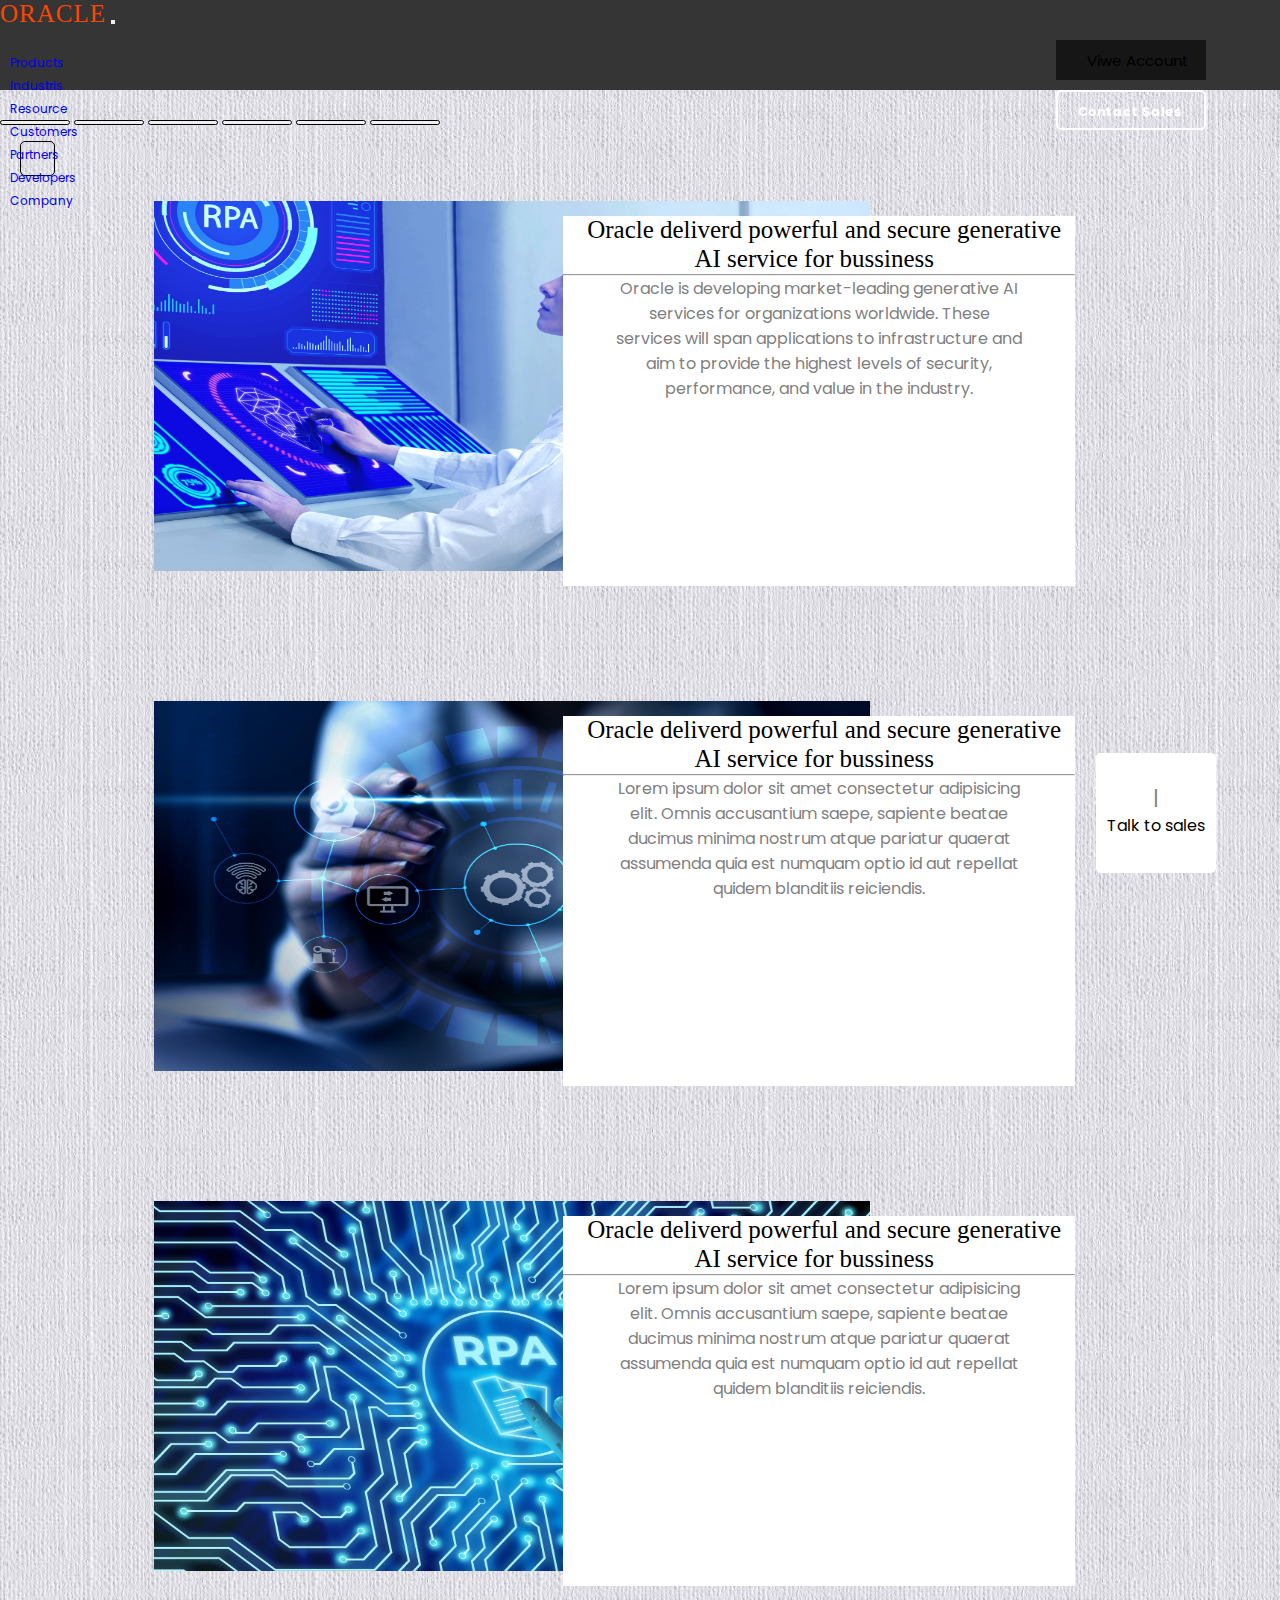
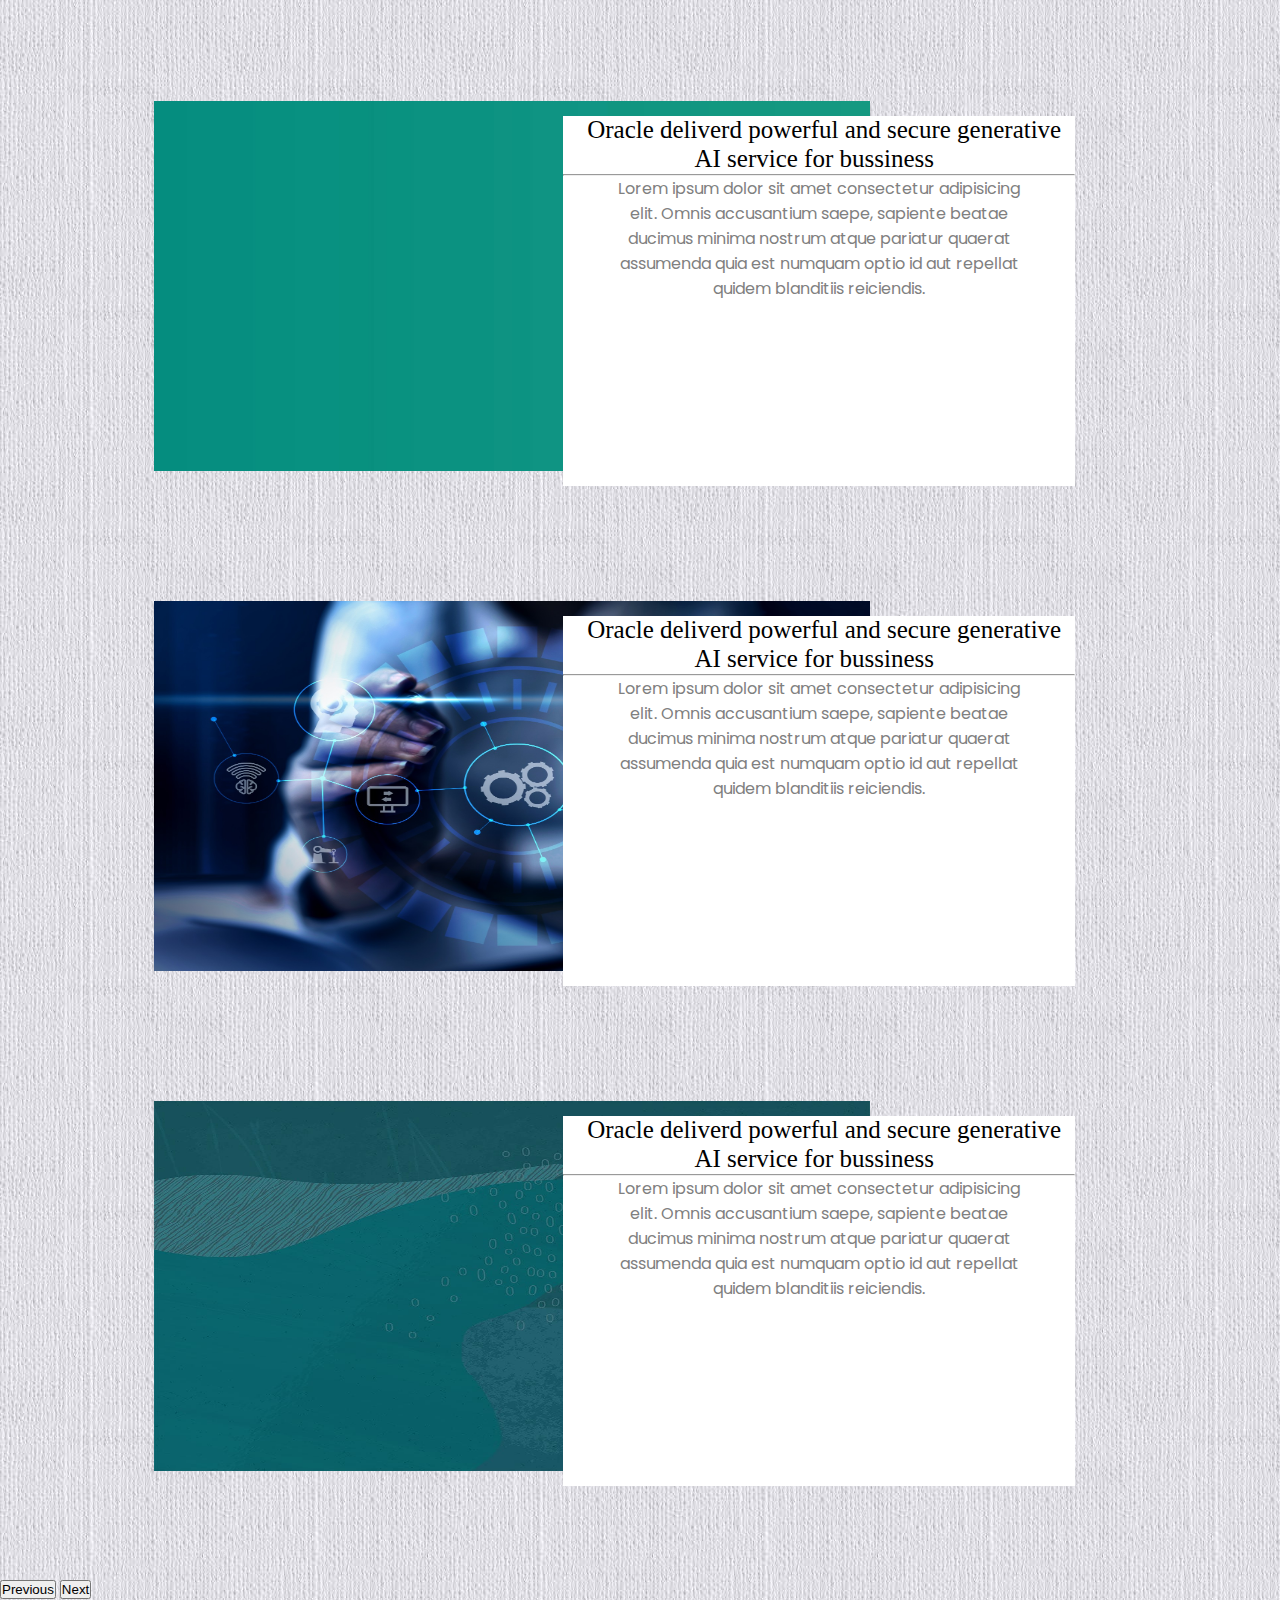
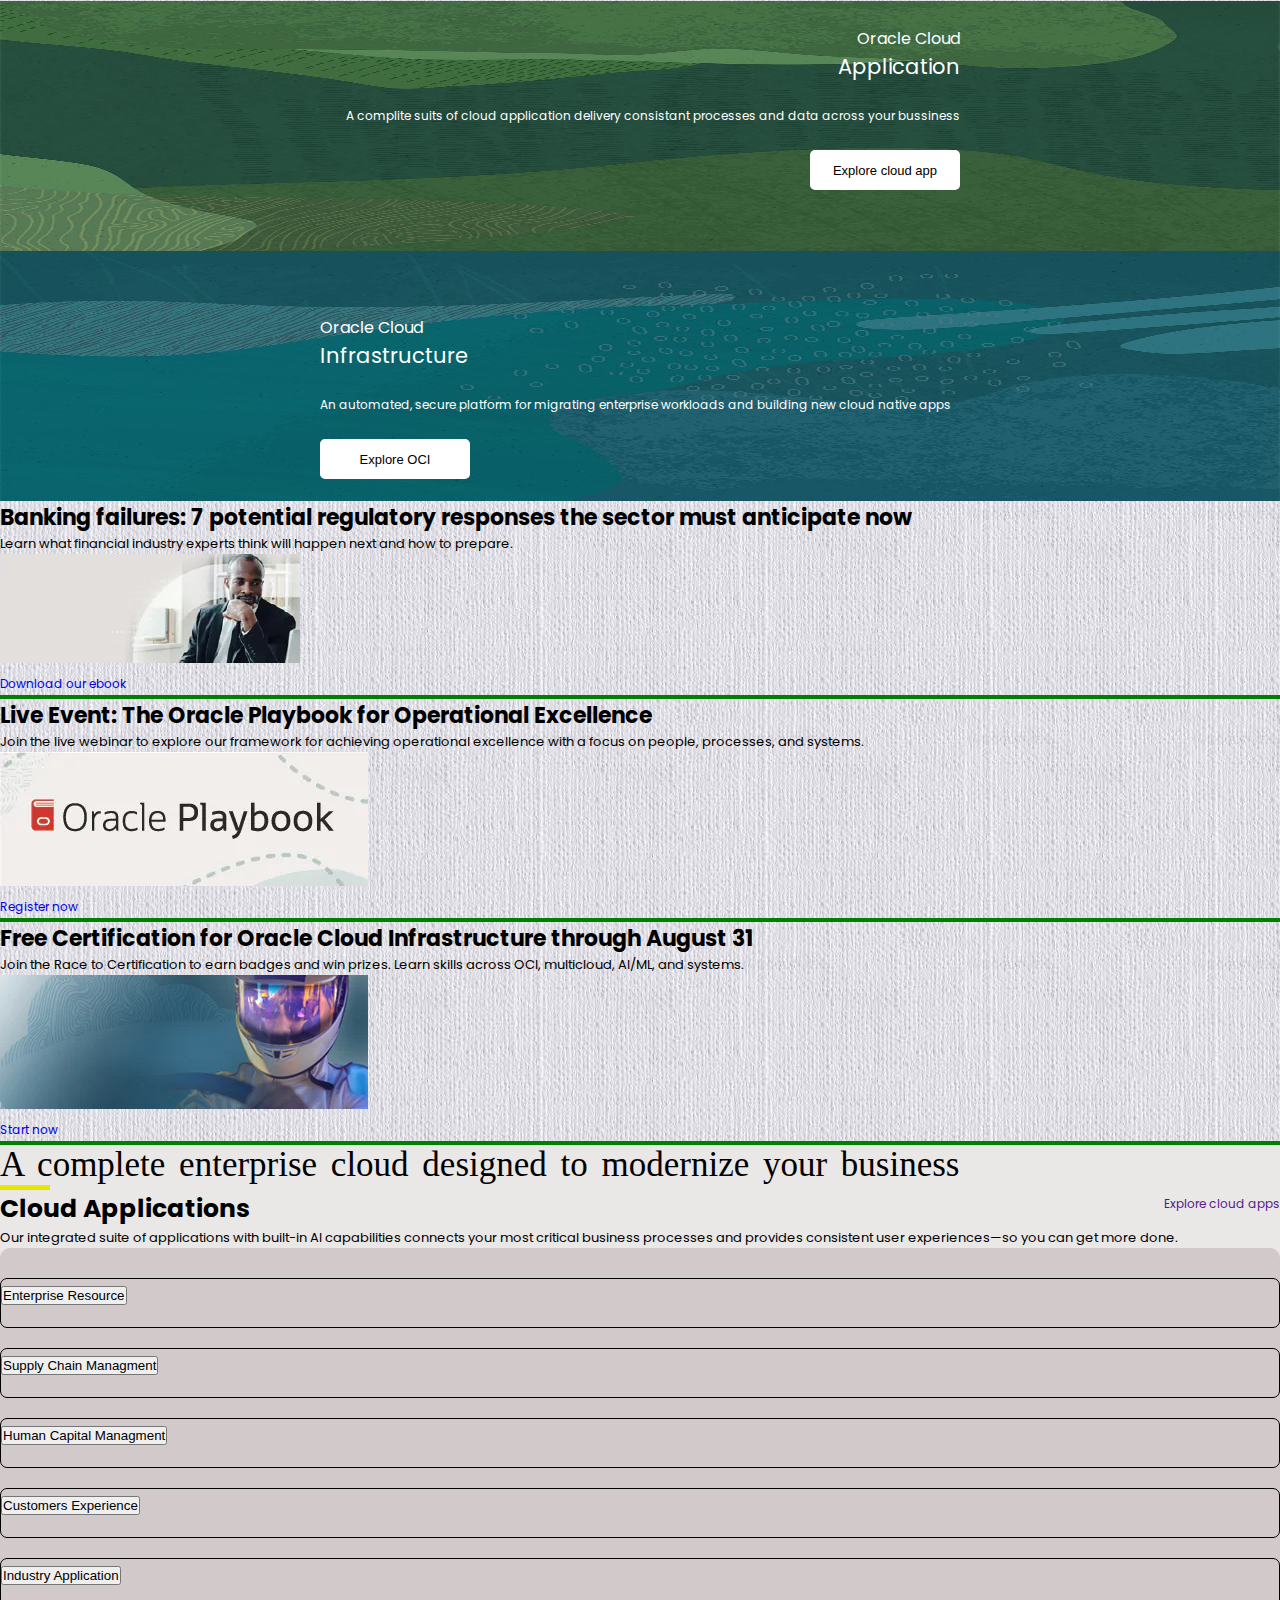
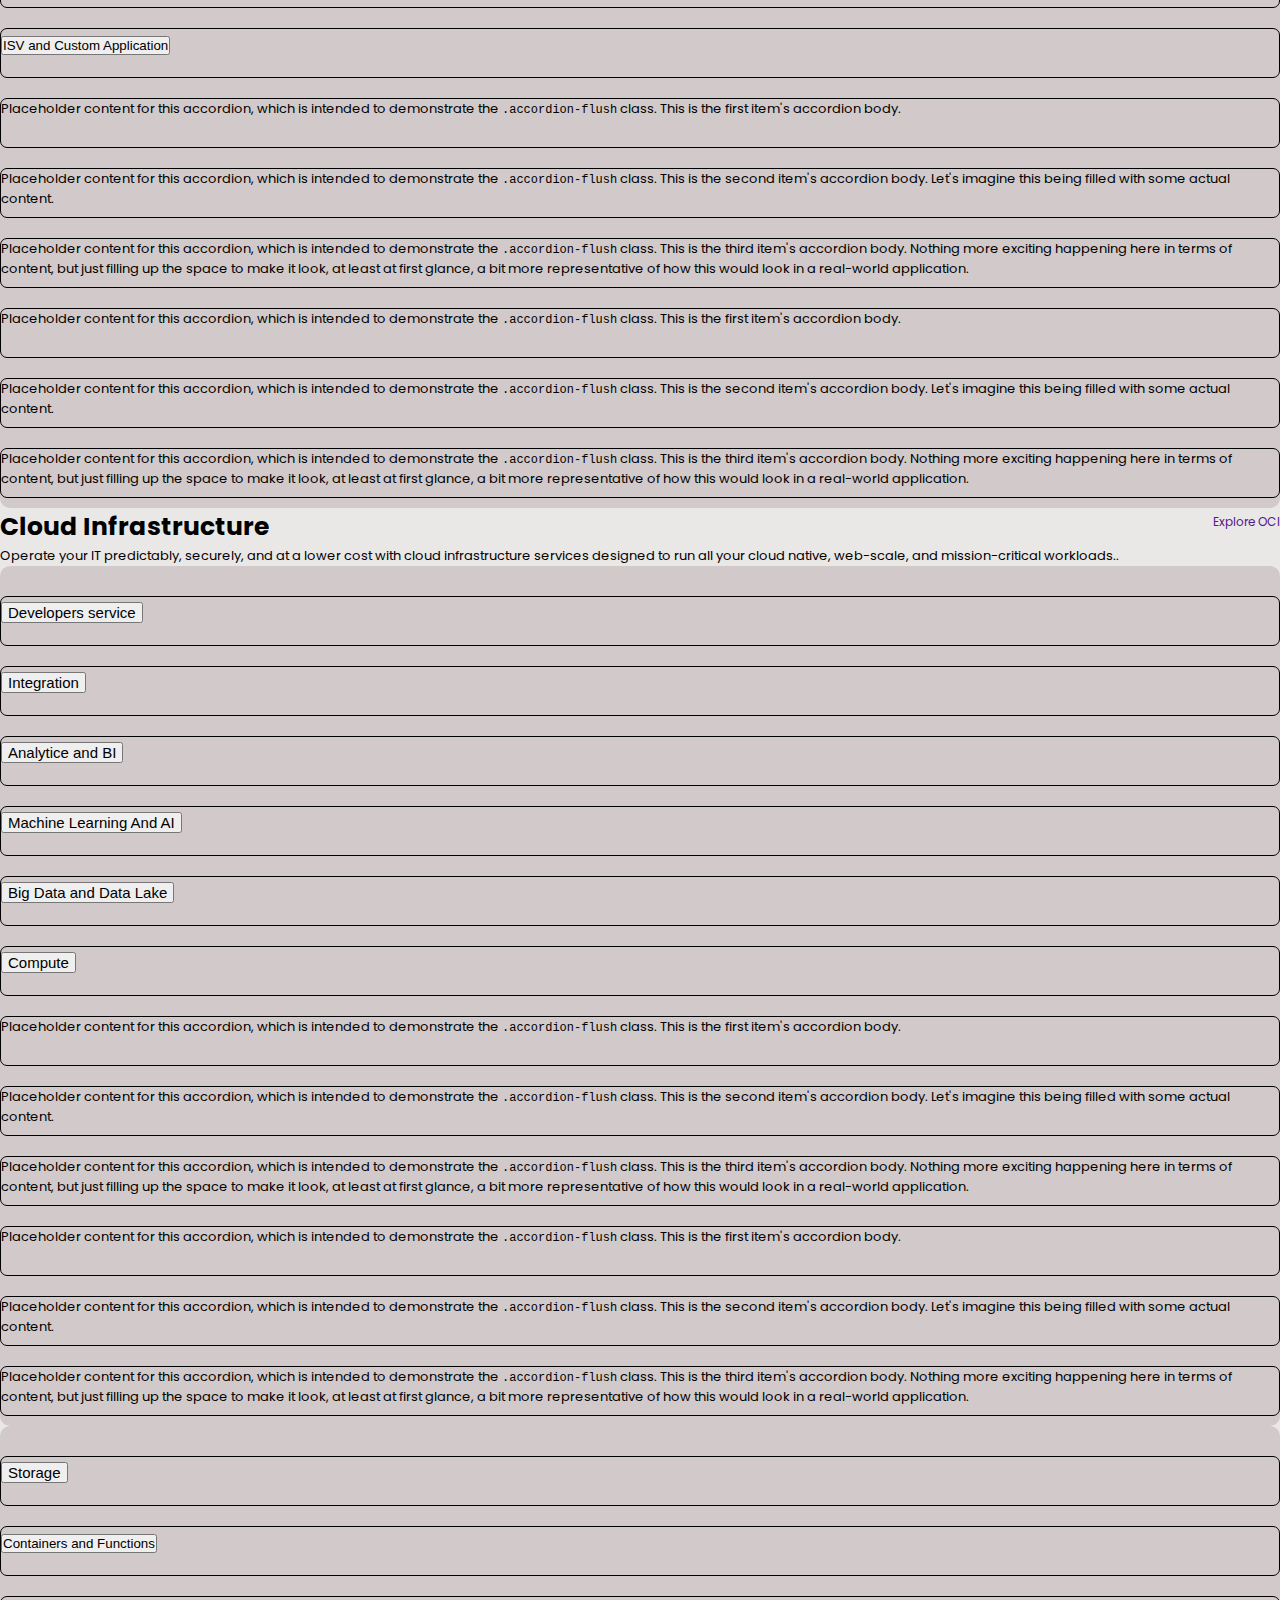
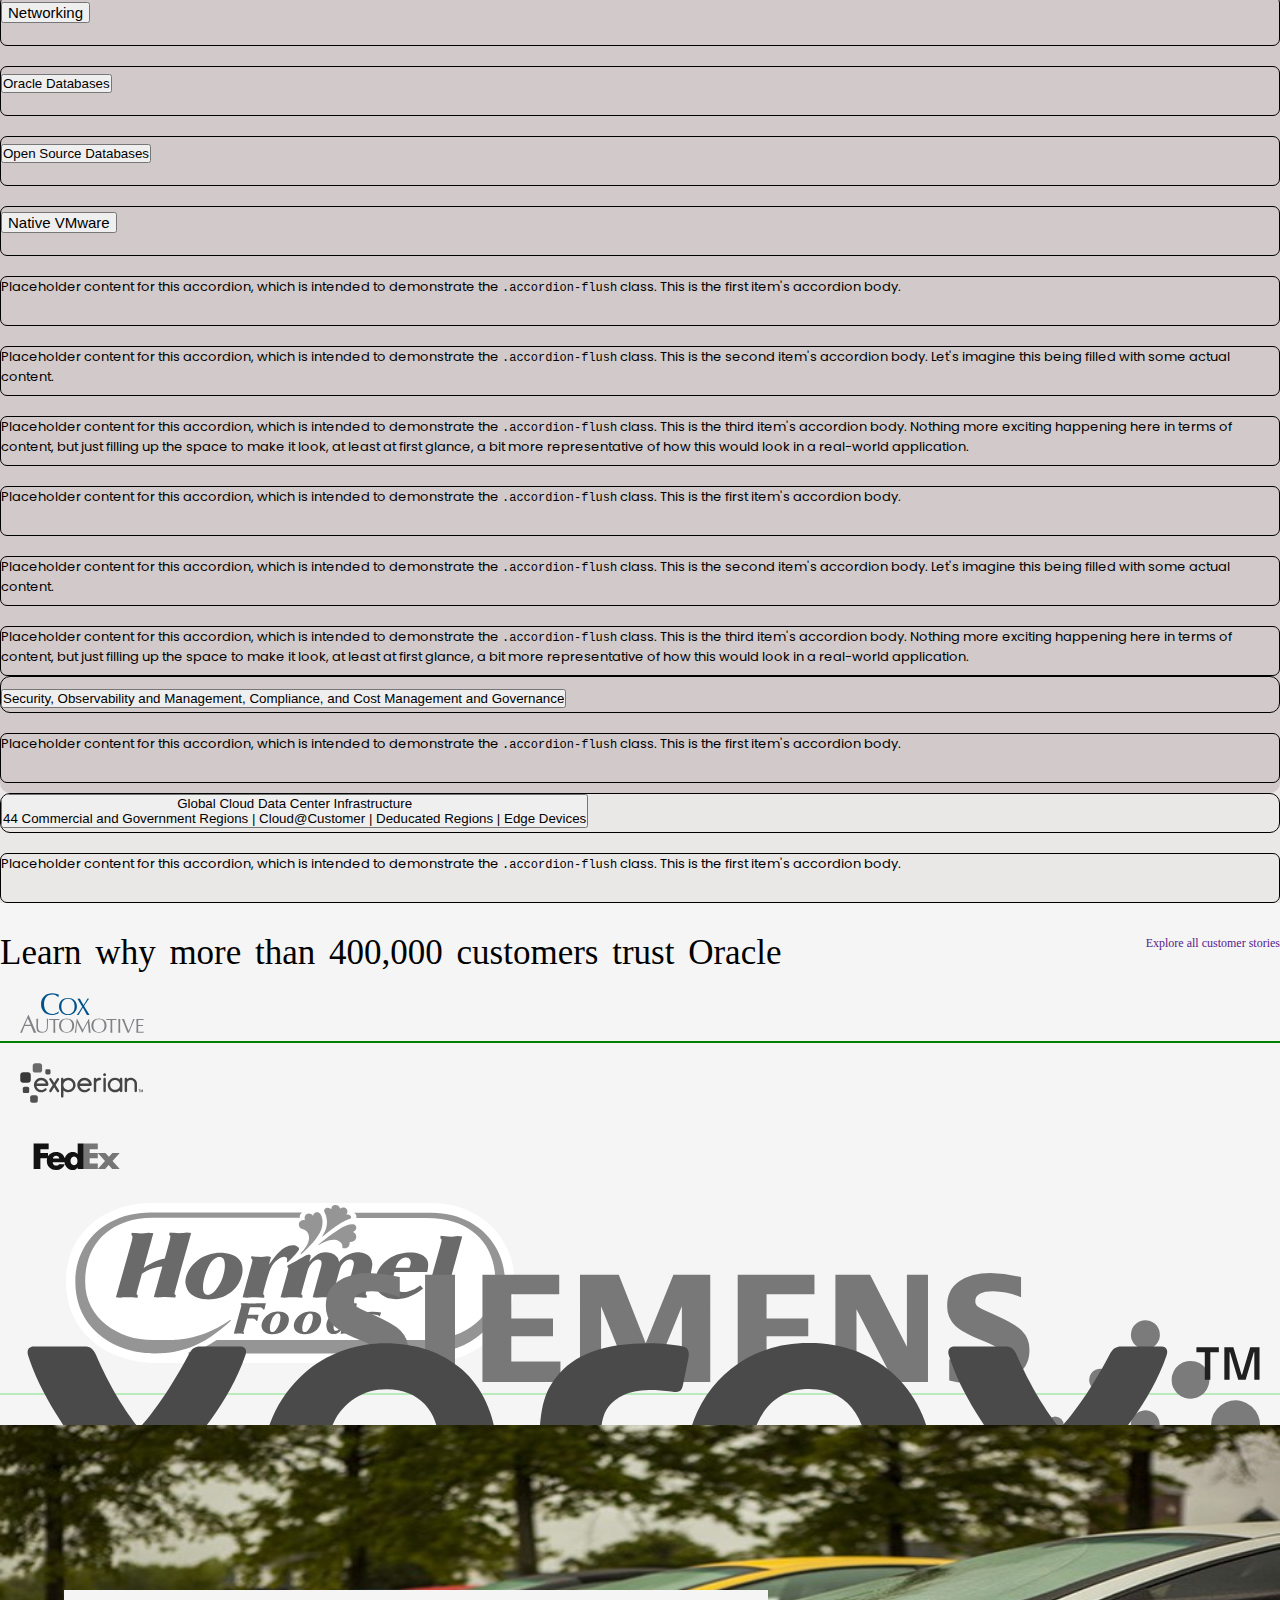
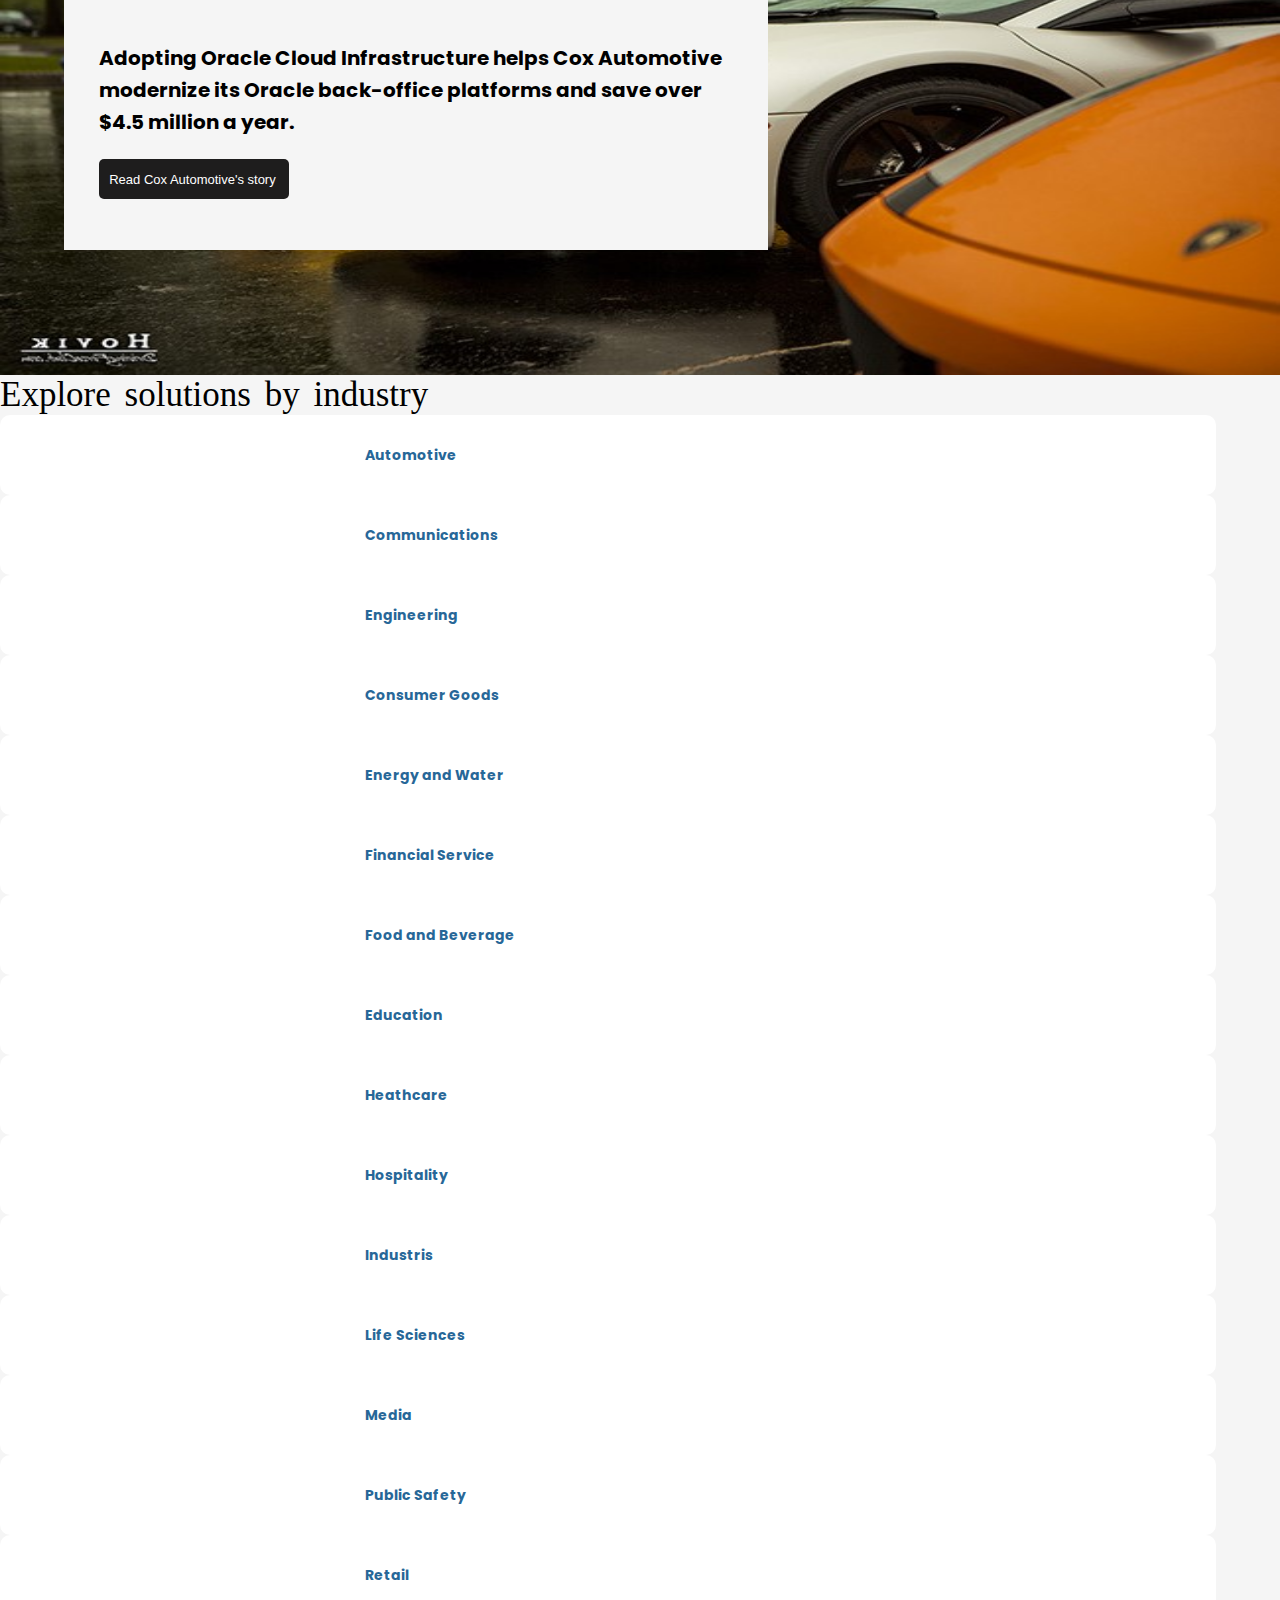
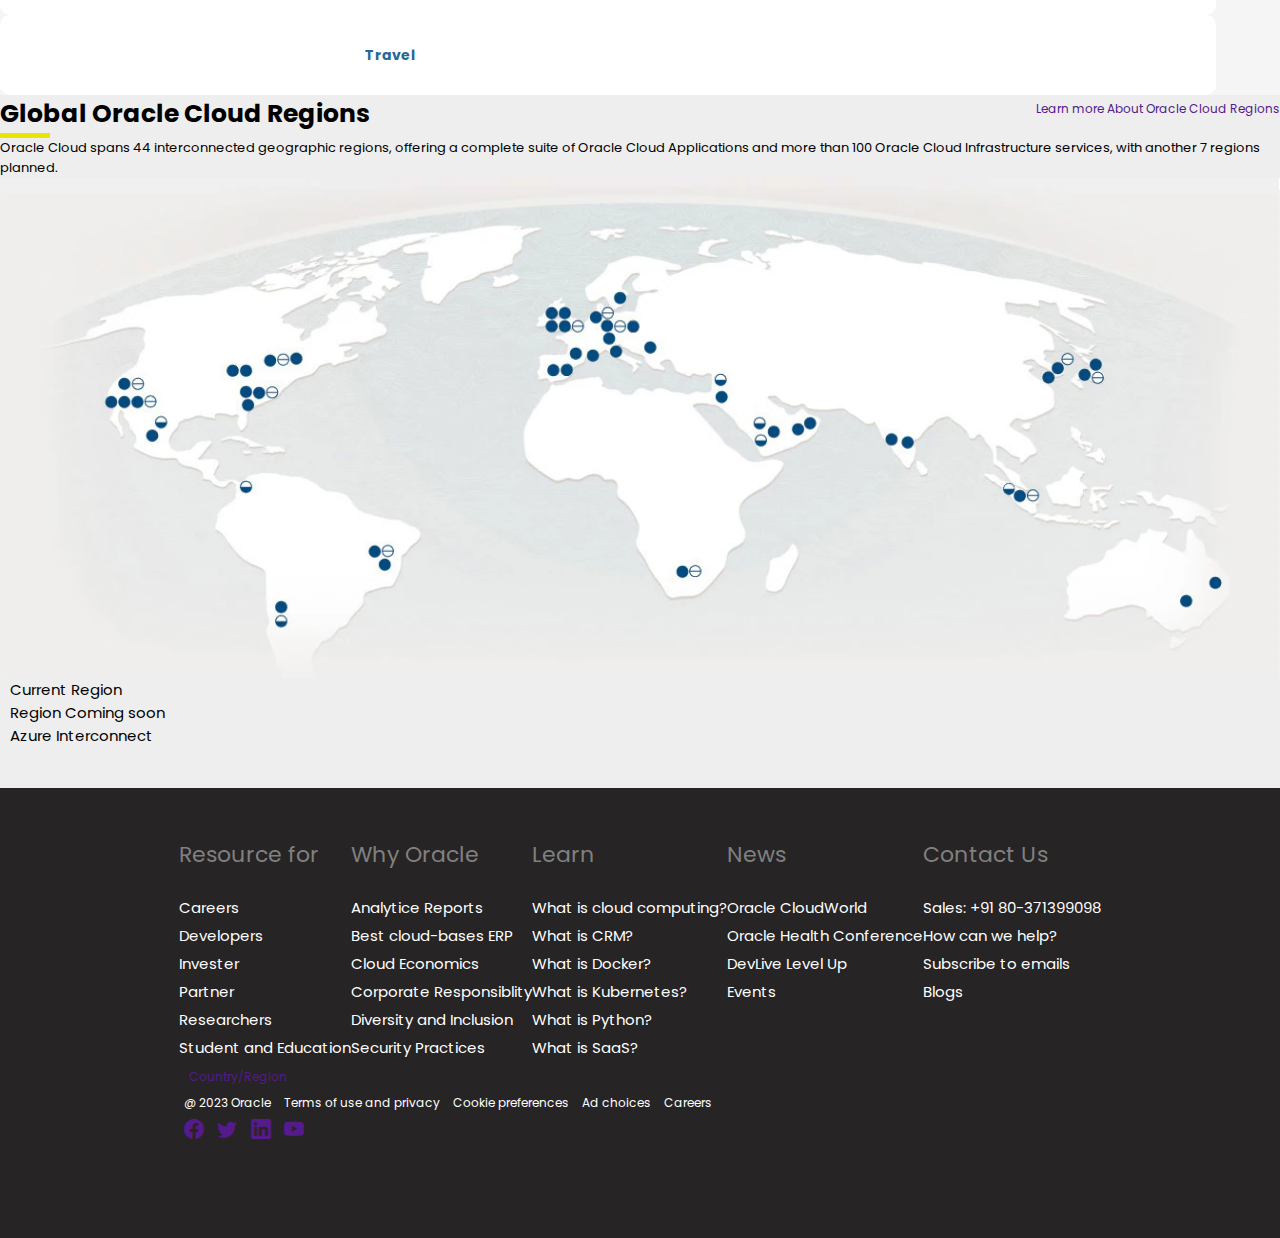
<file: index.html>
<!DOCTYPE html>
<html lang="en">

<head>
  <meta charset="UTF-8" />
  <meta name="viewport" content="width=device-width, initial-scale=1.0" />
  <title>Oracle India | cloud and software company</title>
  <link href="https://cdn.jsdelivr.net/npm/bootstrap@5.3.0/dist/css/bootstrap.min.css" rel="stylesheet"
    integrity="sha384-9ndCyUaIbzAi2FUVXJi0CjmCapSmO7SnpJef0486qhLnuZ2cdeRhO02iuK6FUUVM" crossorigin="anonymous" />

  <script src="https://cdn.jsdelivr.net/npm/@popperjs/core@2.9.2/dist/umd/popper.min.js"
    integrity="sha384-IQsoLXl5PILFhosVNubq5LC7Qb9DXgDA9i+tQ8Zj3iwWAwPtgFTxbJ8NT4GN1R8p"
    crossorigin="anonymous"></script>
  <script src="https://cdn.jsdelivr.net/npm/bootstrap@5.0.2/dist/js/bootstrap.min.js"
    integrity="sha384-cVKIPhGWiC2Al4u+LWgxfKTRIcfu0JTxR+EQDz/bgldoEyl4H0zUF0QKbrJ0EcQF"
    crossorigin="anonymous"></script>
  <link rel="stylesheet" href="style.css" />

  <link rel="preconnect" href="https://fonts.googleapis.com" />
  <link rel="preconnect" href="https://fonts.gstatic.com" crossorigin />
  <link href="https://fonts.googleapis.com/css2?family=Poppins:ital,wght@0,200;0,400;0,600;1,200&display=swap"
    rel="stylesheet" />
  <link rel="stylesheet" href="https://cdnjs.cloudflare.com/ajax/libs/font-awesome/6.4.0/css/all.min.css"
    integrity="sha512-iecdLmaskl7CVkqkXNQ/ZH/XLlvWZOJyj7Yy7tcenmpD1ypASozpmT/E0iPtmFIB46ZmdtAc9eNBvH0H/ZpiBw=="
    crossorigin="anonymous" referrerpolicy="no-referrer" />
  <link href="https://unpkg.com/aos@2.3.1/dist/aos.css" rel="stylesheet" />
  <script src="https://unpkg.com/aos@2.3.1/dist/aos.js"></script>

  <link rel="stylesheet" href="https://cdn.jsdelivr.net/npm/bootstrap-icons@1.10.5/font/bootstrap-icons.css" />
</head>

<body>
  <!-- header start here -->

  <header class="bg-dark">
    <nav class="navbar navbar-expand-lg navbar-light">
      <div class="container-fluid">
        <a class="ora" href="">O<span class="racle">RACLE</span></a>
        <button class="navbar-toggler text-bg-secondary" type="button" data-bs-toggle="collapse"
          data-bs-target="#navbarSupportedContent" aria-controls="navbarSupportedContent" aria-expanded="false"
          aria-label="Toggle navigation">
          <span class="navbar-toggler-icon text-white"></span>
        </button>
        <div class="collapse navbar-collapse" id="navbarSupportedContent">
          <ul class="navbar-nav me-auto mb-2 mb-lg-0 px-4">
            <li class="nav-item" id="Li1">
              <a class="nav-link text-white" aria-current="page" href="#">Products</a>
            </li>
            <li class="nav-item" id="Li2">
              <a class="nav-link text-white" href="#">Industris</a>
            </li>
            <li class="nav-item dropdown" id="Li3">
              <a class="nav-link text-white" href="#">Resource </a>
            </li>
            <li class="nav-item" id="Li4">
              <a class="nav-link text-white" href="#">Customers</a>
            </li>
            <li class="nav-item" id="Li5">
              <a class="nav-link text-white" href="#">Partners</a>
            </li>
            <li class="nav-item" id="Li6">
              <a class="nav-link text-white" href="#">Developers</a>
            </li>
            <li class="nav-item" id="Li7">
              <a class="nav-link text-white" href="#">Company</a>
            </li>
          </ul>

          <span id="textC">
            < </span><input type="text" id="textbox" placeholder="search" />
              <i class="fa-solid fa-magnifying-glass" id="icon3"></i>
              <i class="fa-regular fa-circle-user text-white" id="icon4"></i>
              <i class="fa-solid fa-message" id="icon5"></i>
              <i class="fa-solid fa-magnifying-glass" id="search"></i>
              <form class="d-flex form1">
                <div class="text-white" id="viwe">
                  <i class="fa-regular fa-circle-user text-white" id="icon1"></i>
                  Viwe Account
                </div>
                <div class="sales">
                  <a href="/Contact.html" target="_blank"> <i class="fa-solid fa-message" id="icon2"></i>
                    Contact Sales
                  </a>
                </div>
              </form>
              <div class="log">
                <div class="log1">
                  <div style="font-size: 13px; padding-left: 5%">
                    Cloud Account
                  </div>
                  <a href="/login.html" target="_blank"><input type="button" value="Sign in to Cloud" id="login1" /></a>
                  <a href="/login.html" target="_blank"> <input type="button" value="Sign Up for Free Cloud Tier"
                      id="login2" /></a>

                  <hr style="color: gray" />
                </div>

                <div class="log2">
                  <div style="font-size: 13px; padding-left: 5%">
                    Oracle Account
                  </div>
                  <a href="/login.html" target="_blank"><input type="button" value="Sign-In" id="login1" /></a>
                  <a href="/login.html" target="_blank"><input type="button" value="Create an Account"
                      id="login2" /></a>
                </div>
              </div>
        </div>
      </div>
    </nav>
  </header>

  <!-- header end here -->

  <section>
    <!-- Addinal div start here -->
    <div class="container-fluid" id="ADD">
      <div class="container">
        <input type="button" value="X" id="project" />
        <div class="row" id="ADD2">
          <div class="col-xl-3 col-lg-3 col-md-12">
            <div class="add1">Oracle Cloud Infrastructure</div>
            <div id="ADD4">
              <a href="">
                <div class="add2">
                  <span>OCI Overviwe</span><i class="fa fa-sort-desc" aria-hidden="true"></i>
                </div>
              </a>
              <div class="ADD4">
                <a href="">
                  <div class="add3">AI and Machine Learning</div>
                </a>
                <a href="">
                  <div class="add4">Analytice and BI</div>
                </a>
                <a href="">
                  <div class="add5">Big Data</div>
                </a>
                <a href="">
                  <div class="add6">Cloud Region</div>
                </a>
                <a href="">
                  <div class="add7">Compliance</div>
                </a>
              </div>
            </div>
          </div>
          <div class="col-xl-3 col-lg-3 col-md-12">
            <div id="ADD3">
              <a href="">
                <div class="add2">
                  <span>Compute</span><i class="fa fa-sort-desc" aria-hidden="true"></i>
                </div>
              </a>
              <div class="ADD4">
                <a href="">
                  <div class="add3">Containers and Functions</div>
                </a>
                <a href="">
                  <div class="add4">Cost Management and Governance</div>
                </a>
                <a href="">
                  <div class="add5">Data Lake</div>
                </a>
                <a href="">
                  <div class="add6">Databases Services</div>
                </a>
                <a href="">
                  <div class="add7">Developer Services</div>
                </a>
              </div>
            </div>
          </div>
          <div class="col-xl-3 col-lg-3 col-md-12">
            <div id="ADD3">
              <a href="">
                <div class="add2">
                  <span>DevOps</span><i class="fa fa-sort-desc" aria-hidden="true"></i>
                </div>
              </a>
              <div class="ADD4">
                <a href="">
                  <div class="add3">Government Cloud</div>
                </a>
                <a href="">
                  <div class="add4">Hybrid</div>
                </a>
                <a href="">
                  <div class="add5">Integration</div>
                </a>
                <a href="">
                  <div class="add6">Networking</div>
                </a>
                <a href="">
                  <div class="add7">Observability and Management</div>
                </a>
              </div>
            </div>
          </div>
          <div class="col-xl-3 col-lg-3 col-md-12">
            <div id="ADD3">
              <a href="">
                <div class="add2">
                  <span>OCI | Microsoft Azure Partnership</span>
                  <i class="fa fa-sort-desc" aria-hidden="true"></i>
                </div>
              </a>
              <div class="ADD4">
                <a href="">
                  <div class="add3">Security</div>
                </a>
                <a href="">
                  <div class="add4">Storage</div>
                </a>
                <a href="">
                  <div class="add5">VMware</div>
                </a>
              </div>
            </div>
          </div>
        </div>
        <hr style="color: gray" />

        <div class="row py-5">
          <div class="col-xl-3 col-lg-3 col-md-12">
            <div class="add1">Oracle Cloud Applications</div>
            <div id="ADD4">
              <a href="">
                <div class="add2">
                  <span>Applications Overviwe</span><i class="fa fa-sort-desc" aria-hidden="true"></i>
                </div>
              </a>
              <div class="ADD4">
                <a href="">
                  <div class="add3">- Financial Management</div>
                </a>
                <a href="">
                  <div class="add4">- Procurement</div>
                </a>
                <a href="">
                  <div class="add5">- Project Management</div>
                </a>
                <a href="">
                  <div class="add6">- Risk Management</div>
                </a>
                <a href="">
                  <div class="add7">
                    - Enterprise Performance Managment
                  </div>
                </a>
              </div>
            </div>
          </div>
          <div class="col-xl-3 col-lg-3 col-md-12">
            <div id="ADD3">
              <a href="">
                <div class="add2">
                  <span>Supply Chain Manufacturing(SCM)</span><i class="fa fa-sort-desc" aria-hidden="true"></i>
                </div>
              </a>
              <div class="ADD4">
                <a href="">
                  <div class="add3">- Supply Chain Planning</div>
                </a>
                <a href="">
                  <div class="add4">- Inventory Management</div>
                </a>
                <a href="">
                  <div class="add5">- Maintenance</div>
                </a>
                <a href="">
                  <div class="add6">- Product Lifecycle Management</div>
                </a>
                <a href="">
                  <div class="add7">- More SCM application</div>
                </a>
              </div>
            </div>
          </div>
          <div class="col-xl-3 col-lg-3 col-md-12">
            <div id="ADD3">
              <a href="">
                <div class="add2">
                  <span>Customer Experience(CX)</span><i class="fa fa-sort-desc" aria-hidden="true"></i>
                </div>
              </a>
              <div class="ADD4">
                <a href="">
                  <div class="add3">- Advertising</div>
                </a>
                <a href="">
                  <div class="add4">- Marketing</div>
                </a>
                <a href="">
                  <div class="add5">- Sales</div>
                </a>
                <a href="">
                  <div class="add6">- Service</div>
                </a>
              </div>
            </div>
          </div>
          <div class="col-xl-3 col-lg-3 col-md-12">
            <div id="ADD3">
              <a href="">
                <div class="add2">
                  <span>Human Capital Management(HCM)</span>
                  <i class="fa fa-sort-desc" aria-hidden="true"></i>
                </div>
              </a>
              <div class="ADD4">
                <a href="">
                  <div class="add3">- Human Resources</div>
                </a>
                <a href="">
                  <div class="add4">- Talent Management</div>
                </a>
                <a href="">
                  <div class="add5">- Workforce Managment</div>
                </a>
                <a href="">
                  <div class="add6">- Payroll</div>
                </a>
                <a href="">
                  <div class="add7">Funsion Analytics NetSuite</div>
                </a>
              </div>
            </div>
          </div>
        </div>
        <hr style="color: gray" />

        <div class="row py-5">
          <div class="col-xl-3 col-lg-3 col-md-12">
            <div class="add1">Hardware And software</div>
            <div id="ADD4">
              <div class="ADD4">
                <a href="">
                  <div class="add4">Java</div>
                </a>
                <a href="">
                  <div class="add5">Oracle Databses</div>
                </a>
                <a href="">
                  <div class="add6">MySQL</div>
                </a>
              </div>
            </div>
          </div>
          <div class="col-xl-3 col-lg-3 col-md-12">
            <div id="ADD3">
              <div class="ADD4">
                <a href="">
                  <div class="add4">Linux</div>
                </a>
                <a href="">
                  <div class="add5">NoSQL</div>
                </a>
                <a href="">
                  <div class="add6">On-Premises Application</div>
                </a>
              </div>
            </div>
          </div>
          <div class="col-xl-3 col-lg-3 col-md-12">
            <div id="ADD3">
              <div class="ADD4">
                <a href="">
                  <div class="add4">All Software</div>
                </a>
                <a href="">
                  <div class="add5">Servers and Storage</div>
                </a>
                <a href="">
                  <div class="add6">Exadata</div>
                </a>
              </div>
            </div>
          </div>
          <div class="col-xl-3 col-lg-3 col-md-12"></div>
        </div>
      </div>
    </div>

    <!-- Addinal div End here -->

    <!-- Addinal Second div start here -->
    <div class="container-fluid" id="ADD10">
      <div class="container">
        <input type="button" value="X" id="project2" />
        <div class="row py-4" id="ADDR">
          <div class="col-xl-3 col-lg-3 col-md-12">
            <div class="add1">Industry Solution and Resources</div>
            <div id="ADD4">
              <div class="ADD4">
                <a href="">
                  <div class="add3">Oracle Industry Lab</div>
                </a>
                <a href="">
                  <div class="add4">Customer success</div>
                </a>
              </div>
            </div>
          </div>
          <div class="col-xl-3 col-lg-3 col-md-12">
            <div id="ADD3">
              <div class="ADD4">
                <a href="">
                  <div class="add3">Join the Commuity</div>
                </a>
                <a href="">
                  <div class="add4">Product Documentation</div>
                </a>
              </div>
            </div>
          </div>
        </div>
        <hr style="color: gray" />

        <div class="row py-5">
          <div class="col-xl-3 col-lg-3 col-md-12">
            <div class="add1">Industris</div>
            <div id="ADD4">
              <div class="ADD4">
                <a href="">
                  <div class="add3">All industries</div>
                </a>
                <a href="">
                  <div class="add4">Automotive</div>
                </a>
                <a href="">
                  <div class="add5">Communications</div>
                </a>
                <a href="">
                  <div class="add6">Consumer Packaged Goods</div>
                </a>
                <a href="">
                  <div class="add7">Construction and Engineering</div>
                </a>
                <a href="">
                  <div class="add8">Education</div>
                </a>
              </div>
            </div>
          </div>
          <div class="col-xl-3 col-lg-3 col-md-12">
            <div id="ADD3">
              <div class="ADD4">
                <a href="">
                  <div class="add3">Energy and Water</div>
                </a>
                <a href="">
                  <div class="add4">Financial Services</div>
                </a>
                <a href="">
                  <div class="add5">Food and Beverage</div>
                </a>
                <a href="">
                  <div class="add6">Government</div>
                </a>
                <a href="">
                  <div class="add7">Health</div>
                </a>
                <a href="">
                  <div class="add8">High Technology</div>
                </a>
              </div>
            </div>
          </div>
          <div class="col-xl-3 col-lg-3 col-md-12">
            <div id="ADD3">
              <div class="ADD4">
                <a href="">
                  <div class="add3">Hospitality</div>
                </a>
                <a href="">
                  <div class="add4">Industrial Manufacturing</div>
                </a>
                <a href="">
                  <div class="add5">Life Sciences</div>
                </a>
                <a href="">
                  <div class="add6">Media and Entertainment</div>
                </a>
                <a href="">
                  <div class="add7">Oil and Gas</div>
                </a>
                <a href="">
                  <div class="add8">Professional</div>
                </a>
              </div>
            </div>
          </div>
          <div class="col-xl-3 col-lg-3 col-md-12">
            <div id="ADD3">
              <div class="ADD4">
                <a href="">
                  <div class="add3">Public Safety</div>
                </a>
                <a href="">
                  <div class="add4">Retail</div>
                </a>
                <a href="">
                  <div class="add5">Travel and Transportation</div>
                </a>
                <a href="">
                  <div class="add6">Wholesale Distribution</div>
                </a>
              </div>
            </div>
          </div>
        </div>
        <hr style="color: gray" />
      </div>
    </div>

    <!-- Addinal Second div End here -->

    <!-- Addinal three Section Start here -->

    <div class="container-fluid" id="ADD11">
      <div class="container">
        <input type="button" value="X" id="project3" />
        <div class="row py-5">
          <div class="col-xl-3 col-lg-3 col-md-12">
            <div class="add1">Support</div>
            <div id="ADD4">
              <div class="ADD4">
                <a href="">
                  <div class="add3">Support</div>
                </a>
                <a href="">
                  <div class="add4">community</div>
                </a>
              </div>
            </div>
          </div>
          <div class="col-xl-3 col-lg-3 col-md-12">
            <div id="ADD3">
              <div class="ADD4">
                <a href="">
                  <div class="add3">Renew Support</div>
                </a>
                <a href="">
                  <div class="add4">Critical Patch Updates</div>
                </a>
              </div>
            </div>
          </div>
          <div class="col-xl-3 col-lg-3 col-md-12">
            <div id="ADD3">
              <div class="ADD4">
                <a href="">
                  <div class="add3">Oracle Support Rewards</div>
                </a>
                <a href="">
                  <div class="add4">My Oracle Support Login</div>
                </a>
              </div>
            </div>
          </div>
          <div class="col-xl-3 col-lg-3 col-md-12">
            <div id="ADD3">
              <div class="ADD4">
                <a href="">
                  <div class="add3">Cloud Console Login</div>
                </a>
              </div>
            </div>
          </div>
        </div>
        <hr style="color: gray" />

        <div class="row">
          <div class="col-xl-3 col-lg-3 col-md-12">
            <div class="add1">Services</div>
            <div id="ADD4">
              <div class="ADD4">
                <a href="">
                  <div class="add3">Customer Success Services</div>
                </a>
              </div>
            </div>
          </div>
          <div class="col-xl-3 col-lg-3 col-md-12">
            <div id="ADD3">
              <div class="ADD4">
                <a href="">
                  <div class="add3">
                    Implementation and Migration Services
                  </div>
                </a>
              </div>
            </div>
          </div>
          <div class="col-xl-3 col-lg-3 col-md-12">
            <div id="ADD3">
              <div class="ADD4">
                <a href="">
                  <div class="add3">Run and Operate Services</div>
                </a>
              </div>
            </div>
          </div>
          <div class="col-xl-3 col-lg-3 col-md-12">
            <div id="ADD3">
              <div class="ADD4">
                <a href="">
                  <div class="add3">Training and Certification</div>
                </a>
              </div>
            </div>
          </div>
        </div>
        <hr style="color: gray" />

        <div class="row py-5">
          <div class="col-xl-3 col-lg-3 col-md-12">
            <div class="add1">Help Center</div>
            <div id="ADD4">
              <div class="ADD4">
                <a href="">
                  <div class="add3">Documentation</div>
                </a>
              </div>
            </div>
          </div>
          <div class="col-xl-3 col-lg-3 col-md-12">
            <div id="ADD3">
              <div class="ADD4">
                <a href="">
                  <div class="add3">Reference Architectures</div>
                </a>
              </div>
            </div>
          </div>
          <div class="col-xl-3 col-lg-3 col-md-12">
            <div id="ADD3">
              <div class="ADD4">
                <a href="">
                  <div class="add3">Tutorials and Hands-On Labs</div>
                </a>
              </div>
            </div>
          </div>
          <div class="col-xl-3 col-lg-3 col-md-12">
            <div id="ADD3">
              <div class="ADD4">
                <a href="">
                  <div class="add3">Step-by-Step Videos</div>
                </a>
              </div>
            </div>
          </div>
        </div>
        <hr style="color: gray" />
        <div class="row py-5">
          <div class="col-xl-3 col-lg-3 col-md-12">
            <div class="add1">Downloads</div>
            <div id="ADD4">
              <div class="ADD4">
                <a href="">
                  <div class="add3">Customer Downloads</div>
                </a>
              </div>
            </div>
          </div>
          <div class="col-xl-3 col-lg-3 col-md-12">
            <div id="ADD3">
              <div class="ADD4">
                <a href="">
                  <div class="add3">Developer Downloads</div>
                </a>
              </div>
            </div>
          </div>
          <div class="col-xl-3 col-lg-3 col-md-12">
            <div id="ADD3">
              <div class="ADD4">
                <a href="">
                  <div class="add3">Java Downloads</div>
                </a>
              </div>
            </div>
          </div>
          <div class="col-xl-3 col-lg-3 col-md-12">
            <div id="ADD3">
              <div class="ADD4">
                <a href="">
                  <div class="add3">
                    Java Runtime Environment (JRE) Consumer Downloads
                  </div>
                </a>
              </div>
            </div>
          </div>
        </div>
        <hr style="color: gray" />

        <div class="row">
          <div class="col-xl-3 col-lg-3 col-md-12">
            <div class="add1">Working with Us</div>
            <div id="ADD4">
              <div class="ADD4">
                <a href="">
                  <div class="add3">Contracts and Policies</div>
                </a>
              </div>
            </div>
          </div>
          <div class="col-xl-3 col-lg-3 col-md-12">
            <div id="ADD3">
              <div class="ADD4">
                <a href="">
                  <div class="add3">Trust Center</div>
                </a>
              </div>
            </div>
          </div>
          <div class="col-xl-3 col-lg-3 col-md-12">
            <div id="ADD3">
              <div class="ADD4">
                <a href="">
                  <div class="add3">Invoicing</div>
                </a>
              </div>
            </div>
          </div>
          <div class="col-xl-3 col-lg-3 col-md-12">
            <div id="ADD3">
              <div class="ADD4">
                <a href="">
                  <div class="add3">Financing</div>
                </a>
              </div>
            </div>
          </div>
        </div>
        <hr style="color: gray" />
      </div>
    </div>

    <!-- Addinal three Section End here -->

    <!-- Addinal Four Section Start Here -->

    <div class="container-fluid" id="ADD12">
      <div class="container">
        <input type="button" value="X" id="project4" />
        <div class="row py-4" id="ADDR">
          <div class="col-xl-3 col-lg-3 col-md-12">
            <div class="add1">Customer Programs</div>
            <div id="ADD4">
              <div class="ADD4">
                <a href="">
                  <div class="add3">Become a reference</div>
                </a>
                <a href="">
                  <div class="add4">Join the community</div>
                </a>
                <a href="">
                  <div class="add5">Write a review</div>
                </a>
              </div>
            </div>
          </div>
          <div class="col-xl-3 col-lg-3 col-md-12">
            <div id="ADD3">
              <div class="ADD4">
                <a href="">
                  <div class="add3">Customer Awards</div>
                </a>
                <a href="">
                  <div class="add4">Oracle Support Rewards</div>
                </a>
              </div>
            </div>
          </div>
        </div>
        <hr style="color: gray" />

        <div class="row py-5">
          <div class="col-xl-3 col-lg-3 col-md-12">
            <div class="add1">Customer Stories</div>
            <div id="ADD4">
              <div class="ADD4">
                <a href="">
                  <div class="add3">Explore all Customer successes</div>
                </a>
                <a href="">
                  <div class="add4">New customer Partnership</div>
                </a>
                <a href="">
                  <div class="add5">
                    Oracle's business transformation success: Oracle@Oracle
                  </div>
                </a>
                <a href="">
                  <div class="add6">
                    Advertising and CX customer success
                  </div>
                </a>
              </div>
            </div>
          </div>
          <div class="col-xl-3 col-lg-3 col-md-12">
            <div id="ADD3">
              <div class="ADD4">
                <a href="">
                  <div class="add3">ERP customer success</div>
                </a>
                <a href="">
                  <div class="add4">HCM cutomer success</div>
                </a>
                <a href="">
                  <div class="add5">
                    Antonomous Databases customer success
                  </div>
                </a>
                <a href="">
                  <div class="add6">
                    Oracle Cloud Infrastructure(OCI) customer success
                  </div>
                </a>
              </div>
            </div>
          </div>
        </div>
        <hr style="color: gray" />
      </div>
    </div>

    <!-- Addinal Four Section End Here -->

    <!-- Addinal Five Section Start here -->

    <div class="container-fluid" id="ADD13">
      <div class="container">
        <input type="button" value="X" id="project5" />
        <div class="row" id="ADD2">
          <div class="col-xl-3 col-lg-3 col-md-12">
            <div class="add1">Resources for Customers</div>
            <div id="ADD3">
              <div class="ADD3">
                <a href="">
                  <div class="add3">Global Cloud Partners</div>
                </a>
                <a href="">
                  <div class="add4">Find a Partner</div>
                </a>
                <a href="">
                  <div class="add5">Could Marketplace</div>
                </a>
              </div>
            </div>
          </div>
          <div class="col-xl-3 col-lg-3 col-md-12">
            <div class="add1">Resources for Partners</div>
            <div id="ADD4">
              <div class="ADD4">
                <a href="">
                  <div class="add3">
                    Bluid on Oracle Cloud Infrastructure
                  </div>
                </a>
                <a href="">
                  <div class="add4">Integrate with Oracle SaaS</div>
                </a>
                <a href="">
                  <div class="add5">
                    Expand service offerings on Oracle Cloud
                  </div>
                </a>
                <a href="">
                  <div class="add6">
                    Become a Partner: OPN Journey Builder
                  </div>
                </a>
                <a href="">
                  <div class="add7">Oracle PartnerNetwork</div>
                </a>
                <a href="">
                  <div class="add8">Log in to OPN Portal</div>
                </a>
              </div>
            </div>
          </div>
          <div class="col-xl-6 col-lg-6 col-md-12">
            <div class="ADD6">
              <div class="ADD7">
                <div class="One1">One with Oracle</div>
                <div class="One2">
                  Continuous innovation with Oracle partner ecosystem to
                  deliver desired outcome for our customers.
                </div>
                <div class="One3">
                  Learn about the Oracle | Microsoft Partnership -
                  <a href="">Oracle Database Service for Azure</a>
                </div>
              </div>
            </div>
          </div>
        </div>
      </div>
    </div>

    <!-- Addinal Five Section Start here -->

    <!-- Addinal Four Section Six Here -->

    <div class="container-fluid" id="ADD14">
      <div class="container">
        <input type="button" value="X" id="project6" />
        <div class="row py-4" id="ADDR">
          <div class="col-xl-3 col-lg-3 col-md-12">
            <div class="add1">Developers</div>
            <div id="ADD4">
              <div class="ADD4">
                <a href="">
                  <div class="add3">Developer Resource Center</div>
                </a>
                <a href="">
                  <div class="add4">Developer Community</div>
                </a>
                <a href="">
                  <div class="add5">Developer Blog</div>
                </a>
              </div>
            </div>
          </div>
          <div class="col-xl-3 col-lg-3 col-md-12">
            <div id="ADD3">
              <div class="ADD4">
                <a href="">
                  <div class="add3">Developer Live</div>
                </a>
                <a href="">
                  <div class="add4">Developer Events</div>
                </a>
              </div>
            </div>
          </div>
        </div>
      </div>
    </div>

    <!-- Addinal Six Section End Here -->

    <!-- Addinal Seven start here -->

    <div class="container-fluid" id="ADD15">
      <div class="container">
        <input type="button" value="X" id="project7" />
        <div class="row" id="ADD2">
          <div class="col-xl-3 col-lg-3 col-md-12">
            <div class="add1">Company</div>
            <div id="ADD4">
              <div class="ADD4">
                <a href="">
                  <div class="add3">Executive Leadership</div>
                </a>
                <a href="">
                  <div class="add4">Investor Relations</div>
                </a>
                <a href="">
                  <div class="add5">Analyst Reports</div>
                </a>
                <a href="">
                  <div class="add6">Corporate Responsibility</div>
                </a>
                <a href="">
                  <div class="add7">Trust Center</div>
                </a>
              </div>
            </div>
          </div>
          <div class="col-xl-3 col-lg-3 col-md-12">
            <div id="ADD3">
              <div class="ADD4">
                <a href="">
                  <div class="add3">Careers</div>
                </a>
                <a href="">
                  <div class="add4">Diversity and Inclusion</div>
                </a>
                <a href="">
                  <div class="add5">Corporate Governance</div>
                </a>
                <a href="">
                  <div class="add6">Previwe/Beta Testing</div>
                </a>
                <a href="">
                  <div class="add7">Blogs</div>
                </a>
              </div>
            </div>
          </div>
          <div class="col-xl-3 col-lg-3 col-md-12">
            <div id="ADD3">
              <div class="ADD4">
                <a href="">
                  <div class="add3">Events</div>
                </a>
                <a href="">
                  <div class="add4">News</div>
                </a>
                <a href="">
                  <div class="add5">Research</div>
                </a>
                <a href="">
                  <div class="add6">Oracle Education Foundation</div>
                </a>
                <a href="">
                  <div class="add7">Oracle Academy</div>
                </a>
              </div>
            </div>
          </div>
          <div class="col-xl-3 col-lg-3 col-md-12">
            <div id="ADD3">
              <div class="ADD4">
                <a href="">
                  <div class="add3">Sustainability</div>
                </a>
                <a href="">
                  <div class="add4">COVID-19 and Health Sciences</div>
                </a>
              </div>
            </div>
          </div>
        </div>
      </div>
    </div>

    <!-- Addinal Seven div End here -->
  </section>

  <!-- Image slider section start here-->
  <div class="container-fluid">
    <div id="carouselExampleIndicators" class="carousel slide" data-bs-ride="carousel">
      <div class="carousel-indicators">
        <button type="button" data-bs-target="#carouselExampleIndicators" data-bs-slide-to="0" class="active"
          aria-current="true" aria-label="Slide 1" id="but"></button>

        <button type="button" data-bs-target="#carouselExampleIndicators" data-bs-slide-to="1" aria-label="Slide 2"
          id="but"></button>

        <button type="button" data-bs-target="#carouselExampleIndicators" data-bs-slide-to="2" aria-label="Slide 3"
          id="but"></button>
        <button type="button" data-bs-target="#carouselExampleIndicators" data-bs-slide-to="3" aria-label="Slide 4"
          id="but"></button>
        <button type="button" data-bs-target="#carouselExampleIndicators" data-bs-slide-to="4" aria-label="Slide 5"
          id="but"></button>
        <button type="button" data-bs-target="#carouselExampleIndicators" data-bs-slide-to="5" aria-label="Slide 6"
          id="but"></button>
        <i class="fa fa-pause" aria-hidden="true" id="play"> </i>
      </div>
      <div class="carousel-inner">
        <div class="carousel-item active">
          <div id="main_img">
            <!-- <img src="" class="img1" alt="..." /> -->
            <img src="medium-shot-woman-with-computer.jpg" class="img1" alt="..." />
            <div class="main_img_inner p-4">
              <span class="span1">Oracle deliverd powerful and secure generative AI service for
                bussiness</span>
              <hr />

              <div class="span_Div">
                <spna class="span2">
                  Oracle is developing market-leading generative AI services
                  for organizations worldwide. These services will span
                  applications to infrastructure and aim to provide the
                  highest levels of security, performance, and value in the
                  industry.
                </spna>
              </div>
            </div>
          </div>
        </div>
        <div class="carousel-item">
          <div id="main_img">
            <img src="rpa-concept-with-blurry-hand-touching-screen.jpg" class="img1" alt="..." />
            <div class="main_img_inner">
              <span class="span1">Oracle deliverd powerful and secure generative AI service for
                bussiness</span>
              <hr />

              <div class="span_Div">
                <spna class="span2">
                  Lorem ipsum dolor sit amet consectetur adipisicing elit.
                  Omnis accusantium saepe, sapiente beatae ducimus minima
                  nostrum atque pariatur quaerat assumenda quia est numquam
                  optio id aut repellat quidem blanditiis reiciendis.
                </spna>
              </div>
            </div>
          </div>
        </div>

        <div class="carousel-item">
          <div id="main_img">
            <img src="rpa-concept-with-bright-light-robotic-hand.jpg" class="img1" alt="..." />
            <div class="main_img_inner">
              <span class="span1">Oracle deliverd powerful and secure generative AI service for
                bussiness</span>
              <hr />

              <div class="span_Div">
                <spna class="span2">
                  Lorem ipsum dolor sit amet consectetur adipisicing elit.
                  Omnis accusantium saepe, sapiente beatae ducimus minima
                  nostrum atque pariatur quaerat assumenda quia est numquam
                  optio id aut repellat quidem blanditiis reiciendis.
                </spna>
              </div>
            </div>
          </div>
        </div>
        <div class="carousel-item">
          <div id="main_img">
            <img src="67-dark-green.jpg" class="img1" alt="..." />
            <div class="main_img_inner">
              <span class="span1">Oracle deliverd powerful and secure generative AI service for
                bussiness</span>
              <hr />

              <div class="span_Div">
                <spna class="span2">
                  Lorem ipsum dolor sit amet consectetur adipisicing elit.
                  Omnis accusantium saepe, sapiente beatae ducimus minima
                  nostrum atque pariatur quaerat assumenda quia est numquam
                  optio id aut repellat quidem blanditiis reiciendis.
                </spna>
              </div>
            </div>
          </div>
        </div>
        <div class="carousel-item">
          <div id="main_img">
            <img src="rpa-concept-with-blurry-hand-touching-screen.jpg" class="img1" alt="..." />
            <div class="main_img_inner">
              <span class="span1">Oracle deliverd powerful and secure generative AI service for
                bussiness</span>
              <hr />

              <div class="span_Div">
                <spna class="span2">
                  Lorem ipsum dolor sit amet consectetur adipisicing elit.
                  Omnis accusantium saepe, sapiente beatae ducimus minima
                  nostrum atque pariatur quaerat assumenda quia est numquam
                  optio id aut repellat quidem blanditiis reiciendis.
                </spna>
              </div>
            </div>
          </div>
        </div>
        <div class="carousel-item">
          <div id="main_img">
            <img src="rh02-panel1.jpg" class="img1" alt="..." />
            <div class="main_img_inner">
              <span class="span1">Oracle deliverd powerful and secure generative AI service for
                bussiness</span>
              <hr />

              <div class="span_Div">
                <spna class="span2">
                  Lorem ipsum dolor sit amet consectetur adipisicing elit.
                  Omnis accusantium saepe, sapiente beatae ducimus minima
                  nostrum atque pariatur quaerat assumenda quia est numquam
                  optio id aut repellat quidem blanditiis reiciendis.
                </spna>
              </div>
            </div>
          </div>
        </div>

        <button class="carousel-control-prev" type="button" data-bs-target="#carouselExampleIndicators"
          data-bs-slide="prev">
          <span class="carousel-control-prev-icon text-bg-dark" aria-hidden="true"></span>
          <span class="visually-hidden">Previous</span>
        </button>
        <button class="carousel-control-next" type="button" data-bs-target="#carouselExampleIndicators"
          data-bs-slide="next">
          <span class="carousel-control-next-icon text-bg-dark" aria-hidden="true"></span>
          <span class="visually-hidden">Next</span>
        </button>
      </div>
    </div>
  </div>
  <!-- Image slider section end here-->

  <!-- Services Section start here -->
  <div class="container-fluid mt-5 m-0">
    <div class="row">
      <div class="col-md-6 col-lg-6 col-sm-12 px-0">
        <div id="info1">
          <div class="info2">
            <div class="ora1">Oracle Cloud</div>
            <div class="ora2">Application</div>
            <br />
            <div class="ora3">
              A complite suits of cloud application delivery consistant
              processes and data across your bussiness
            </div>
            <br />
            <input type="button" value="Explore cloud app" class="but1" />
          </div>
        </div>
      </div>

      <div class="col-md-6 col-lg-6 col-sm-12 px-0">
        <div id="info11">
          <div class="info12">
            <div class="ora1">Oracle Cloud</div>
            <div class="ora2">Infrastructure</div>
            <br />
            <div class="ora3">
              An automated, secure platform for migrating enterprise workloads
              and building new cloud native apps
            </div>
            <br />
            <input type="button" value="Explore OCI" class="but1" />
          </div>
        </div>
      </div>
    </div>
  </div>
  <!-- Services Section end here -->

  <!-- About Section start here -->
  <div class="container mt-5">
    <div class="row">
      <div class="col-md-12 col-lg-4 col-sm-12" id="About1">
        <div class="bg-white p-3 h-100">
          <div class="bank mt-2">
            Banking failures: 7 potential regulatory responses the sector must
            anticipate now
          </div>
          <div class="learn mt-2">
            Learn what financial industry experts think will happen next and
            how to prepare.
          </div>
          <div class="img_div1 mt-4">
            <img src="rh09-banking-failures2.webp" alt="about image" class="img-fluid" />
          </div>
          <div class="But mt-4"><a href="#">Download our ebook</a></div>
        </div>
        <hr style="border: 2px solid green; margin: 0; padding: 0; opacity: 1" />
      </div>

      <div class="col-md-12 col-lg-4 col-sm-12" id="About1">
        <div class="bg-white p-3 h-100">
          <div class="bank mt-2">
            Live Event: The Oracle Playbook for Operational Excellence
          </div>
          <div class="learn mt-2">
            Join the live webinar to explore our framework for achieving
            operational excellence with a focus on people, processes, and
            systems.
          </div>
          <div class="img_div1 mt-4">
            <img src="rh09v3-oracle-playbook.webp" alt="about image" class="img-fluid" />
          </div>
          <div class="But mt-4"><a href="#">Register now</a></div>
        </div>
        <hr style="border: 2px solid green; margin: 0; padding: 0; opacity: 1" />
      </div>

      <div class="col-md-12 col-lg-4 col-sm-12" id="About1">
        <div class="bg-white p-3 h-100">
          <div class="bank mt-2">
            Free Certification for Oracle Cloud Infrastructure through August
            31
          </div>
          <div class="learn mt-2">
            Join the Race to Certification to earn badges and win prizes.
            Learn skills across OCI, multicloud, AI/ML, and systems.
          </div>

          <div class="img_div1 mt-4">
            <img src="rh09-oci-free-certification.webp" alt="about image" class="img-fluid" />
          </div>
          <div class="But mt-4"><a href="#">Start now</a></div>
        </div>
        <hr style="border: 2px solid green; margin: 0; padding: 0; opacity: 1" />
      </div>
    </div>
  </div>
  <!-- About Section end here -->

  <!-- Cloud Application Section start here -->
  <div class="container-fluid mt-5 cloudMain">
    <div class="container">
      <div class="row">
        <div class="cloud1 mt-5">
          A complete enterprise cloud designed to modernize your business
        </div>
      </div>
      <div class="cloud2"></div>

      <div class="row">
        <div class="cloud3 mt-4">
          <div class="cloud4">Cloud Applications</div>
          <div class="cloud5"><a href=""> Explore cloud apps </a></div>
        </div>

        <div class="cloud6 mt-4">
          Our integrated suite of applications with built-in AI capabilities
          connects your most critical business processes and provides
          consistent user experiences—so you can get more done.
        </div>
      </div>
    </div>

    <div class="container mt-4 acco1">
      <!-- accordian first start here -->

      <div class="accordion accordion-flush" id="accordionFlushExample">
        <div class="row" id="size">
          <div class="col-lg-4 col-xl-2 col-md-4 col-sm-12">
            <div class="accordion-item" id="bod">
              <h2 class="accordion-header" id="flush-headingOne">
                <button id="fan" class="accordion-button collapsed" type="button" data-bs-toggle="collapse"
                  data-bs-target="#flush-collapseOne" aria-expanded="false" aria-controls="flush-collapseOne">
                  Enterprise Resource
                </button>
              </h2>
            </div>
          </div>

          <div class="col-lg-4 col-xl-2 col-md-4 col-sm-12">
            <div class="accordion-item" id="bod">
              <h2 class="accordion-header" id="flush-headingTwo">
                <button class="accordion-button collapsed" type="button" data-bs-toggle="collapse"
                  data-bs-target="#flush-collapseTwo" aria-expanded="false" aria-controls="flush-collapseTwo">
                  Supply Chain Managment
                </button>
              </h2>
            </div>
          </div>
          <div class="col-lg-4 col-xl-2 col-md-4 col-sm-12">
            <div class="accordion-item" id="bod">
              <h2 class="accordion-header" id="flush-headingThree">
                <button class="accordion-button collapsed" type="button" data-bs-toggle="collapse"
                  data-bs-target="#flush-collapseThree" aria-expanded="false" aria-controls="flush-collapseThree">
                  Human Capital Managment
                </button>
              </h2>
            </div>
          </div>

          <div class="col-lg-4 col-xl-2 col-md-4 col-sm-12">
            <div class="accordion-item" id="bod">
              <h2 class="accordion-header" id="flush-headingFour">
                <button class="accordion-button collapsed" type="button" data-bs-toggle="collapse"
                  data-bs-target="#flush-collapseFour" aria-expanded="false" aria-controls="flush-collapseFour">
                  Customers Experience
                </button>
              </h2>
            </div>
          </div>

          <div class="col-lg-4 col-xl-2 col-md-4 col-sm-12">
            <div class="accordion-item" id="bod">
              <h2 class="accordion-header" id="flush-headingFive">
                <button class="accordion-button collapsed" type="button" data-bs-toggle="collapse"
                  data-bs-target="#flush-collapseFive" aria-expanded="false" aria-controls="flush-collapseFive">
                  Industry Application
                </button>
              </h2>
            </div>
          </div>
          <div class="col-lg-4 col-xl-2 col-md-4 col-sm-12">
            <div class="accordion-item" id="bod">
              <h2 class="accordion-header" id="flush-headingSix">
                <button class="accordion-button collapsed" type="button" data-bs-toggle="collapse"
                  data-bs-target="#flush-collapseSix" aria-expanded="false" aria-controls="flush-collapseSix">
                  ISV and Custom Application
                </button>
              </h2>
            </div>
          </div>

          <div class="row">
            <div id="flush-collapseOne" class="accordion-collapse collapse" aria-labelledby="flush-headingOne"
              data-bs-parent="#accordionFlushExample">
              <div class="accordion-body mt-2" id="bod">
                Placeholder content for this accordion, which is intended to
                demonstrate the <code>.accordion-flush</code> class. This is
                the first item's accordion body.
              </div>
            </div>
          </div>

          <div id="flush-collapseTwo" class="accordion-collapse collapse" aria-labelledby="flush-headingTwo"
            data-bs-parent="#accordionFlushExample">
            <div class="accordion-body mt-2" id="bod">
              Placeholder content for this accordion, which is intended to
              demonstrate the <code>.accordion-flush</code> class. This is the
              second item's accordion body. Let's imagine this being filled
              with some actual content.
            </div>
          </div>

          <div id="flush-collapseThree" class="accordion-collapse collapse" aria-labelledby="flush-headingThree"
            data-bs-parent="#accordionFlushExample">
            <div class="accordion-body mt-2" id="bod">
              Placeholder content for this accordion, which is intended to
              demonstrate the <code>.accordion-flush</code> class. This is the
              third item's accordion body. Nothing more exciting happening
              here in terms of content, but just filling up the space to make
              it look, at least at first glance, a bit more representative of
              how this would look in a real-world application.
            </div>
          </div>

          <div id="flush-collapseFour" class="accordion-collapse collapse" aria-labelledby="flush-headingFour"
            data-bs-parent="#accordionFlushExample">
            <div class="accordion-body mt-2" id="bod">
              Placeholder content for this accordion, which is intended to
              demonstrate the <code>.accordion-flush</code> class. This is the
              first item's accordion body.
            </div>
          </div>

          <div id="flush-collapseFive" class="accordion-collapse collapse" aria-labelledby="flush-headingFive"
            data-bs-parent="#accordionFlushExample">
            <div class="accordion-body mt-2" id="bod">
              Placeholder content for this accordion, which is intended to
              demonstrate the <code>.accordion-flush</code> class. This is the
              second item's accordion body. Let's imagine this being filled
              with some actual content.
            </div>
          </div>

          <div id="flush-collapseSix" class="accordion-collapse collapse" aria-labelledby="flush-headingSix"
            data-bs-parent="#accordionFlushExample">
            <div class="accordion-body mt-2" id="bod">
              Placeholder content for this accordion, which is intended to
              demonstrate the <code>.accordion-flush</code> class. This is the
              third item's accordion body. Nothing more exciting happening
              here in terms of content, but just filling up the space to make
              it look, at least at first glance, a bit more representative of
              how this would look in a real-world application.
            </div>
          </div>
        </div>
      </div>

      <!-- accordian first End here -->
    </div>

    <!-- accordian second start here -->
    <div class="container mt-5">
      <div class="row">
        <div class="cloud3 mt-4">
          <div class="cloud4">Cloud Infrastructure</div>
          <div class="cloud5"><a href=""> Explore OCI </a></div>
        </div>

        <div class="cloud6 mt-4">
          Operate your IT predictably, securely, and at a lower cost with
          cloud infrastructure services designed to run all your cloud native,
          web-scale, and mission-critical workloads..
        </div>
      </div>
    </div>
    <!-- ---------------------------------------------------------------------------------------------------------------------- -->

    <div class="container mt-5 acco1">
      <div class="accordion accordion-flushTwo" id="accordionFlushExampleTwo">
        <div class="row" id="size">
          <div class="col-lg-2 col-xl-2 col-md-4 col-sm-12">
            <div class="accordion-item" id="bod">
              <h2 class="accordion-header" id="flush-headingSeven">
                <button id="fan" class="accordion-button collapsed" type="button" data-bs-toggle="collapse"
                  data-bs-target="#flush-collapseSeven" aria-expanded="false" aria-controls="flush-collapseSeven">
                  <spna class="fon"> Developers service</spna>
                </button>
              </h2>
            </div>
          </div>

          <div class="col-lg-2 col-xl-2 col-md-4 col-sm-12">
            <div class="accordion-item" id="bod">
              <h2 class="accordion-header" id="flush-headingEight">
                <button class="accordion-button collapsed" type="button" data-bs-toggle="collapse"
                  data-bs-target="#flush-collapseEight" aria-expanded="false" aria-controls="flush-collapseEight">
                  <span class="fon2"> Integration</span>
                </button>
              </h2>
            </div>
          </div>
          <div class="col-lg-2 col-xl-2 col-md-4 col-sm-12">
            <div class="accordion-item" id="bod">
              <h2 class="accordion-header" id="flush-headingNine">
                <button class="accordion-button collapsed" type="button" data-bs-toggle="collapse"
                  data-bs-target="#flush-collapseNine" aria-expanded="false" aria-controls="flush-collapseNine">
                  <span class="fon3"> Analytice and BI </span>
                </button>
              </h2>
            </div>
          </div>

          <div class="col-lg-2 col-xl-2 col-md-4 col-sm-12">
            <div class="accordion-item" id="bod">
              <h2 class="accordion-header" id="flush-headingTen">
                <button class="accordion-button collapsed" type="button" data-bs-toggle="collapse"
                  data-bs-target="#flush-collapseTen" aria-expanded="false" aria-controls="flush-collapseTen">
                  <span class="fon"> Machine Learning And AI </span>
                </button>
              </h2>
            </div>
          </div>

          <div class="col-lg-2 col-xl-2 col-md-4 col-sm-12">
            <div class="accordion-item" id="bod">
              <h2 class="accordion-header" id="flush-headingEleven">
                <button class="accordion-button collapsed" type="button" data-bs-toggle="collapse"
                  data-bs-target="#flush-collapseEleven" aria-expanded="false" aria-controls="flush-collapseEleven">
                  <span class="fon"> Big Data and Data Lake </span>
                </button>
              </h2>
            </div>
          </div>
          <div class="col-lg-2 col-xl-2 col-md-4 col-sm-12">
            <div class="accordion-item" id="bod">
              <h2 class="accordion-header" id="flush-headingTwelve">
                <button class="accordion-button collapsed" type="button" data-bs-toggle="collapse"
                  data-bs-target="#flush-collapseTwelve" aria-expanded="false" aria-controls="flush-collapseTwelve">
                  <span class="fon2"> Compute </span>
                </button>
              </h2>
            </div>
          </div>

          <div class="row">
            <div id="flush-collapseSeven" class="accordion-collapse collapse" aria-labelledby="flush-headingSeven"
              data-bs-parent="#accordionFlushExampleTwo">
              <div class="accordion-body mt-2" id="bod">
                Placeholder content for this accordion, which is intended to
                demonstrate the <code>.accordion-flush</code> class. This is
                the first item's accordion body.
              </div>
            </div>
          </div>

          <div id="flush-collapseEight" class="accordion-collapse collapse" aria-labelledby="flush-headingEight"
            data-bs-parent="#accordionFlushExampleTwo">
            <div class="accordion-body mt-2" id="bod">
              Placeholder content for this accordion, which is intended to
              demonstrate the <code>.accordion-flush</code> class. This is the
              second item's accordion body. Let's imagine this being filled
              with some actual content.
            </div>
          </div>

          <div id="flush-collapseNine" class="accordion-collapse collapse" aria-labelledby="flush-headingNine"
            data-bs-parent="#accordionFlushExampleTwo">
            <div class="accordion-body mt-2" id="bod">
              Placeholder content for this accordion, which is intended to
              demonstrate the <code>.accordion-flush</code> class. This is the
              third item's accordion body. Nothing more exciting happening
              here in terms of content, but just filling up the space to make
              it look, at least at first glance, a bit more representative of
              how this would look in a real-world application.
            </div>
          </div>

          <div id="flush-collapseTen" class="accordion-collapse collapse" aria-labelledby="flush-headingTen"
            data-bs-parent="#accordionFlushExampleTwo">
            <div class="accordion-body mt-2" id="bod">
              Placeholder content for this accordion, which is intended to
              demonstrate the <code>.accordion-flush</code> class. This is the
              first item's accordion body.
            </div>
          </div>

          <div id="flush-collapseEleven" class="accordion-collapse collapse" aria-labelledby="flush-headingEleven"
            data-bs-parent="#accordionFlushExampleTwo">
            <div class="accordion-body mt-2" id="bod">
              Placeholder content for this accordion, which is intended to
              demonstrate the <code>.accordion-flush</code> class. This is the
              second item's accordion body. Let's imagine this being filled
              with some actual content.
            </div>
          </div>

          <div id="flush-collapseTwelve" class="accordion-collapse collapse" aria-labelledby="flush-headingTwelve"
            data-bs-parent="#accordionFlushExampleTwo">
            <div class="accordion-body mt-2" id="bod">
              Placeholder content for this accordion, which is intended to
              demonstrate the <code>.accordion-flush</code> class. This is the
              third item's accordion body. Nothing more exciting happening
              here in terms of content, but just filling up the space to make
              it look, at least at first glance, a bit more representative of
              how this would look in a real-world application.
            </div>
          </div>
        </div>
      </div>
    </div>

    <!-- ---------------------------------------------------------------------------------------------------------------------- -->

    <!-- ------------------------------------------------------------------------------------------------------------------------------ -->

    <div class="container acco1">
      <div class="accordion accordion-flushThree" id="accordionFlushExampleThree">
        <div class="row" id="size">
          <div class="col-lg-2 col-xl-2 col-md-4 col-sm-12">
            <div class="accordion-item" id="bod">
              <h2 class="accordion-header" id="flush-headingThirteen">
                <button id="fan" class="accordion-button collapsed" type="button" data-bs-toggle="collapse"
                  data-bs-target="#flush-collapseThirteen" aria-expanded="false" aria-controls="flush-collapseThireen">
                  <span class="fon2"> Storage</span>
                </button>
              </h2>
            </div>
          </div>

          <div class="col-lg-2 col-xl-2 col-md-4 col-sm-12">
            <div class="accordion-item" id="bod">
              <h2 class="accordion-header" id="flush-headingFourteen">
                <button class="accordion-button collapsed" type="button" data-bs-toggle="collapse"
                  data-bs-target="#flush-collapseFourteen" aria-expanded="false" aria-controls="flush-collapseFourteen">
                  Containers and Functions
                </button>
              </h2>
            </div>
          </div>
          <div class="col-lg-2 col-xl-2 col-md-4 col-sm-12">
            <div class="accordion-item" id="bod">
              <h2 class="accordion-header" id="flush-headingFifteen">
                <button class="accordion-button collapsed" type="button" data-bs-toggle="collapse"
                  data-bs-target="#flush-collapseFifteen" aria-expanded="false" aria-controls="flush-collapseFifteen">
                  <span class="fon2"> Networking</span>
                </button>
              </h2>
            </div>
          </div>

          <div class="col-lg-2 col-xl-2 col-md-4 col-sm-12">
            <div class="accordion-item" id="bod">
              <h2 class="accordion-header" id="flush-headingSixteen">
                <button class="accordion-button collapsed" type="button" data-bs-toggle="collapse"
                  data-bs-target="#flush-collapseSixteen" aria-expanded="false" aria-controls="flush-collapseSixteen">
                  Oracle Databases
                </button>
              </h2>
            </div>
          </div>

          <div class="col-lg-2 col-xl-2 col-md-4 col-sm-12">
            <div class="accordion-item" id="bod">
              <h2 class="accordion-header" id="flush-headingSeventeen">
                <button class="accordion-button collapsed" type="button" data-bs-toggle="collapse"
                  data-bs-target="#flush-collapseSeventeen" aria-expanded="false"
                  aria-controls="flush-collapseSeventeen">
                  Open Source Databases
                </button>
              </h2>
            </div>
          </div>
          <div class="col-lg-2 col-xl-2 col-md-4 col-sm-12">
            <div class="accordion-item" id="bod">
              <h2 class="accordion-header" id="flush-headingEighteen">
                <button class="accordion-button collapsed" type="button" data-bs-toggle="collapse"
                  data-bs-target="#flush-collapseEighteen" aria-expanded="false" aria-controls="flush-collapseEighteen">
                  <span class="fon2"> Native VMware</span>
                </button>
              </h2>
            </div>
          </div>

          <div class="row">
            <div id="flush-collapseThirteen" class="accordion-collapse collapse" aria-labelledby="flush-headingThirteen"
              data-bs-parent="#accordionFlushExampleThree">
              <div class="accordion-body mt-2" id="bod">
                Placeholder content for this accordion, which is intended to
                demonstrate the <code>.accordion-flush</code> class. This is
                the first item's accordion body.
              </div>
            </div>
          </div>

          <div id="flush-collapseFourteen" class="accordion-collapse collapse" aria-labelledby="flush-headingFourteen"
            data-bs-parent="#accordionFlushExampleThree">
            <div class="accordion-body mt-2" id="bod">
              Placeholder content for this accordion, which is intended to
              demonstrate the <code>.accordion-flush</code> class. This is the
              second item's accordion body. Let's imagine this being filled
              with some actual content.
            </div>
          </div>

          <div id="flush-collapseFifteen" class="accordion-collapse collapse" aria-labelledby="flush-headingFifteen"
            data-bs-parent="#accordionFlushExampleThree">
            <div class="accordion-body mt-2" id="bod">
              Placeholder content for this accordion, which is intended to
              demonstrate the <code>.accordion-flush</code> class. This is the
              third item's accordion body. Nothing more exciting happening
              here in terms of content, but just filling up the space to make
              it look, at least at first glance, a bit more representative of
              how this would look in a real-world application.
            </div>
          </div>

          <div id="flush-collapseSixteen" class="accordion-collapse collapse" aria-labelledby="flush-headingSixteen"
            data-bs-parent="#accordionFlushExampleThree">
            <div class="accordion-body mt-2" id="bod">
              Placeholder content for this accordion, which is intended to
              demonstrate the <code>.accordion-flush</code> class. This is the
              first item's accordion body.
            </div>
          </div>

          <div id="flush-collapseSeventeen" class="accordion-collapse collapse" aria-labelledby="flush-headingSeventeen"
            data-bs-parent="#accordionFlushExampleThree">
            <div class="accordion-body mt-2" id="bod">
              Placeholder content for this accordion, which is intended to
              demonstrate the <code>.accordion-flush</code> class. This is the
              second item's accordion body. Let's imagine this being filled
              with some actual content.
            </div>
          </div>

          <div id="flush-collapseEighteen" class="accordion-collapse collapse" aria-labelledby="flush-headingEighteen"
            data-bs-parent="#accordionFlushExampleThree">
            <div class="accordion-body mt-2" id="bod">
              Placeholder content for this accordion, which is intended to
              demonstrate the <code>.accordion-flush</code> class. This is the
              third item's accordion body. Nothing more exciting happening
              here in terms of content, but just filling up the space to make
              it look, at least at first glance, a bit more representative of
              how this would look in a real-world application.
            </div>
          </div>
        </div>

        <div class="row mx-1">
          <div class="col-sm-12 col-lg-12 col-md-12 col-12 px-0 m-0"></div>

          <div class="accordion-item mt-4" id="pop">
            <h2 class="accordion-header" id="flush-headingNineteen">
              <button id="fan" class="accordion-button collapsed text-center" type="button" data-bs-toggle="collapse"
                data-bs-target="#flush-collapseNineteen" aria-expanded="false" aria-controls="flush-collapseNineteen">
                Security, Observability and Management, Compliance, and Cost
                Management and Governance
              </button>
            </h2>
          </div>

          <div id="flush-collapseNineteen" class="accordion-collapse collapse" aria-labelledby="flush-headingNineteen"
            data-bs-parent="#accordionFlushExampleThree">
            <div class="accordion-body mt-2" id="bod">
              Placeholder content for this accordion, which is intended to
              demonstrate the <code>.accordion-flush</code> class. This is the
              first item's accordion body.
            </div>
          </div>
        </div>
      </div>
    </div>

    <!-- ------------------------------------------------------------------------------------------------------------------------------ -->

    <!-- --------------------------------------------------- -->

    <div class="container py-5">
      <div class="accordion accordion-flushThree" id="accordionFlushExampleThree">
        <div class="row mx-1">
          <div class="col-sm-12 col-lg-12 col-md-12 col-12 px-0 m-0"></div>

          <div class="accordion-item mt-4" id="pop">
            <h2 class="accordion-header" id="flush-headingTwenty">
              <button id="fan" class="accordion-button collapsed text-center" type="button" data-bs-toggle="collapse"
                data-bs-target="#flush-collapseTwenty" aria-expanded="false" aria-controls="flush-collapseTwenty">
                Global Cloud Data Center Infrastructure<br />
                44 Commercial and Government Regions | Cloud@Customer |
                Deducated Regions | Edge Devices
              </button>
            </h2>
          </div>

          <div id="flush-collapseTwenty" class="accordion-collapse collapse" aria-labelledby="flush-headingTwenty"
            data-bs-parent="#accordionFlushExampleThree">
            <div class="accordion-body mt-2" id="bod">
              Placeholder content for this accordion, which is intended to
              demonstrate the <code>.accordion-flush</code> class. This is the
              first item's accordion body.
            </div>
          </div>
        </div>
      </div>
    </div>

    <!-- --------------------------------------------------- -->

    <!-- accordian second End here -->
  </div>
  <!-- Cloud Application Section ends here -->

  <!-- Second Images Section Start here -->
  <div class="container-fluid ImageD">
    <div class="container">
      <div class="row">
        <div class="cloud3 mt-4">
          <div class="cloud1" id="chng">
            Learn why more than 400,000 customers trust Oracle
          </div>
          <div class="cloud5">
            <a href=""> Explore all customer stories </a>
          </div>
        </div>
      </div>
      <div class="row bord mt-2" id="scrol">
        <div class="col-xl-2 col-lg-2 col-md-2 col-sm-4">
          <div class="image2" id="btn5">
            <img src="logo1.svg" alt="logo image" class="img-fluid" id="img5" />
          </div>
        </div>
        <div class="col-xl-2 col-lg-2 col-md-2 col-sm-4">
          <div class="image" id="btn6">
            <img src="logo2.svg" alt="logo image" class="img-fluid" id="img5" />
          </div>
        </div>
        <div class="col-xl-2 col-lg-2 col-md-2 col-sm-4">
          <div class="image img9" id="btn7">
            <img src="logo3.svg" alt="logo image" class="img-fluid" />
          </div>
        </div>
        <div class="col-xl-2 col-lg-2 col-md-2 col-sm-4">
          <div class="image" id="btn8">
            <img src="logo4.svg" alt="logo image" class="img-fluid" id="img6" />
          </div>
        </div>
        <div class="col-xl-2 col-lg-2 col-md-2 col-sm-4">
          <div class="image" id="btn9">
            <img src="logo5.svg" alt="logo image" class="img-fluid" id="img6" />
          </div>
        </div>
        <div class="col-xl-2 col-lg-2 col-md-2 col-sm-4">
          <div class="image" id="btn10">
            <img src="logo6.svg" alt="logo image" class="img-fluid" id="img6" />
          </div>
        </div>
      </div>

      <!-- <div class="row mt-2" id="Mob" >
                <div id="carouselExampleInterval" class="carousel slide" data-bs-ride="carousel">
                    <div class="carousel-inner">
                      <div class="carousel-item active d-flex justify-content-between" data-bs-interval="1000000">
                        <div class="col-4">
                        <div class="image2" id="btn5">
                            <img src="logo1.svg" alt="logo image" class="img-fluid" id="img5">
                        </div>
                        </div>
                        <div class="col-4">
                            <div class="image" id="btn6">
                                <img src="logo2.svg" alt="logo image" class="img-fluid" id="img5">
                            </div>
                            </div>
                            <div class="col-4">
                            <div class="image img9" id="btn7">
                                <img src="logo3.svg" alt="logo image" class="img-fluid">
                            </div>
                            </div>
                      </div>
                      
                      <div class="carousel-item d-flex justify-content-between" data-bs-interval="100000">
                        <div class="col4">
                        <div class="image" id="btn8">
                            <img src="logo4.svg" alt="logo image" class="img-fluid" id="img6">
                        </div>
                        </div>
                        <div class="col-4">
                        <div class="image" id="btn9">
                            <img src="logo5.svg" alt="logo image" class="img-fluid" id="img6">
                        </div>
                        </div>
                        <div class="col4">
                        <div class="image" id="btn10">
                            <img src="logo6.svg" alt="logo image" class="img-fluid" id="img6">
                        </div>
                        </div>
                      </div>
                    
                    </div>
                    <button class="carousel-control-prev" type="button" data-bs-target="#carouselExampleInterval" data-bs-slide="prev">
                      <span class="carousel-control-prev-icon" aria-hidden="true"></span>
                      <span class="visually-hidden">Previous</span>
                    </button>
                    <button class="carousel-control-next" type="button" data-bs-target="#carouselExampleInterval" data-bs-slide="next">
                      <span class="carousel-control-next-icon" aria-hidden="true"></span>
                      <span class="visually-hidden">Next</span>
                    </button>
                  </div>
            
            </div> -->
    </div>
  </div>

  <div class="container-fluid px-0">
    <div class="mainImage">
      <div class="mainImage1 img-fluid" id="MainIMG1">
        <div class="innerDiv">
          <h3>
            Adopting Oracle Cloud Infrastructure helps Cox Automotive
            modernize its Oracle back-office platforms and save over $4.5
            million a year.
          </h3>
          <input type="button" value="Read Cox Automotive's story " class="read" />
        </div>
      </div>
      <div class="mainImage2" id="MainIMG2">
        <div class="innerDiv">
          <h5>HIGH TECHNOLOGY</h5>
          <h3>
            Experian moves critical data and tools to Oracle Cloud
            Infrastructure for a 40% performance lift and a 60% drop in costs.
          </h3>
          <input type="button" value="Read Experian's story " class="read" />
        </div>
      </div>
      <div class="mainImage3" id="MainIMG3">
        <div class="innerDiv">
          <h5>TRANSPORTATION</h5>
          <h3>
            With Oracle Cloud ERP, EPM, SCM, and Analytics, FedEx responds to
            business challenges in real time and better supports organic and
            acquired growth.
          </h3>
          <input type="button" value="Read FedEx's story " class="read" />
        </div>
      </div>
      <div class="mainImage4" id="MainIMG4">
        <div class="innerDiv">
          <h5>FOOD AND BEVERAGE</h5>
          <h3>
            With Oracle Cloud EPM, ERP, and HCM, the global food company
            modernizes and connects its core systems to drive stronger
            performance.
          </h3>
          <input type="button" value="Read Hormel Food's story " class="read" />
        </div>
      </div>
      <div class="mainImage5" id="MainIMG5">
        <div class="innerDiv">
          <h3>
            The diagnostic medical imaging leader frees sales reps from
            routine tasks by equipping them with real-time mobile data
            entry—anywhere and anytime.
          </h3>
          <input type="button" value="Read Siemens Heathineer's story " class="read" />
        </div>
      </div>
      <div class="mainImage6" id="MainIMG6">
        <div class="innerDiv">
          <h3>
            The company that redefined 20th-century office work redefines work
            for the future with Internet of Things, 3D printing, and augmented
            reality.
          </h3>
          <input type="button" value="Read Xerox's story " class="read" />
        </div>
      </div>
    </div>
  </div>
  <!-- Second Images Section End here -->

  <!-- solutions by industry Section start here -->

  <div class="container-fluid py-5" id="Indus">
    <div class="container">
      <div class="row">
        <div class="cloud1 mt-3">Explore solutions by industry</div>
      </div>
      <div class="row mt-5">
        <div class="col-xl-3 col-lg-3 col-md-6 col-sm-6">
          <div class="iconDiv">
            <a href="">
              <i class="fa fa-car" aria-hidden="true"></i>
              <span id="span2"> Automotive</span>
            </a>
          </div>
        </div>
        <div class="col-xl-3 col-lg-3 col-md-6 col-sm-6">
          <div class="iconDiv">
            <a href="">
              <i class="fa fa-wifi" aria-hidden="true"></i>
              <span id="span2"> Communications</span>
            </a>
          </div>
        </div>
        <div class="col-xl-3 col-lg-3 col-md-6 col-sm-6">
          <div class="iconDiv">
            <a href="">
              <i class="fa fa-anchor" aria-hidden="true"></i>
              <span id="span2"> Engineering</span>
            </a>
          </div>
        </div>
        <div class="col-xl-3 col-lg-3 col-md-6 col-sm-6">
          <div class="iconDiv">
            <a href="">
              <i class="fa fa-cube" aria-hidden="true"></i>
              <span id="span2"> Consumer Goods</span>
            </a>
          </div>
        </div>
      </div>
      <div class="row mt-4">
        <div class="col-xl-3 col-lg-3 col-md-6 col-sm-6">
          <div class="iconDiv">
            <a href="">
              <i class="fa fa-bolt" aria-hidden="true"></i>
              <span id="span2"> Energy and Water</span>
            </a>
          </div>
        </div>
        <div class="col-xl-3 col-lg-3 col-md-6 col-sm-6">
          <div class="iconDiv">
            <a href="">
              <i class="fa fa-home" aria-hidden="true"></i>
              <span id="span2"> Financial Service</span>
            </a>
          </div>
        </div>
        <div class="col-xl-3 col-lg-3 col-md-6 col-sm-6">
          <div class="iconDiv">
            <a href="">
              <i class="fa fa-cutlery" aria-hidden="true"></i>
              <span id="span2"> Food and Beverage</span>
            </a>
          </div>
        </div>
        <div class="col-xl-3 col-lg-3 col-md-6 col-sm-6">
          <div class="iconDiv">
            <a href="">
              <i class="fa fa-graduation-cap" aria-hidden="true"></i>
              <span id="span2"> Education</span>
            </a>
          </div>
        </div>
      </div>
      <div class="row mt-4">
        <div class="col-xl-3 col-lg-3 col-md-6 col-sm-6">
          <div class="iconDiv">
            <a href="">
              <i class="fa fa-heartbeat" aria-hidden="true"></i>
              <span id="span2"> Heathcare</span>
            </a>
          </div>
        </div>
        <div class="col-xl-3 col-lg-3 col-md-6 col-sm-6">
          <div class="iconDiv">
            <a href="">
              <i class="fa fa-medkit" aria-hidden="true"></i>
              <span id="span2"> Hospitality</span>
            </a>
          </div>
        </div>
        <div class="col-xl-3 col-lg-3 col-md-6 col-sm-6">
          <div class="iconDiv">
            <a href="">
              <i class="fa fa-cog" aria-hidden="true"></i>
              <span id="span2"> Industris </span>
            </a>
          </div>
        </div>
        <div class="col-xl-3 col-lg-3 col-md-6 col-sm-6">
          <div class="iconDiv">
            <a href="">
              <i class="fa fa-flask" aria-hidden="true"></i>
              <span id="span2"> Life Sciences</span>
            </a>
          </div>
        </div>
      </div>
      <div class="row mt-4">
        <div class="col-xl-3 col-lg-3 col-md-6 col-sm-6">
          <div class="iconDiv">
            <a href="">
              <i class="fa fa-music" aria-hidden="true"></i>
              <span id="span2"> Media </span>
            </a>
          </div>
        </div>
        <div class="col-xl-3 col-lg-3 col-md-6 col-sm-6">
          <div class="iconDiv">
            <a href="">
              <i class="fa fa-shield" aria-hidden="true"></i>
              <span id="span2"> Public Safety</span>
            </a>
          </div>
        </div>
        <div class="col-xl-3 col-lg-3 col-md-6 col-sm-6">
          <div class="iconDiv">
            <a href="">
              <i class="fa fa-ship" aria-hidden="true"></i>
              <span id="span2"> Retail</span>
            </a>
          </div>
        </div>
        <div class="col-xl-3 col-lg-3 col-md-6 col-sm-6">
          <div class="iconDiv">
            <a href="">
              <i class="fa fa-plane" aria-hidden="true"></i>
              <span id="span2"> Travel</span>
            </a>
          </div>
        </div>
      </div>
    </div>
  </div>

  <!-- solutions by industry Section End here -->

  <!-- Map Image Section start here -->

  <div class="container-fluid" id="REG">
    <div class="container">
      <div class="row">
        <div class="cloud3 mt-4">
          <div class="cloud4">Global Oracle Cloud Regions</div>
          <div class="cloud5">
            <a href=""> Learn more About Oracle Cloud Regions </a>
          </div>
        </div>
        <div class="cloud2"></div>

        <div class="cloud6 mt-4">
          Oracle Cloud spans 44 interconnected geographic regions, offering a
          complete suite of Oracle Cloud Applications and more than 100 Oracle
          Cloud Infrastructure services, with another 7 regions planned.
        </div>
      </div>
      <div class="row">
        <div class="reg"></div>
        <div class="innerReg">
          <div>
            <i class="fa fa-circle" aria-hidden="true"></i>
            <span style="padding-left: 10px; color: black">
              Current Region</span>
          </div>
          <div>
            <i class="fa-solid fa-circle-half-stroke"></i><span style="padding-left: 10px; color: black">
              Region Coming soon
            </span>
          </div>
          <div>
            <i class="fa-light fa-circle-half-stroke fa-rotate-90"></i>
            <span style="padding-left: 10px; color: black">
              Azure Interconnect
            </span>
          </div>
        </div>
      </div>
    </div>
  </div>

  <!-- Map Image Section End here -->

  <!-- Footer Section Start here -->

  <footer class="container-fluid" id="Foot">
    <div class="container">
      <div class="row" id="FootMain">
        <div class="col-xl-2 col-lg-2 col-md-12">
          <div class="foot1">
            <div class="foot3" style="display: flex; justify-content: space-between">
              <span> Resource for</span>
              <i class="fa fa-chevron-circle-down" aria-hidden="true" id="btn" onclick="toggleContent()"></i>
            </div>
            <div class="foot5">
              <a href="#">
                <div class="foot2">Careers</div>
              </a>
              <a href="#">
                <div class="foot2">Developers</div>
              </a>
              <a href="#">
                <div class="foot2">Invester</div>
              </a>
              <a href="#">
                <div class="foot2">Partner</div>
              </a>
              <a href="#">
                <div class="foot2">Researchers</div>
              </a>
              <a href="#">
                <div class="foot2">Student and Education</div>
              </a>
            </div>
          </div>
        </div>
        <div class="col-xl-2 col-lg-2 col-md-12">
          <div class="foot1">
            <div class="foot3" style="display: flex; justify-content: space-between">
              <span>Why Oracle</span>
              <i class="fa fa-chevron-circle-down" aria-hidden="true" id="btn1"></i>
            </div>
            <div class="foot6">
              <a href="#">
                <div class="foot2">Analytice Reports</div>
              </a>
              <a href="#">
                <div class="foot2">Best cloud-bases ERP</div>
              </a>
              <a href="#">
                <div class="foot2">Cloud Economics</div>
              </a>
              <a href="#">
                <div class="foot2">Corporate Responsiblity</div>
              </a>
              <a href="#">
                <div class="foot2">Diversity and Inclusion</div>
              </a>
              <a href="#">
                <div class="foot2">Security Practices</div>
              </a>
            </div>
          </div>
        </div>
        <div class="col-xl-2 col-lg-2 col-md-12">
          <div class="foot1">
            <div class="foot3" style="display: flex; justify-content: space-between">
              <span>Learn</span>
              <i class="fa fa-chevron-circle-down" aria-hidden="true" id="btn2"></i>
            </div>
            <div class="foot7">
              <a href="#">
                <div class="foot2">What is cloud computing?</div>
              </a>
              <a href="#">
                <div class="foot2">What is CRM?</div>
              </a>
              <a href="#">
                <div class="foot2">What is Docker?</div>
              </a>
              <a href="#">
                <div class="foot2">What is Kubernetes?</div>
              </a>
              <a href="#">
                <div class="foot2">What is Python?</div>
              </a>
              <a href="#">
                <div class="foot2">What is SaaS?</div>
              </a>
            </div>
          </div>
        </div>
        <div class="col-xl-2 col-lg-2 col-md-12">
          <div class="foot1">
            <div class="foot3" style="display: flex; justify-content: space-between">
              <span>News</span>
              <i class="fa fa-chevron-circle-down" aria-hidden="true" id="btn3"></i>
            </div>
            <div class="foot8">
              <a href="#">
                <div class="foot2">Oracle CloudWorld</div>
              </a>
              <a href="#">
                <div class="foot2">Oracle Health Conference</div>
              </a>
              <a href="#">
                <div class="foot2">DevLive Level Up</div>
              </a>
              <a href="#">
                <div class="foot2">Events</div>
              </a>
            </div>
          </div>
        </div>
        <div class="col-xl-2 col-lg-2 col-md-12">
          <div class="foot1">
            <div class="foot3" style="display: flex; justify-content: space-between">
              <span>Contact Us</span>
              <i class="fa fa-chevron-circle-down" aria-hidden="true" id="btn4"></i>
            </div>
            <div class="foot9">
              <a href="#">
                <div class="foot2">Sales: +91 80-371399098</div>
              </a>
              <a href="#">
                <div class="foot2">How can we help?</div>
              </a>
              <a href="#">
                <div class="foot2">Subscribe to emails</div>
              </a>
              <a href="#">
                <div class="foot2">Blogs</div>
              </a>
            </div>
          </div>
        </div>
      </div>

      <div class="row mt-2">
        <div class="col-lg-2 col-md-12 text-center mt-3">
          <a href="">
            <div>
              <i class="fa fa-globe" aria-hidden="true"></i><span>Country/Region</span>
            </div>
          </a>
        </div>

        <div class="col-lg-8 col-md-12 text-center mt-3">
          <ol>
            <a href="">
              <li>@ 2023 Oracle</li>
            </a>
            <a href="">
              <li>Terms of use and privacy</li>
            </a>
            <a href="">
              <li>Cookie preferences</li>
            </a>
            <a href="">
              <li>Ad choices</li>
            </a>
            <a href="">
              <li>Careers</li>
            </a>
          </ol>
        </div>
        <div class="col-lg-2 col-md-12 text-center mt-3">
          <a href=""><i class="bi bi-facebook"></i> </a>
          <a href=""><i class="bi bi-twitter"></i></a>
          <a href=""><i class="bi bi-linkedin"></i> </a>
          <a href=""><i class="bi bi-youtube"></i> </a>
        </div>
      </div>
    </div>
  </footer>

  <!-- Footer Section Start here -->



  <!-- Pop up div sction start here -->
  <div class="pop5">
    <div><i class="fa-solid fa-phone"></i><span style="color: gray; padding: 10px;font-size: 20px;">|</span><i
        class="fa-regular fa-comment-dots"></i></div>
    <div>Talk to sales</div>
  </div>
  <div class="pop">
    <div><a href=""> <i class="fa-regular fa-comment-dots"></i>Chat now</a> <input type="button" value="x" id="close">
    </div>
    <hr>
    <div>
      <span class="pop1">Call Sales</span><br>
      <span class="pop2">+91 8089897568</span><br>
      <span class="pop3">complet list of <a href="">local Country number</a></span>
    </div>
  </div>
  <!-- Pop up div sction End here -->


</body>
<script>
  let btn = document.querySelector("#btn");
  let box = document.querySelector(".foot5");
  let btn1 = document.querySelector("#btn1");
  let box1 = document.querySelector(".foot6");
  let btn2 = document.querySelector("#btn2");
  let box2 = document.querySelector(".foot7");
  let btn3 = document.querySelector("#btn3");
  let box3 = document.querySelector(".foot8");
  let btn4 = document.querySelector("#btn4");
  let box4 = document.querySelector(".foot9");

  btn.addEventListener("click", () => {
    if (btn) {
      box.style.display = "block";
      box1.style.display = "none";
      box2.style.display = "none";
      box3.style.display = "none";
      box4.style.display = "none";
    } else {
      box.style.display = "none";
    }
    btn.addEventListener("click", () => {
      box.style.display = "none";
    });
  });

  btn1.addEventListener("click", () => {
    if (btn1) {
      box1.style.display = "block";
      box.style.display = "none";
      box2.style.display = "none";
      box3.style.display = "none";
      box4.style.display = "none";
    } else {
      box1.style.display = "none";
    }
    btn1.addEventListener("click", () => {
      box1.style.display = "none";
    });
  });

  btn2.addEventListener("click", () => {
    if (btn2) {
      box2.style.display = "block";
      box1.style.display = "none";
      box.style.display = "none";
      box3.style.display = "none";
      box4.style.display = "none";
    } else {
      box2.style.display = "none";
    }
    btn2.addEventListener("click", () => {
      box2.style.display = "none";
    });
  });
  btn3.addEventListener("click", () => {
    if (btn3) {
      box3.style.display = "block";
      box1.style.display = "none";
      box.style.display = "none";
      box2.style.display = "none";
      box4.style.display = "none";
    } else {
      box3.style.display = "none";
    }
    btn3.addEventListener("click", () => {
      box3.style.display = "none";
    });
  });
  btn4.addEventListener("click", () => {
    if (btn4) {
      box4.style.display = "block";
      box1.style.display = "none";
      box.style.display = "none";
      box3.style.display = "none";
      box2.style.display = "none";
    } else {
      box4.style.display = "none";
    }
    btn4.addEventListener("click", () => {
      box4.style.display = "none";
    });
  });
</script>

<script>
  let But0 = document.querySelector("#btn5");
  let But1 = document.querySelector("#btn6");
  let But2 = document.querySelector("#btn7");
  let But3 = document.querySelector("#btn8");
  let But4 = document.querySelector("#btn9");
  let But5 = document.querySelector("#btn10");

  let div0 = document.querySelector("#MainIMG1");
  let div1 = document.querySelector("#MainIMG2");
  let div2 = document.querySelector("#MainIMG3");
  let div3 = document.querySelector("#MainIMG4");
  let div4 = document.querySelector("#MainIMG5");
  let div5 = document.querySelector("#MainIMG6");

  But0.addEventListener("click", () => {
    div0.style.display = "block";
    div1.style.display = "none";
    div2.style.display = "none";
    div3.style.display = "none";
    div4.style.display = "none";
    div5.style.display = "none";
  });

  But1.addEventListener("click", () => {
    div0.style.display = "none";
    div1.style.display = "block";
    div2.style.display = "none";
    div3.style.display = "none";
    div4.style.display = "none";
    div5.style.display = "none";
  });
  But2.addEventListener("click", () => {
    div0.style.display = "none";
    div1.style.display = "none";
    div2.style.display = "block";
    div3.style.display = "none";
    div4.style.display = "none";
    div5.style.display = "none";
  });
  But3.addEventListener("click", () => {
    div0.style.display = "none";
    div1.style.display = "none";
    div2.style.display = "none";
    div3.style.display = "block";
    div4.style.display = "none";
    div5.style.display = "none";
  });
  But4.addEventListener("click", () => {
    div0.style.display = "none";
    div1.style.display = "none";
    div2.style.display = "none";
    div3.style.display = "none";
    div4.style.display = "block";
    div5.style.display = "none";
  });
  But5.addEventListener("click", () => {
    div0.style.display = "none";
    div1.style.display = "none";
    div2.style.display = "none";
    div3.style.display = "none";
    div4.style.display = "none";
    div5.style.display = "block";
  });
</script>

<script>
  let pro1 = document.querySelector("#Li1");
  let pro2 = document.querySelector("#project");
  let pro3 = document.querySelector("#Li2");
  let pro4 = document.querySelector("#project2");
  let pro5 = document.querySelector("#Li3");
  let pro6 = document.querySelector("#project3");
  let pro7 = document.querySelector("#Li4");
  let pro8 = document.querySelector("#project4");
  let pro9 = document.querySelector("#Li5");
  let pro10 = document.querySelector("#project5");
  let pro11 = document.querySelector("#Li6");
  let pro12 = document.querySelector("#project6");
  let pro13 = document.querySelector("#Li7");
  let pro14 = document.querySelector("#project7");
  let project1 = document.querySelector("#ADD");
  let project2 = document.querySelector("#ADD10");
  let project3 = document.querySelector("#ADD11");
  let project4 = document.querySelector("#ADD12");
  let project5 = document.querySelector("#ADD13");
  let project6 = document.querySelector("#ADD14");
  let project7 = document.querySelector("#ADD15");

  pro1.addEventListener("click", () => {
    project1.style.display = "block";
    project2.style.display = "none";
    project3.style.display = "none";
    project4.style.display = "none";
    project5.style.display = "none";
    project6.style.display = "none";
    project7.style.display = "none";
    pro13.style.textDecoration = "none";
    pro11.style.textDecoration = "none";
    pro9.style.textDecoration = "none";
    pro7.style.textDecoration = "none";
    pro5.style.textDecoration = "none";
    pro3.style.textDecoration = "none";
    pro1.style.textDecoration = "underline";
  });

  pro2.addEventListener("click", () => {
    project1.style.display = "none";
  });

  pro3.addEventListener("click", () => {
    project2.style.display = "block";
    project1.style.display = "none";
    project3.style.display = "none";
    project4.style.display = "none";
    project5.style.display = "none";
    project6.style.display = "none";
    project7.style.display = "none";
    pro13.style.textDecoration = "none";
    pro11.style.textDecoration = "none";
    pro9.style.textDecoration = "none";
    pro7.style.textDecoration = "none";
    pro5.style.textDecoration = "none";
    pro3.style.textDecoration = "underline";
    pro1.style.textDecoration = "none";
  });
  pro4.addEventListener("click", () => {
    project2.style.display = "none";
  });

  pro5.addEventListener("click", () => {
    project3.style.display = "block";
    project2.style.display = "none";
    project1.style.display = "none";
    project4.style.display = "none";
    project5.style.display = "none";
    project6.style.display = "none";
    project7.style.display = "none";
    pro13.style.textDecoration = "none";
    pro11.style.textDecoration = "none";
    pro9.style.textDecoration = "none";
    pro7.style.textDecoration = "none";
    pro5.style.textDecoration = "underline";
    pro3.style.textDecoration = "none";
    pro1.style.textDecoration = "none";
  });

  pro6.addEventListener("click", () => {
    project3.style.display = "none";
  });
  pro7.addEventListener("click", () => {
    project4.style.display = "block";
    project3.style.display = "none";
    project2.style.display = "none";
    project1.style.display = "none";
    project5.style.display = "none";
    project6.style.display = "none";
    project7.style.display = "none";
    pro13.style.textDecoration = "none";
    pro11.style.textDecoration = "none";
    pro9.style.textDecoration = "none";
    pro7.style.textDecoration = "underline";
    pro5.style.textDecoration = "none";
    pro3.style.textDecoration = "none";
    pro1.style.textDecoration = "none";
  });

  pro8.addEventListener("click", () => {
    project4.style.display = "none";
  });
  pro9.addEventListener("click", () => {
    project5.style.display = "block";
    project3.style.display = "none";
    project2.style.display = "none";
    project1.style.display = "none";
    project4.style.display = "none";
    project6.style.display = "none";
    project7.style.display = "none";
    pro13.style.textDecoration = "none";
    pro11.style.textDecoration = "none";
    pro9.style.textDecoration = "underline";
    pro7.style.textDecoration = "none";
    pro5.style.textDecoration = "none";
    pro3.style.textDecoration = "none";
    pro1.style.textDecoration = "none";
  });

  pro10.addEventListener("click", () => {
    project5.style.display = "none";
  });
  pro11.addEventListener("click", () => {
    project6.style.display = "block";
    project3.style.display = "none";
    project2.style.display = "none";
    project1.style.display = "none";
    project4.style.display = "none";
    project5.style.display = "none";
    project7.style.display = "none";
    pro13.style.textDecoration = "none";
    pro11.style.textDecoration = "underline";
    pro9.style.textDecoration = "none";
    pro7.style.textDecoration = "none";
    pro5.style.textDecoration = "none";
    pro3.style.textDecoration = "none";
    pro1.style.textDecoration = "none";
  });

  pro12.addEventListener("click", () => {
    project6.style.display = "none";
  });
  pro13.addEventListener("click", () => {
    project7.style.display = "block";
    project3.style.display = "none";
    project2.style.display = "none";
    project1.style.display = "none";
    project4.style.display = "none";
    project5.style.display = "none";
    project6.style.display = "none";
    pro13.style.textDecoration = "underline";
    pro11.style.textDecoration = "none";
    pro9.style.textDecoration = "none";
    pro7.style.textDecoration = "none";
    pro5.style.textDecoration = "none";
    pro3.style.textDecoration = "none";
    pro1.style.textDecoration = "none";
  });

  pro14.addEventListener("click", () => {
    project7.style.display = "none";
  });
</script>

<script>
  let search = document.querySelector("#search");
  let search1 = document.querySelector("#textC");
  let searchBox = document.querySelector("#textbox");

  search.addEventListener("click", () => {
    searchBox.style.display = "block";
    search1.style.display = "block";
  });
  search1.addEventListener("click", () => {
    searchBox.style.display = "none";
    search1.style.display = "none";
  });
</script>

<script>
  let show1 = document.querySelector("#viwe");
  let showB = document.querySelector(".log");
  show1.addEventListener("click", () => {
    showB.style.display = "block";

    show1.addEventListener("click", () => {
      showB.style.display = "none";
    });
  });

  show1.addEventListener("click", () => {
    showB.style.display = "block";

    show1.addEventListener("click", () => {
      showB.style.display = "none";
    });
  });
</script>

<script>
  let chang = document.querySelector("#close");
  let pop = document.querySelector(".pop");



  setTimeout(() => {
    pop.style.display = "block";
  }, 5000);




  chang.addEventListener("click", () => {
    pop.style.display = "none";
  })
</script>

</html>
</file>
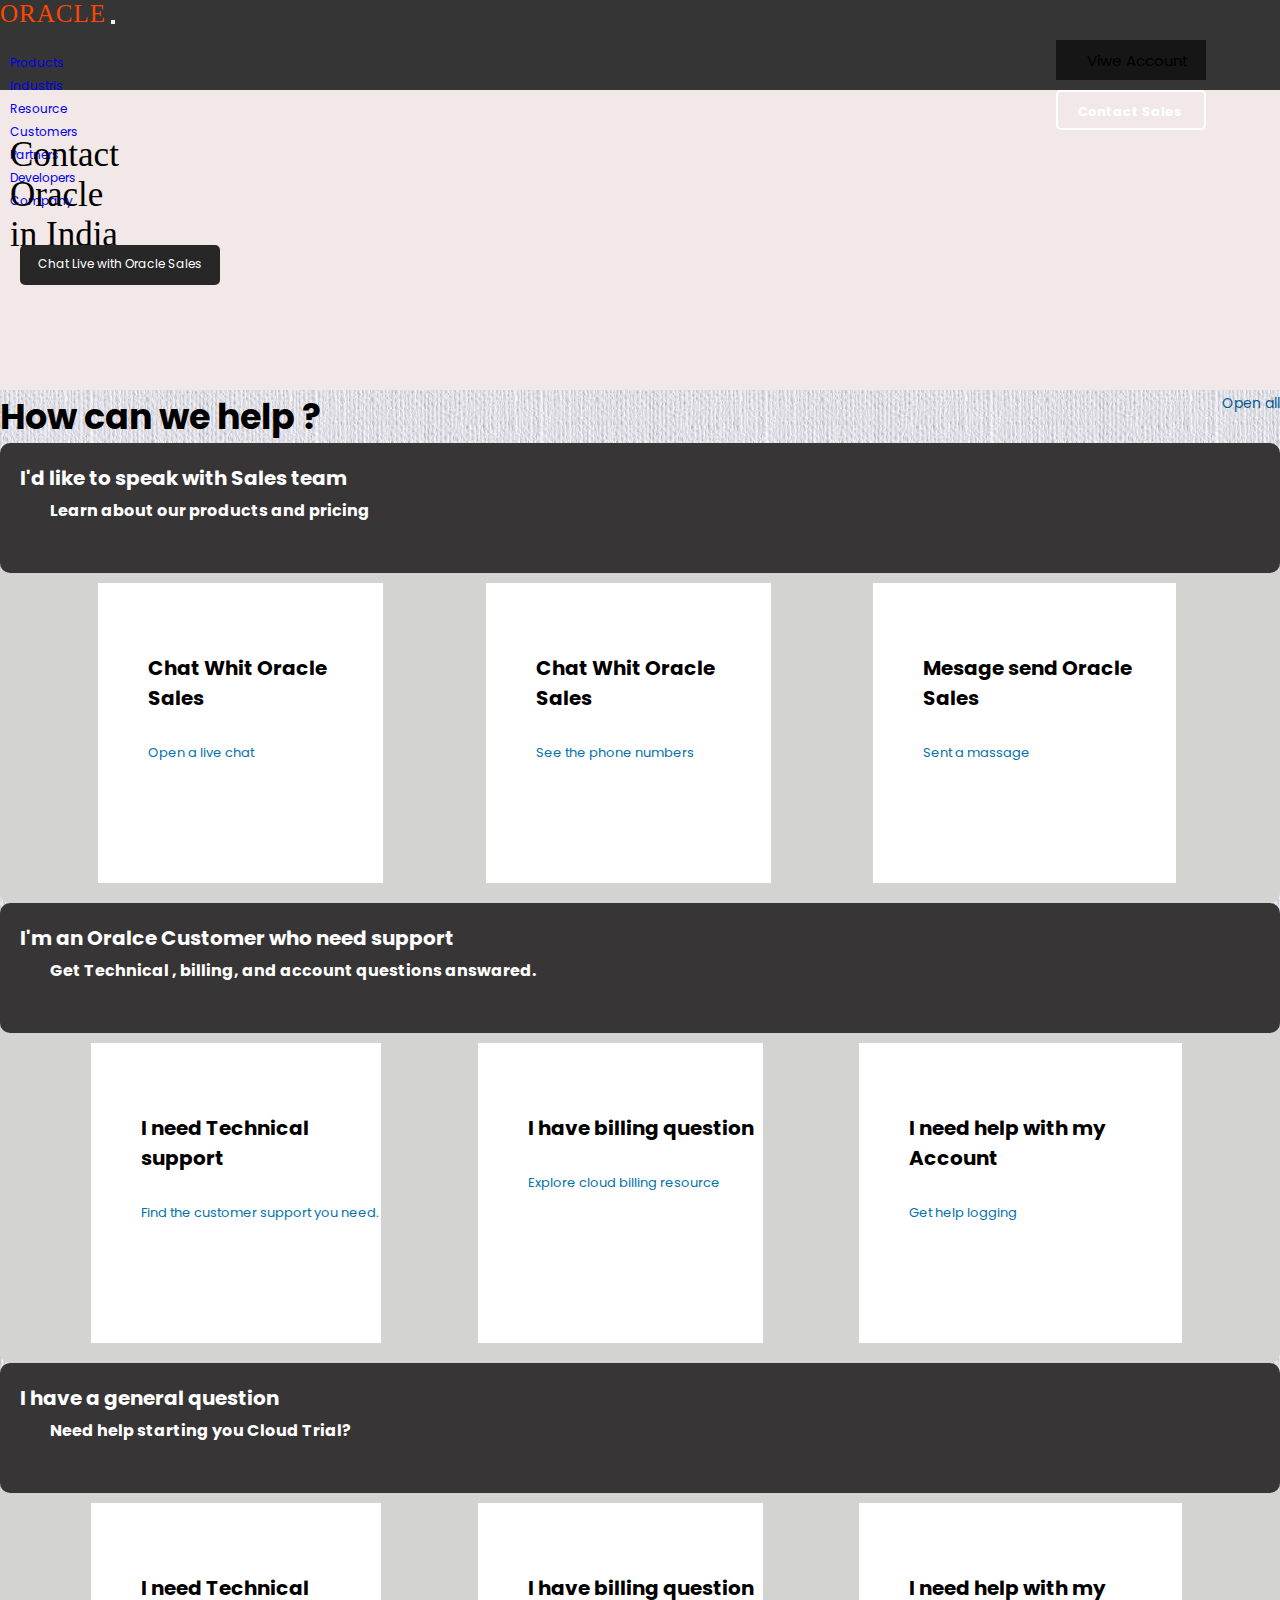
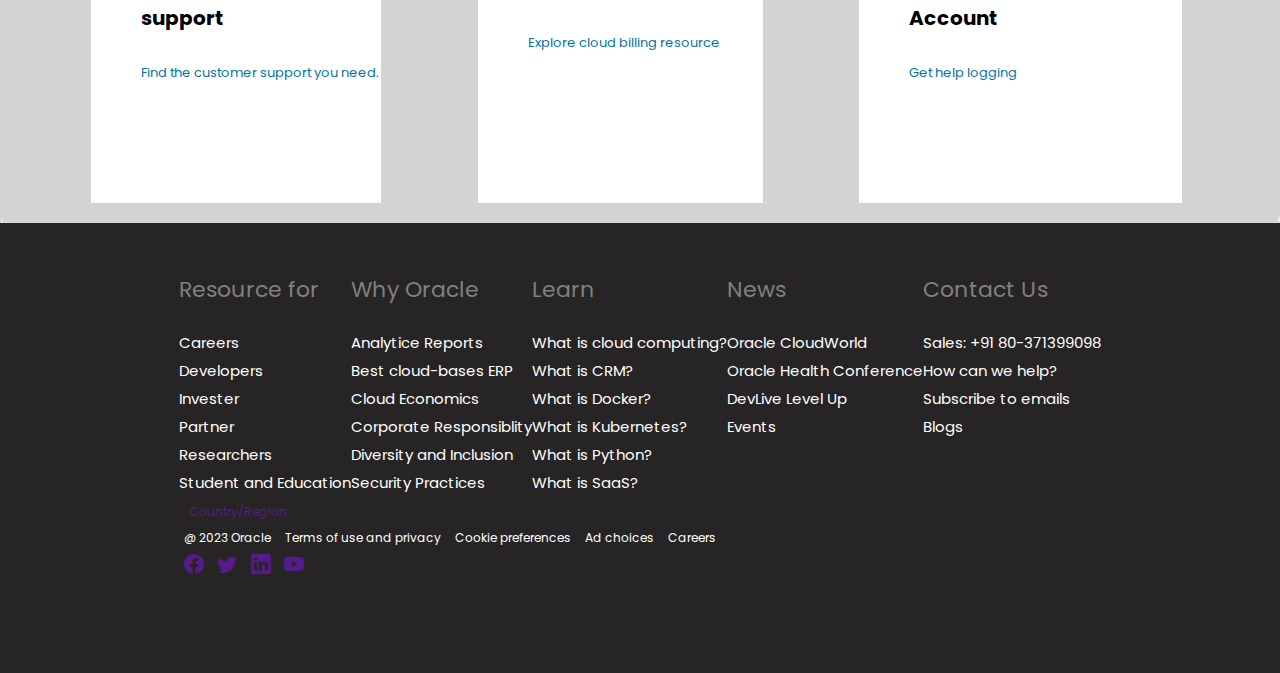
<file: Contact.html>
<!DOCTYPE html>
<html lang="en">
  <head>
    <meta charset="UTF-8" />
    <meta name="viewport" content="width=device-width, initial-scale=1.0" />
    <title>Oracle India | cloud and software company</title>
    <link
      href="https://cdn.jsdelivr.net/npm/bootstrap@5.3.0/dist/css/bootstrap.min.css"
      rel="stylesheet"
      integrity="sha384-9ndCyUaIbzAi2FUVXJi0CjmCapSmO7SnpJef0486qhLnuZ2cdeRhO02iuK6FUUVM"
      crossorigin="anonymous"
    />
    <!-- <script src="https://cdn.jsdelivr.net/npm/bootstrap@5.0.2/dist/js/bootstrap.bundle.min.js"
        integrity="sha384-MrcW6ZMFYlzcLA8Nl+NtUVF0sA7MsXsP1UyJoMp4YLEuNSfAP+JcXn/tWtIaxVXM"
        crossorigin="anonymous"></script> -->
    <script
      src="https://cdn.jsdelivr.net/npm/@popperjs/core@2.9.2/dist/umd/popper.min.js"
      integrity="sha384-IQsoLXl5PILFhosVNubq5LC7Qb9DXgDA9i+tQ8Zj3iwWAwPtgFTxbJ8NT4GN1R8p"
      crossorigin="anonymous"
    ></script>
    <script
      src="https://cdn.jsdelivr.net/npm/bootstrap@5.0.2/dist/js/bootstrap.min.js"
      integrity="sha384-cVKIPhGWiC2Al4u+LWgxfKTRIcfu0JTxR+EQDz/bgldoEyl4H0zUF0QKbrJ0EcQF"
      crossorigin="anonymous"
    ></script>
    <link rel="stylesheet" href="/style.css" />

    <link rel="preconnect" href="https://fonts.googleapis.com" />
    <link rel="preconnect" href="https://fonts.gstatic.com" crossorigin />
    <link
      href="https://fonts.googleapis.com/css2?family=Poppins:ital,wght@0,200;0,400;0,600;1,200&display=swap"
      rel="stylesheet"
    />
    <link
      rel="stylesheet"
      href="https://cdnjs.cloudflare.com/ajax/libs/font-awesome/6.4.0/css/all.min.css"
      integrity="sha512-iecdLmaskl7CVkqkXNQ/ZH/XLlvWZOJyj7Yy7tcenmpD1ypASozpmT/E0iPtmFIB46ZmdtAc9eNBvH0H/ZpiBw=="
      crossorigin="anonymous"
      referrerpolicy="no-referrer"
    />
    <link href="https://unpkg.com/aos@2.3.1/dist/aos.css" rel="stylesheet" />
    <script src="https://unpkg.com/aos@2.3.1/dist/aos.js"></script>

    <link
      rel="stylesheet"
      href="https://cdn.jsdelivr.net/npm/bootstrap-icons@1.10.5/font/bootstrap-icons.css"
    />
  </head>

  <style>
    @media screen and (max-width: 994px) {
      #Q{
    display: block;
    margin-left: 10px;
}
    }
    @media screen and (max-width: 578px) {
        .con1{
        font-size: 35px;
        font-family: serif;
        color: black;
        padding: 0;
        position: absolute;
        width: 300px;
        top: 10%;
        
    }
    #ConA{
    width: 100%;
    position: relative;
    height: 250px;
    margin-top: 10px;
    left: 0;

}

.How{
    font-size: 21px;
    font-weight: bold;
}
    }
    @media screen and (max-width: 300px) {
      .con1{
        font-size: 35px;
        font-family: serif;
        color: black;
        padding: 0;
        position: absolute;
        width: auto;
        top: 5%;
       
    }
    #ConA{
    width: 100%;
    position: relative;
    height: 400px;
    margin-top: 10px;
    left: 0;

}
.con2{
    width: 150px;
    height: 30px;
    border: none;
    background-color: rgb(40, 39, 39);
    color: white;
    font-size: 9px;
    font-weight: 0;
    border-radius: 5px;
    text-align: center;
    padding: 10px 10px;
    position: absolute;
    top: 40%;
    margin-top: 20px;
    margin-left: 0;
    
}
.How{
    font-size: 15px;
    font-weight: bold;
}
.Can a{
    font-size: 11px;
    color: rgb(5, 89, 144);
}

  }
  </style>
  <body>
    <!-- header start here -->

    <header class="bg-dark">
      <nav class="navbar navbar-expand-lg navbar-light">
        <div class="container-fluid">
          <a class="ora" href="">O<span class="racle">RACLE</span></a>
          <button
            class="navbar-toggler text-bg-secondary"
            type="button"
            data-bs-toggle="collapse"
            data-bs-target="#navbarSupportedContent"
            aria-controls="navbarSupportedContent"
            aria-expanded="false"
            aria-label="Toggle navigation"
          >
            <span class="navbar-toggler-icon text-white"></span>
          </button>
          <div class="collapse navbar-collapse" id="navbarSupportedContent">
            <ul class="navbar-nav me-auto mb-2 mb-lg-0 px-4">
              <li class="nav-item" id="Li1">
                <a class="nav-link text-white" aria-current="page" href="#"
                  >Products</a
                >
              </li>
              <li class="nav-item" id="Li2">
                <a class="nav-link text-white" href="#">Industris</a>
              </li>
              <li class="nav-item dropdown" id="Li3">
                <a class="nav-link text-white" href="#">Resource </a>
              </li>
              <li class="nav-item" id="Li4">
                <a class="nav-link text-white" href="#">Customers</a>
              </li>
              <li class="nav-item" id="Li5">
                <a class="nav-link text-white" href="#">Partners</a>
              </li>
              <li class="nav-item" id="Li6">
                <a class="nav-link text-white" href="#">Developers</a>
              </li>
              <li class="nav-item" id="Li7">
                <a class="nav-link text-white" href="#">Company</a>
              </li>
            </ul>

            <span id="textC"><</span
            ><input type="text" id="textbox" placeholder="search" />
            <i class="fa-solid fa-magnifying-glass" id="icon3"></i>
            <i class="fa-regular fa-circle-user text-white" id="icon4"></i>
            <i class="fa-solid fa-message" id="icon5"></i>
            <i class="fa-solid fa-magnifying-glass" id="search"></i>
            <form class="d-flex form1">
              <div class="text-white" id="viwe">
                <i class="fa-regular fa-circle-user text-white" id="icon1"></i>
                Viwe Account
              </div>
              <div class="sales">
              <a href="/Contact.html">  <i class="fa-solid fa-message" id="icon2"></i>
                Contact Sales
                </a>
              </div>
            </form>
            <div class="log">
              <div class="log1">
                <div style="font-size: 13px; padding-left: 5%">
                  Cloud Account
                </div>
                <input type="button" value="Sign in to Cloud" id="login1" />
                <input
                  type="button"
                  value="Sign Up for Free Cloud Tier"
                  id="login2"
                />

                <hr style="color: gray" />
              </div>

              <div class="log2">
                <div style="font-size: 13px; padding-left: 5%">
                  Oracle Account
                </div>
                <input type="button" value="Sign-In" id="login1" />
                <input type="button" value="Create an Account" id="login2" />
              </div>
            </div>
          </div>
        </div>
      </nav>
    </header>

    <!-- header end here -->


    <!-- Image Section Start here -->
    <div class="container-fluid bg-white px-0" >
      <div id="ConMain">
        <div class="container">
            <div class="row">
                <div  id="CON">
               <div class="col-xl-4 col-md-4 col-lg-4 col-sm-12">
                <div id="ConA">
                <div class="con1">Contact Oracle in India</div>
                <div class="con2">
                  <span>Chat Live with Oracle Sales</span><i class="fa fa-commenting-o" aria-hidden="true"></i>
                </div>
               </div>
               </div>
               <div class="col-xl-4 col-md-4 col-lg-4 col-sm-0">
                <div class="con3">
                 <img src="/conImg.avif" alt="logo Image" class="img-fluid">
                </div>
               </div>

            </div>
            </div>
        </div>
        </div>
    </div>
    <!-- Image Section End here -->


    <!-- Accordian Section Start Here -->

    <div class="container-fluid bg-white py-5">
      <div class="container">
        <div class="row">
          <div class="cloud3 mt-5">
            <div class="How">How can we help ?</div>
            <div class="Can"><a href=""> Open all </a></div>
          </div>
        </div>
        <!-- Accordian First -->
        <div class="accordion accordion-flush" id="accordionFlushExample">
          <div class="accordion-item mt-5" >
            <h2 class="accordion-header" id="flush-headingOne">
              <div class="accordion-button collapsed" id="ConAcc1"  type="button" data-bs-toggle="collapse" data-bs-target="#flush-collapseOne" aria-expanded="false" aria-controls="flush-collapseOne">
                
              <div class="speak"> <i class="fa fa-users" aria-hidden="true"></i> <span style="padding-left: 20px;">I'd like to speak with Sales team</span></div>
             <div class="speak1"> Learn about our products and pricing</div>
             <i class="fa fa-sort-desc drom" aria-hidden="true"></i>
              
            
              </div>
            </h2>
            <div id="flush-collapseOne" class="accordion-collapse collapse" aria-labelledby="flush-headingOne" data-bs-parent="#accordionFlushExample">
              <div class="accordion-body" id="Q5">
                <div class="row">
                <div id="Q">
                  <div class="col-xl-4 col-lg-4 col-md-12">
                  <div class="Q1">
                      <div class="Q1a">
                        <i class="fa-regular fa-message"></i>
                      </div>
                      <div class="Q1b">
                        Chat  Whit Oracle Sales
                      </div>
                      <div class="Q1c"><a href="">Open a live chat</a></div>
                  </div>
                  </div>
                  <div class="col-xl-4 col-lg-4 col-md-12">
                    <div class="Q1">
                      <div class="Q1a">
                        <i class="fa-solid fa-phone"></i>
                      </div>
                      <div class="Q1b">
                        Chat  Whit Oracle Sales
                      </div>
                      <div class="Q1c"><a href="">See the phone numbers</a></div>
                  </div>
                  </div>
                  <div class="col-xl-4 col-lg-4 col-md-12">
                    <div class="Q1">
                      <div class="Q1a">
                        <i class="fa fa-mars-stroke-h" aria-hidden="true"></i>
                      </div>
                      <div class="Q1b">
                       Mesage send Oracle Sales
                      </div>
                      <div class="Q1c"><a href="">Sent a massage </a></div>
                  </div>
                  </div>
                </div>
                </div>
              </div>
            </div>
          </div>
          <div class="accordion-item mt-4">
            <h2 class="accordion-header" id="flush-headingTwo">
              <div class="accordion-button collapsed" type="button"  id="ConAcc1" data-bs-toggle="collapse" data-bs-target="#flush-collapseTwo" aria-expanded="false" aria-controls="flush-collapseTwo">
                <div class="speak"><i class="fa fa-user" aria-hidden="true"></i> <span style="padding-left: 20px;">I'm an Oralce Customer who need support</span></div>
                <div class="speak1"> Get Technical , billing, and account questions answared.</div>
                <i class="fa fa-sort-desc drom" aria-hidden="true"></i>
              </div>
            </h2>
            <div id="flush-collapseTwo" class="accordion-collapse collapse" aria-labelledby="flush-headingTwo" data-bs-parent="#accordionFlushExample">
              <div class="accordion-body" id="Q5">
                <div class="row">
                <div id="Q">
                  <div class="col-xl-4 col-lg-4 col-md-12">
                  <div class="Q1">
                      <div class="Q1a">
                        <i class="fa fa-headphones" aria-hidden="true"></i>
                      </div>
                      <div class="Q1b">
                        I need Technical support
                      </div>
                      <div class="Q1c"><a href="">Find the customer support you need.</a> </div>
                  </div>
                  </div>
                  <div class="col-xl-4 col-lg-4 col-md-12">
                    <div class="Q1">
                      <div class="Q1a">
                        <i class="fa fa-usd" aria-hidden="true"></i>
                      </div>
                      <div class="Q1b">
                        I have billing question
                      </div>
                      <div class="Q1c"><a href="">Explore cloud billing resource</a></div>
                  </div>
                  </div>
                  <div class="col-xl-4 col-lg-4 col-md-12">
                    <div class="Q1">
                      <div class="Q1a">
                        <i class="fa fa-user" aria-hidden="true"></i>
                      </div>
                      <div class="Q1b">
                       I need help with my Account
                      </div>
                      <div class="Q1c"><a href="">Get help logging  </a></div>
                  </div>
                  </div>
                </div>
                </div>
              </div>
            </div>
          </div>
          <div class="accordion-item mt-4 ">
            <h2 class="accordion-header" id="flush-headingThree">
              <div class="accordion-button collapsed" type="button" id="ConAcc1" data-bs-toggle="collapse" data-bs-target="#flush-collapseThree" aria-expanded="false" aria-controls="flush-collapseThree">
                <div class="speak"><i class="fa fa-laptop" aria-hidden="true"></i> <span style="padding-left: 20px;">I have a general question</span></div>
                <div class="speak1"> Need help starting you Cloud Trial?</div>
                <i class="fa fa-sort-desc drom" aria-hidden="true"></i>
              </div>
            </h2>
            <div id="flush-collapseThree" class="accordion-collapse collapse" aria-labelledby="flush-headingThree" data-bs-parent="#accordionFlushExample">
              <div class="accordion-body" id="Q5">
                <div class="row">
                <div id="Q">
                  <div class="col-xl-4 col-lg-4 col-md-12">
                  <div class="Q1">
                      <div class="Q1a">
                        <i class="fa fa-headphones" aria-hidden="true"></i>
                      </div>
                      <div class="Q1b">
                        I need Technical support
                      </div>
                      <div class="Q1c"><a href="">Find the customer support you need.</a> </div>
                  </div>
                  </div>
                  <div class="col-xl-4 col-lg-4 col-md-12">
                    <div class="Q1">
                      <div class="Q1a">
                        <i class="fa fa-usd" aria-hidden="true"></i>
                      </div>
                      <div class="Q1b">
                        I have billing question
                      </div>
                      <div class="Q1c"><a href="">Explore cloud billing resource</a></div>
                  </div>
                  </div>
                  <div class="col-xl-4 col-lg-4 col-md-12">
                    <div class="Q1">
                      <div class="Q1a">
                        <i class="fa fa-user" aria-hidden="true"></i>
                      </div>
                      <div class="Q1b">
                       I need help with my Account
                      </div>
                      <div class="Q1c"><a href="">Get help logging  </a></div>
                  </div>
                  </div>
                </div>
                </div>
              </div>
          </div>
        </div>

        <!-- Accordian First -->


      </div>
    </div>
    </div>
    <!-- Accordian Section End Here -->


       <!-- Footer Section Start here -->

       <footer class="container-fluid" id="Foot">
        <div class="container">
          <div class="row" id="FootMain">
            <div class="col-xl-2 col-lg-2 col-md-12">
              <div class="foot1">
                <div
                  class="foot3"
                  style="display: flex; justify-content: space-between"
                >
                  <span> Resource for</span>
                  <i
                    class="fa fa-chevron-circle-down"
                    aria-hidden="true"
                    id="btn"
                    onclick="toggleContent()"
                  ></i>
                </div>
                <div class="foot5">
                  <a href="#">
                    <div class="foot2">Careers</div>
                  </a>
                  <a href="#">
                    <div class="foot2">Developers</div>
                  </a>
                  <a href="#">
                    <div class="foot2">Invester</div>
                  </a>
                  <a href="#">
                    <div class="foot2">Partner</div>
                  </a>
                  <a href="#">
                    <div class="foot2">Researchers</div>
                  </a>
                  <a href="#">
                    <div class="foot2">Student and Education</div>
                  </a>
                </div>
              </div>
            </div>
            <div class="col-xl-2 col-lg-2 col-md-12">
              <div class="foot1">
                <div
                  class="foot3"
                  style="display: flex; justify-content: space-between"
                >
                  <span>Why Oracle</span>
                  <i
                    class="fa fa-chevron-circle-down"
                    aria-hidden="true"
                    id="btn1"
                  ></i>
                </div>
                <div class="foot6">
                  <a href="#">
                    <div class="foot2">Analytice Reports</div>
                  </a>
                  <a href="#">
                    <div class="foot2">Best cloud-bases ERP</div>
                  </a>
                  <a href="#">
                    <div class="foot2">Cloud Economics</div>
                  </a>
                  <a href="#">
                    <div class="foot2">Corporate Responsiblity</div>
                  </a>
                  <a href="#">
                    <div class="foot2">Diversity and Inclusion</div>
                  </a>
                  <a href="#">
                    <div class="foot2">Security Practices</div>
                  </a>
                </div>
              </div>
            </div>
            <div class="col-xl-2 col-lg-2 col-md-12">
              <div class="foot1">
                <div
                  class="foot3"
                  style="display: flex; justify-content: space-between"
                >
                  <span>Learn</span>
                  <i
                    class="fa fa-chevron-circle-down"
                    aria-hidden="true"
                    id="btn2"
                  ></i>
                </div>
                <div class="foot7">
                  <a href="#">
                    <div class="foot2">What is cloud computing?</div>
                  </a>
                  <a href="#">
                    <div class="foot2">What is CRM?</div>
                  </a>
                  <a href="#">
                    <div class="foot2">What is Docker?</div>
                  </a>
                  <a href="#">
                    <div class="foot2">What is Kubernetes?</div>
                  </a>
                  <a href="#">
                    <div class="foot2">What is Python?</div>
                  </a>
                  <a href="#">
                    <div class="foot2">What is SaaS?</div>
                  </a>
                </div>
              </div>
            </div>
            <div class="col-xl-2 col-lg-2 col-md-12">
              <div class="foot1">
                <div
                  class="foot3"
                  style="display: flex; justify-content: space-between"
                >
                  <span>News</span>
                  <i
                    class="fa fa-chevron-circle-down"
                    aria-hidden="true"
                    id="btn3"
                  ></i>
                </div>
                <div class="foot8">
                  <a href="#">
                    <div class="foot2">Oracle CloudWorld</div>
                  </a>
                  <a href="#">
                    <div class="foot2">Oracle Health Conference</div>
                  </a>
                  <a href="#">
                    <div class="foot2">DevLive Level Up</div>
                  </a>
                  <a href="#">
                    <div class="foot2">Events</div>
                  </a>
                </div>
              </div>
            </div>
            <div class="col-xl-2 col-lg-2 col-md-12">
              <div class="foot1">
                <div
                  class="foot3"
                  style="display: flex; justify-content: space-between"
                >
                  <span>Contact Us</span>
                  <i
                    class="fa fa-chevron-circle-down"
                    aria-hidden="true"
                    id="btn4"
                  ></i>
                </div>
                <div class="foot9">
                  <a href="#">
                    <div class="foot2">Sales: +91 80-371399098</div>
                  </a>
                  <a href="#">
                    <div class="foot2">How can we help?</div>
                  </a>
                  <a href="#">
                    <div class="foot2">Subscribe to emails</div>
                  </a>
                  <a href="#">
                    <div class="foot2">Blogs</div>
                  </a>
                </div>
              </div>
            </div>
          </div>
  
          <div class="row mt-2">
            <div class="col-lg-2 col-md-12 text-center mt-3">
              <a href=""
                ><div>
                  <i class="fa fa-globe" aria-hidden="true"></i
                  ><span>Country/Region</span>
                </div></a
              >
            </div>
  
            <div class="col-lg-8 col-md-12 text-center mt-3">
              <ol>
                <a href=""><li>@ 2023 Oracle</li></a>
                <a href=""><li>Terms of use and privacy</li></a>
                <a href=""><li>Cookie preferences</li></a>
                <a href=""><li>Ad choices</li></a>
                <a href=""><li>Careers</li></a>
              </ol>
            </div>
            <div class="col-lg-2 col-md-12 text-center mt-3">
              <a href=""><i class="bi bi-facebook"></i> </a>
              <a href=""><i class="bi bi-twitter"></i></a>
              <a href=""><i class="bi bi-linkedin"></i> </a>
              <a href=""><i class="bi bi-youtube"></i> </a>
            </div>
          </div>
        </div>
      </footer>
  
      <!-- Footer Section Start here -->



    </body>

    <script>
        let btn = document.querySelector("#btn");
        let box = document.querySelector(".foot5");
        let btn1 = document.querySelector("#btn1");
        let box1 = document.querySelector(".foot6");
        let btn2 = document.querySelector("#btn2");
        let box2 = document.querySelector(".foot7");
        let btn3 = document.querySelector("#btn3");
        let box3 = document.querySelector(".foot8");
        let btn4 = document.querySelector("#btn4");
        let box4 = document.querySelector(".foot9");
    
        btn.addEventListener("click", () => {
          if (btn) {
            box.style.display = "block";
            box1.style.display = "none";
            box2.style.display = "none";
            box3.style.display = "none";
            box4.style.display = "none";
          } else {
            box.style.display = "none";
          }
          btn.addEventListener("click", () => {
            box.style.display = "none";
          });
        });
    
        btn1.addEventListener("click", () => {
          if (btn1) {
            box1.style.display = "block";
            box.style.display = "none";
            box2.style.display = "none";
            box3.style.display = "none";
            box4.style.display = "none";
          } else {
            box1.style.display = "none";
          }
          btn1.addEventListener("click", () => {
            box1.style.display = "none";
          });
        });
    
        btn2.addEventListener("click", () => {
          if (btn2) {
            box2.style.display = "block";
            box1.style.display = "none";
            box.style.display = "none";
            box3.style.display = "none";
            box4.style.display = "none";
          } else {
            box2.style.display = "none";
          }
          btn2.addEventListener("click", () => {
            box2.style.display = "none";
          });
        });
        btn3.addEventListener("click", () => {
          if (btn3) {
            box3.style.display = "block";
            box1.style.display = "none";
            box.style.display = "none";
            box2.style.display = "none";
            box4.style.display = "none";
          } else {
            box3.style.display = "none";
          }
          btn3.addEventListener("click", () => {
            box3.style.display = "none";
          });
        });
        btn4.addEventListener("click", () => {
          if (btn4) {
            box4.style.display = "block";
            box1.style.display = "none";
            box.style.display = "none";
            box3.style.display = "none";
            box2.style.display = "none";
          } else {
            box4.style.display = "none";
          }
          btn4.addEventListener("click", () => {
            box4.style.display = "none";
          });
        });
      </script>
    
      <script>
        let But0 = document.querySelector("#btn5");
        let But1 = document.querySelector("#btn6");
        let But2 = document.querySelector("#btn7");
        let But3 = document.querySelector("#btn8");
        let But4 = document.querySelector("#btn9");
        let But5 = document.querySelector("#btn10");
    
        let div0 = document.querySelector("#MainIMG1");
        let div1 = document.querySelector("#MainIMG2");
        let div2 = document.querySelector("#MainIMG3");
        let div3 = document.querySelector("#MainIMG4");
        let div4 = document.querySelector("#MainIMG5");
        let div5 = document.querySelector("#MainIMG6");
    
        But0.addEventListener("click", () => {
          div0.style.display = "block";
          div1.style.display = "none";
          div2.style.display = "none";
          div3.style.display = "none";
          div4.style.display = "none";
          div5.style.display = "none";
        });
    
        But1.addEventListener("click", () => {
          div0.style.display = "none";
          div1.style.display = "block";
          div2.style.display = "none";
          div3.style.display = "none";
          div4.style.display = "none";
          div5.style.display = "none";
        });
        But2.addEventListener("click", () => {
          div0.style.display = "none";
          div1.style.display = "none";
          div2.style.display = "block";
          div3.style.display = "none";
          div4.style.display = "none";
          div5.style.display = "none";
        });
        But3.addEventListener("click", () => {
          div0.style.display = "none";
          div1.style.display = "none";
          div2.style.display = "none";
          div3.style.display = "block";
          div4.style.display = "none";
          div5.style.display = "none";
        });
        But4.addEventListener("click", () => {
          div0.style.display = "none";
          div1.style.display = "none";
          div2.style.display = "none";
          div3.style.display = "none";
          div4.style.display = "block";
          div5.style.display = "none";
        });
        But5.addEventListener("click", () => {
          div0.style.display = "none";
          div1.style.display = "none";
          div2.style.display = "none";
          div3.style.display = "none";
          div4.style.display = "none";
          div5.style.display = "block";
        });
      </script>
    
      <script>
        let pro1 = document.querySelector("#Li1");
        let pro2 = document.querySelector("#project");
        let pro3 = document.querySelector("#Li2");
        let pro4 = document.querySelector("#project2");
        let pro5 = document.querySelector("#Li3");
        let pro6 = document.querySelector("#project3");
        let pro7 = document.querySelector("#Li4");
        let pro8 = document.querySelector("#project4");
        let pro9 = document.querySelector("#Li5");
        let pro10 = document.querySelector("#project5");
        let pro11 = document.querySelector("#Li6");
        let pro12 = document.querySelector("#project6");
        let pro13 = document.querySelector("#Li7");
        let pro14 = document.querySelector("#project7");
        let project1 = document.querySelector("#ADD");
        let project2 = document.querySelector("#ADD10");
        let project3 = document.querySelector("#ADD11");
        let project4 = document.querySelector("#ADD12");
        let project5 = document.querySelector("#ADD13");
        let project6 = document.querySelector("#ADD14");
        let project7 = document.querySelector("#ADD15");
    
        pro1.addEventListener("click", () => {
          project1.style.display = "block";
          project2.style.display = "none";
          project3.style.display = "none";
          project4.style.display = "none";
          project5.style.display = "none";
          project6.style.display = "none";
          project7.style.display = "none";
          pro13.style.textDecoration = "none";
          pro11.style.textDecoration = "none";
          pro9.style.textDecoration = "none";
          pro7.style.textDecoration = "none";
          pro5.style.textDecoration = "none";
          pro3.style.textDecoration = "none";
          pro1.style.textDecoration = "underline";
        });
    
        pro2.addEventListener("click", () => {
          project1.style.display = "none";
        });
    
        pro3.addEventListener("click", () => {
          project2.style.display = "block";
          project1.style.display = "none";
          project3.style.display = "none";
          project4.style.display = "none";
          project5.style.display = "none";
          project6.style.display = "none";
          project7.style.display = "none";
          pro13.style.textDecoration = "none";
          pro11.style.textDecoration = "none";
          pro9.style.textDecoration = "none";
          pro7.style.textDecoration = "none";
          pro5.style.textDecoration = "none";
          pro3.style.textDecoration = "underline";
          pro1.style.textDecoration = "none";
        });
        pro4.addEventListener("click", () => {
          project2.style.display = "none";
        });
    
        pro5.addEventListener("click", () => {
          project3.style.display = "block";
          project2.style.display = "none";
          project1.style.display = "none";
          project4.style.display = "none";
          project5.style.display = "none";
          project6.style.display = "none";
          project7.style.display = "none";
          pro13.style.textDecoration = "none";
          pro11.style.textDecoration = "none";
          pro9.style.textDecoration = "none";
          pro7.style.textDecoration = "none";
          pro5.style.textDecoration = "underline";
          pro3.style.textDecoration = "none";
          pro1.style.textDecoration = "none";
        });
    
        pro6.addEventListener("click", () => {
          project3.style.display = "none";
        });
        pro7.addEventListener("click", () => {
          project4.style.display = "block";
          project3.style.display = "none";
          project2.style.display = "none";
          project1.style.display = "none";
          project5.style.display = "none";
          project6.style.display = "none";
          project7.style.display = "none";
          pro13.style.textDecoration = "none";
          pro11.style.textDecoration = "none";
          pro9.style.textDecoration = "none";
          pro7.style.textDecoration = "underline";
          pro5.style.textDecoration = "none";
          pro3.style.textDecoration = "none";
          pro1.style.textDecoration = "none";
        });
    
        pro8.addEventListener("click", () => {
          project4.style.display = "none";
        });
        pro9.addEventListener("click", () => {
          project5.style.display = "block";
          project3.style.display = "none";
          project2.style.display = "none";
          project1.style.display = "none";
          project4.style.display = "none";
          project6.style.display = "none";
          project7.style.display = "none";
          pro13.style.textDecoration = "none";
          pro11.style.textDecoration = "none";
          pro9.style.textDecoration = "underline";
          pro7.style.textDecoration = "none";
          pro5.style.textDecoration = "none";
          pro3.style.textDecoration = "none";
          pro1.style.textDecoration = "none";
        });
    
        pro10.addEventListener("click", () => {
          project5.style.display = "none";
        });
        pro11.addEventListener("click", () => {
          project6.style.display = "block";
          project3.style.display = "none";
          project2.style.display = "none";
          project1.style.display = "none";
          project4.style.display = "none";
          project5.style.display = "none";
          project7.style.display = "none";
          pro13.style.textDecoration = "none";
          pro11.style.textDecoration = "underline";
          pro9.style.textDecoration = "none";
          pro7.style.textDecoration = "none";
          pro5.style.textDecoration = "none";
          pro3.style.textDecoration = "none";
          pro1.style.textDecoration = "none";
        });
    
        pro12.addEventListener("click", () => {
          project6.style.display = "none";
        });
        pro13.addEventListener("click", () => {
          project7.style.display = "block";
          project3.style.display = "none";
          project2.style.display = "none";
          project1.style.display = "none";
          project4.style.display = "none";
          project5.style.display = "none";
          project6.style.display = "none";
          pro13.style.textDecoration = "underline";
          pro11.style.textDecoration = "none";
          pro9.style.textDecoration = "none";
          pro7.style.textDecoration = "none";
          pro5.style.textDecoration = "none";
          pro3.style.textDecoration = "none";
          pro1.style.textDecoration = "none";
        });
    
        pro14.addEventListener("click", () => {
          project7.style.display = "none";
        });
      </script>
    
      <script>
        let search = document.querySelector("#search");
        let search1 = document.querySelector("#textC");
        let searchBox = document.querySelector("#textbox");
    
        search.addEventListener("click", () => {
          searchBox.style.display = "block";
          search1.style.display = "block";
        });
        search1.addEventListener("click", () => {
          searchBox.style.display = "none";
          search1.style.display = "none";
        });
      </script>
    
      <script>
        let show1 = document.querySelector("#viwe");
        let showB = document.querySelector(".log");
        show1.addEventListener("click", () => {
          showB.style.display = "block";
    
          show1.addEventListener("click", () => {
            showB.style.display = "none";
          });
        });
    
        show1.addEventListener("click", () => {
          showB.style.display = "block";
    
          show1.addEventListener("click", () => {
            showB.style.display = "none";
          });
        });
      </script>
    </html>
</file>
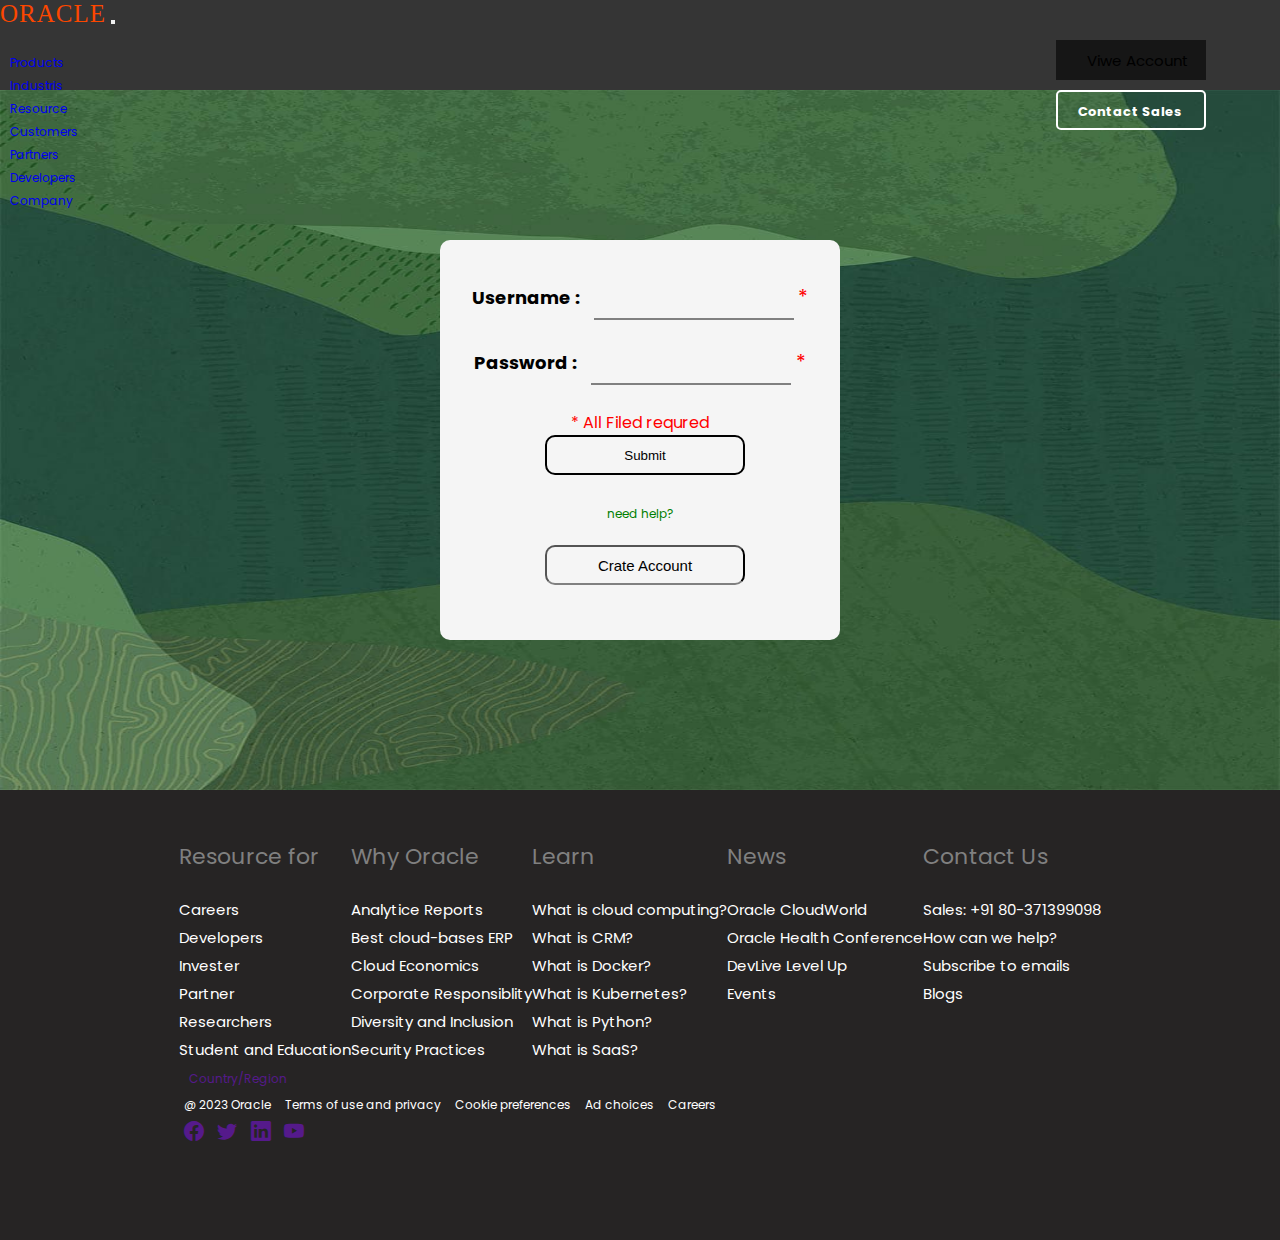
<file: login.html>
<!DOCTYPE html>
<html lang="en">
  <head>
    <meta charset="UTF-8" />
    <meta name="viewport" content="width=device-width, initial-scale=1.0" />
    <title>Oracle India | cloud and software company</title>
    <link
      href="https://cdn.jsdelivr.net/npm/bootstrap@5.3.0/dist/css/bootstrap.min.css"
      rel="stylesheet"
      integrity="sha384-9ndCyUaIbzAi2FUVXJi0CjmCapSmO7SnpJef0486qhLnuZ2cdeRhO02iuK6FUUVM"
      crossorigin="anonymous"
    />
    <!-- <script src="https://cdn.jsdelivr.net/npm/bootstrap@5.0.2/dist/js/bootstrap.bundle.min.js"
        integrity="sha384-MrcW6ZMFYlzcLA8Nl+NtUVF0sA7MsXsP1UyJoMp4YLEuNSfAP+JcXn/tWtIaxVXM"
        crossorigin="anonymous"></script> -->
    <script
      src="https://cdn.jsdelivr.net/npm/@popperjs/core@2.9.2/dist/umd/popper.min.js"
      integrity="sha384-IQsoLXl5PILFhosVNubq5LC7Qb9DXgDA9i+tQ8Zj3iwWAwPtgFTxbJ8NT4GN1R8p"
      crossorigin="anonymous"
    ></script>
    <script
      src="https://cdn.jsdelivr.net/npm/bootstrap@5.0.2/dist/js/bootstrap.min.js"
      integrity="sha384-cVKIPhGWiC2Al4u+LWgxfKTRIcfu0JTxR+EQDz/bgldoEyl4H0zUF0QKbrJ0EcQF"
      crossorigin="anonymous"
    ></script>
    <link rel="stylesheet" href="/style.css" />

    <link rel="preconnect" href="https://fonts.googleapis.com" />
    <link rel="preconnect" href="https://fonts.gstatic.com" crossorigin />
    <link
      href="https://fonts.googleapis.com/css2?family=Poppins:ital,wght@0,200;0,400;0,600;1,200&display=swap"
      rel="stylesheet"
    />
    <link
      rel="stylesheet"
      href="https://cdnjs.cloudflare.com/ajax/libs/font-awesome/6.4.0/css/all.min.css"
      integrity="sha512-iecdLmaskl7CVkqkXNQ/ZH/XLlvWZOJyj7Yy7tcenmpD1ypASozpmT/E0iPtmFIB46ZmdtAc9eNBvH0H/ZpiBw=="
      crossorigin="anonymous"
      referrerpolicy="no-referrer"
    />
    <link href="https://unpkg.com/aos@2.3.1/dist/aos.css" rel="stylesheet" />
    <script src="https://unpkg.com/aos@2.3.1/dist/aos.js"></script>

    <link
      rel="stylesheet"
      href="https://cdn.jsdelivr.net/npm/bootstrap-icons@1.10.5/font/bootstrap-icons.css"
    />
  </head>

  <body>
    <!-- header start here -->

    <header class="bg-dark">
      <nav class="navbar navbar-expand-lg navbar-light">
        <div class="container-fluid">
          <a class="ora" href="">O<span class="racle">RACLE</span></a>
          <button
            class="navbar-toggler text-bg-secondary"
            type="button"
            data-bs-toggle="collapse"
            data-bs-target="#navbarSupportedContent"
            aria-controls="navbarSupportedContent"
            aria-expanded="false"
            aria-label="Toggle navigation"
          >
            <span class="navbar-toggler-icon text-white"></span>
          </button>
          <div class="collapse navbar-collapse" id="navbarSupportedContent">
            <ul class="navbar-nav me-auto mb-2 mb-lg-0 px-4">
              <li class="nav-item" id="Li1">
                <a class="nav-link text-white" aria-current="page" href="#"
                  >Products</a
                >
              </li>
              <li class="nav-item" id="Li2">
                <a class="nav-link text-white" href="#">Industris</a>
              </li>
              <li class="nav-item dropdown" id="Li3">
                <a class="nav-link text-white" href="#">Resource </a>
              </li>
              <li class="nav-item" id="Li4">
                <a class="nav-link text-white" href="#">Customers</a>
              </li>
              <li class="nav-item" id="Li5">
                <a class="nav-link text-white" href="#">Partners</a>
              </li>
              <li class="nav-item" id="Li6">
                <a class="nav-link text-white" href="#">Developers</a>
              </li>
              <li class="nav-item" id="Li7">
                <a class="nav-link text-white" href="#">Company</a>
              </li>
            </ul>

            <span id="textC"><</span
            ><input type="text" id="textbox" placeholder="search" />
            <i class="fa-solid fa-magnifying-glass" id="icon3"></i>
            <i class="fa-regular fa-circle-user text-white" id="icon4"></i>
            <i class="fa-solid fa-message" id="icon5"></i>
            <i class="fa-solid fa-magnifying-glass" id="search"></i>
            <form class="d-flex form1">
              <div class="text-white" id="viwe">
                <i class="fa-regular fa-circle-user text-white" id="icon1"></i>
                Viwe Account
              </div>
              <div class="sales">
              <a href="/Contact.html" target="_blank">  <i class="fa-solid fa-message" id="icon2"></i>
                Contact Sales
                </a>
              </div>
            </form>
            <div class="log">
              <div class="log1">
                <div style="font-size: 13px; padding-left: 5%">
                  Cloud Account
                </div>
                <input type="button" value="Sign in to Cloud" id="login1" />
                <input
                  type="button"
                  value="Sign Up for Free Cloud Tier"
                  id="login2"
                />

                <hr style="color: gray" />
              </div>

              <div class="log2">
                <div style="font-size: 13px; padding-left: 5%">
                  Oracle Account
                </div>
                <input type="button" value="Sign-In" id="login1" />
                <input type="button" value="Create an Account" id="login2" />
              </div>
            </div>
          </div>
        </div>
      </nav>
    </header>

    <!-- header end here -->

<!-- Login section start here -->

<div class="container-fluid px-0 m-0 py-0">
    <div id="singUp">
        <div class="singIn">
            <form name="myForm" action="/login.html"  onsubmit="return validateForm()" >
         
           <label>Username : </label> <input type="text" name="name" id="name"> <span style="color: red; font-size: 20px;" aria-required="false"> *</span><br><br>
    
           <label>Password : </label><input type="password" name="password" id="password"><span style="color: red; font-size: 20px;"> *</span>
           <br>
           <br>
           <p id="vali">* All Filed requred </p>
          
           <input type="submit" value="Submit" id="sub">

            </form>
            <br>
            <div>
            <a href="">need help?</a>
            </div>
            <div>
                <a href=""><input type="button" value="Crate Account" ></a>
            </div>
            

        </div>

    </div>
</div>

<!-- Login section End here -->


      <!-- Footer Section Start here -->

      <footer class="container-fluid" id="Foot">
        <div class="container">
          <div class="row" id="FootMain">
            <div class="col-xl-2 col-lg-2 col-md-12">
              <div class="foot1">
                <div
                  class="foot3"
                  style="display: flex; justify-content: space-between"
                >
                  <span> Resource for</span>
                  <i
                    class="fa fa-chevron-circle-down"
                    aria-hidden="true"
                    id="btn"
                    onclick="toggleContent()"
                  ></i>
                </div>
                <div class="foot5">
                  <a href="#">
                    <div class="foot2">Careers</div>
                  </a>
                  <a href="#">
                    <div class="foot2">Developers</div>
                  </a>
                  <a href="#">
                    <div class="foot2">Invester</div>
                  </a>
                  <a href="#">
                    <div class="foot2">Partner</div>
                  </a>
                  <a href="#">
                    <div class="foot2">Researchers</div>
                  </a>
                  <a href="#">
                    <div class="foot2">Student and Education</div>
                  </a>
                </div>
              </div>
            </div>
            <div class="col-xl-2 col-lg-2 col-md-12">
              <div class="foot1">
                <div
                  class="foot3"
                  style="display: flex; justify-content: space-between"
                >
                  <span>Why Oracle</span>
                  <i
                    class="fa fa-chevron-circle-down"
                    aria-hidden="true"
                    id="btn1"
                  ></i>
                </div>
                <div class="foot6">
                  <a href="#">
                    <div class="foot2">Analytice Reports</div>
                  </a>
                  <a href="#">
                    <div class="foot2">Best cloud-bases ERP</div>
                  </a>
                  <a href="#">
                    <div class="foot2">Cloud Economics</div>
                  </a>
                  <a href="#">
                    <div class="foot2">Corporate Responsiblity</div>
                  </a>
                  <a href="#">
                    <div class="foot2">Diversity and Inclusion</div>
                  </a>
                  <a href="#">
                    <div class="foot2">Security Practices</div>
                  </a>
                </div>
              </div>
            </div>
            <div class="col-xl-2 col-lg-2 col-md-12">
              <div class="foot1">
                <div
                  class="foot3"
                  style="display: flex; justify-content: space-between"
                >
                  <span>Learn</span>
                  <i
                    class="fa fa-chevron-circle-down"
                    aria-hidden="true"
                    id="btn2"
                  ></i>
                </div>
                <div class="foot7">
                  <a href="#">
                    <div class="foot2">What is cloud computing?</div>
                  </a>
                  <a href="#">
                    <div class="foot2">What is CRM?</div>
                  </a>
                  <a href="#">
                    <div class="foot2">What is Docker?</div>
                  </a>
                  <a href="#">
                    <div class="foot2">What is Kubernetes?</div>
                  </a>
                  <a href="#">
                    <div class="foot2">What is Python?</div>
                  </a>
                  <a href="#">
                    <div class="foot2">What is SaaS?</div>
                  </a>
                </div>
              </div>
            </div>
            <div class="col-xl-2 col-lg-2 col-md-12">
              <div class="foot1">
                <div
                  class="foot3"
                  style="display: flex; justify-content: space-between"
                >
                  <span>News</span>
                  <i
                    class="fa fa-chevron-circle-down"
                    aria-hidden="true"
                    id="btn3"
                  ></i>
                </div>
                <div class="foot8">
                  <a href="#">
                    <div class="foot2">Oracle CloudWorld</div>
                  </a>
                  <a href="#">
                    <div class="foot2">Oracle Health Conference</div>
                  </a>
                  <a href="#">
                    <div class="foot2">DevLive Level Up</div>
                  </a>
                  <a href="#">
                    <div class="foot2">Events</div>
                  </a>
                </div>
              </div>
            </div>
            <div class="col-xl-2 col-lg-2 col-md-12">
              <div class="foot1">
                <div
                  class="foot3"
                  style="display: flex; justify-content: space-between"
                >
                  <span>Contact Us</span>
                  <i
                    class="fa fa-chevron-circle-down"
                    aria-hidden="true"
                    id="btn4"
                  ></i>
                </div>
                <div class="foot9">
                  <a href="#">
                    <div class="foot2">Sales: +91 80-371399098</div>
                  </a>
                  <a href="#">
                    <div class="foot2">How can we help?</div>
                  </a>
                  <a href="#">
                    <div class="foot2">Subscribe to emails</div>
                  </a>
                  <a href="#">
                    <div class="foot2">Blogs</div>
                  </a>
                </div>
              </div>
            </div>
          </div>
  
          <div class="row mt-2">
            <div class="col-lg-2 col-md-12 text-center mt-3">
              <a href=""
                ><div>
                  <i class="fa fa-globe" aria-hidden="true"></i
                  ><span>Country/Region</span>
                </div></a
              >
            </div>
  
            <div class="col-lg-8 col-md-12 text-center mt-3">
              <ol>
                <a href=""><li>@ 2023 Oracle</li></a>
                <a href=""><li>Terms of use and privacy</li></a>
                <a href=""><li>Cookie preferences</li></a>
                <a href=""><li>Ad choices</li></a>
                <a href=""><li>Careers</li></a>
              </ol>
            </div>
            <div class="col-lg-2 col-md-12 text-center mt-3">
              <a href=""><i class="bi bi-facebook"></i> </a>
              <a href=""><i class="bi bi-twitter"></i></a>
              <a href=""><i class="bi bi-linkedin"></i> </a>
              <a href=""><i class="bi bi-youtube"></i> </a>
            </div>
          </div>
        </div>
      </footer>
  
      <!-- Footer Section Start here -->
      </body>

      <script>
        function validateForm() {
          var name = document.forms["myForm"]["name"].value;
          var pass = document.forms["myForm"]["password"].value;
    
          if (name == "") {
           
            alert("First fill your username");
            return false;
          }else  
    
          if (pass == "") {
            alert("fill your Password ");
            return false;
          }
    
          // Additional validation checks can be added here
    
          return true;
        }
      </script>
    


      </html>
</file>
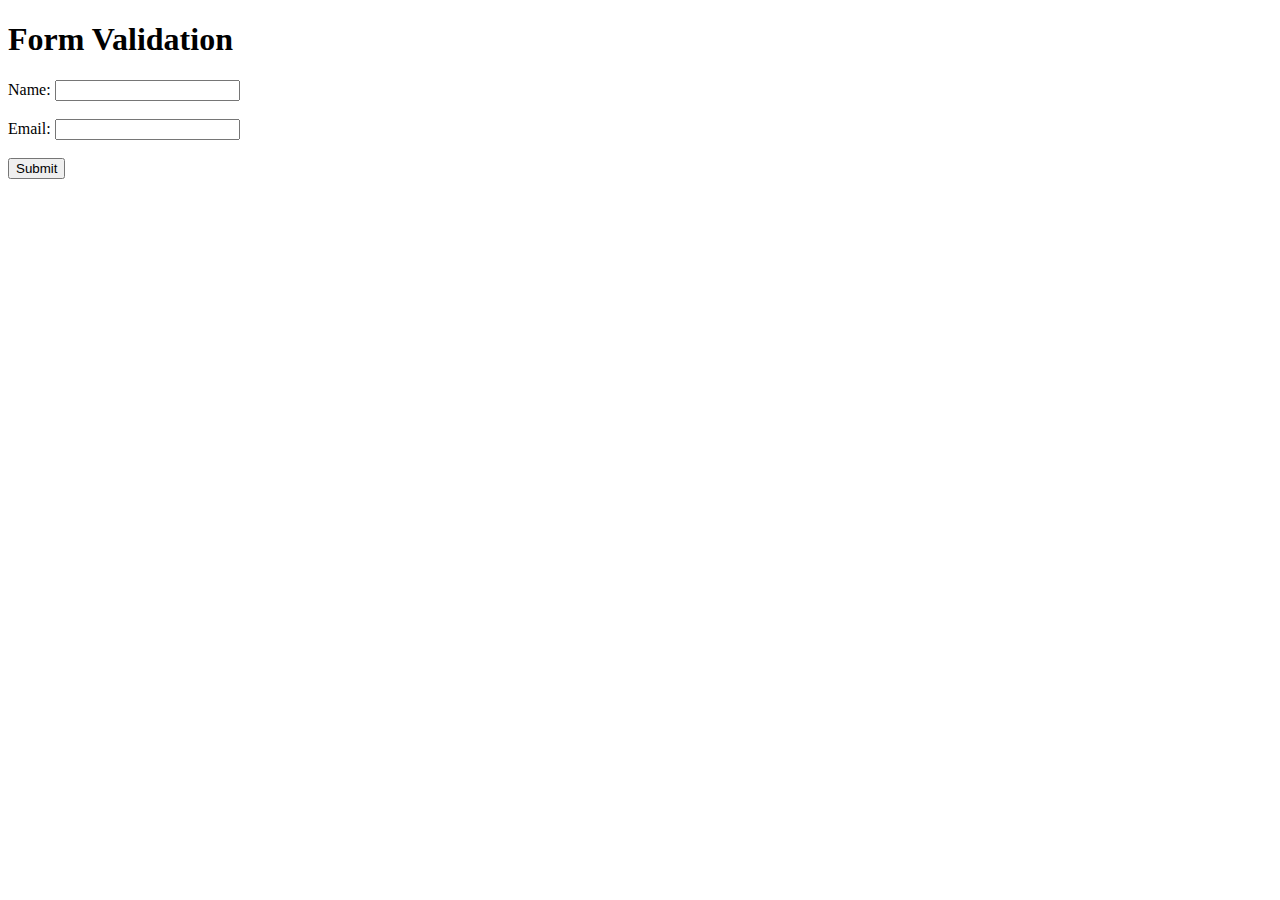
<file: vali.html>
<!DOCTYPE html>
<html>
<head>
  <title>Form Validation</title>
  <script>
    function validateForm() {
      var name = document.forms["myForm"]["name"].value;
      var email = document.forms["myForm"]["email"].value;

      if (name == "") {
        alert("Name must be filled out");
        return false;
      }

      if (email == "") {
        alert("Email must be filled out");
        return false;
      }

      // Additional validation checks can be added here

      return true;
    }
  </script>
</head>
<body>
  <h1>Form Validation</h1>
  <form name="myForm" onsubmit="return validateForm()" method="post">
    <label for="name">Name:</label>
    <input type="text" name="name"><br><br>
    <label for="email">Email:</label>
    <input type="text" name="email"><br><br>
    <input type="submit" value="Submit">
  </form>
</body>
</html>
</file>
<file: style.css>
* {
    margin: 0;
    padding: 0;
    box-sizing: border-box;
}

body {
 
    font-family: 'Poppins', sans-serif;
    background-image: url("download.jpg");
}


header {
    position: relative;

}

#search {
    color: white;
    position: absolute;
    top: 20px;
    right: 30%;
}
.racle:hover{
    text-decoration: none;
}



.ora {
    font-family: cursive;
    letter-spacing: 1px;
    color: rgb(252, 71, 0);
    text-decoration: none;
    font-size: 25px;
    left: 5%;
}
.ora:hover{
    text-decoration: none;
}
.form1 {
    position: absolute;
    right: 5%;
}

li {
    font-size: 19px;
    color: white;
}

li:hover{
    text-decoration: underline;
}

#viwe {
    font-size: 15px;
    background-color: rgb(22, 22, 22);
    border: none;
    width: 150px;
    height: 40px;
    display: flex;
    justify-content: space-around;
    align-items: center;
    padding: 10px;
    margin-top: 10px;
    margin-right: 10px;
    cursor: pointer;
}

.sales {
    font-size: 15px;
    background-color: transparent;
    border: 2px solid white;
    width: 150px;
    height: 40px;
    color: white;
    display: flex;
    justify-content: space-between;
    align-items: center;
    padding: 10px;
    margin-top: 10px;
    margin-right: 10px;
    border-radius: 5px;
    cursor: pointer;
    position: relative;
}
.sales a{
    color: white;
    top: 5%;
    font-weight: bold;
    font-size: 13px;
    position: absolute;
}
.sales a:hover{
    text-decoration: none;
}

#icon3 {
    display: none;
}

#icon4 {
    display: none;
}

#icon5 {
    display: none;
}


#main_img{
    position: relative;
    width: 80%;
    height: 500px;

}

.img1{
    width: 70%;
    height: 370px;
    position: absolute;
    top: 5%;
    left: 15%;
    
}
.main_img_inner{
    width: 50%;
    height: 370px;
    background-color: white;
    position: absolute;
    top: 8%;
    left: 55%;
    text-align: center;
    
}
#but{
    height: 5px;
    border: 1px solid black;
    width: 70px;
    border-radius: 20px;
    margin-top: 30px;
}
#play{
    width: 35px;
    height: 35px;
    border: 1px solid black;
    display: flex;
    justify-content: center;
    align-items: center;
    text-align: center;
    margin-left: 20px;
    margin-top: 10px;
    border-radius: 5px;
}
#Annou{
    width: 200px;
    height: 30px;
    font-size: 11px;
    font-weight: 400;
    color: white;
    background-color: black;
    border: none;
    text-align: center;
    position: absolute;
    top: 70%;
    left: 5%;

}


.span1{
    color: black;
    font-size: 25px;
    font-family: serif;
    padding: 10px;
}
.span_Div{
    width: 80%;
    text-align: center;
    position:absolute;
    left: 10%;
}
.span2{
    color: gray;
    font-size: medium;
    
}
/* [type=button]:not(:disabled), [type=reset]:not(:disabled), [type=submit]:not(:disabled), button:not(:disabled) {
    cursor: pointer;
    height: 50px;
    width: 70px;
    top: 300px;
}
[type=button]:not(:disabled), [type=reset]:not(:disabled), [type=submit]:not(:disabled), button:not(:disabled) {
    cursor: pointer;
    height: 5px;
    width: 70px;
    top: 300px;
    color: rgb(54, 53, 53);
} */
#info1{
   background-image: url("rh02-panel2.jpg");
   background-size: 100% 100%;
    color: white;
    height: 250px;
    z-index: -1;
    display: flex;
    justify-content: center;
    align-items: end;
   
}
.info2{
   
 
    color: white;
    height: 90%;
    width: 50%;
    text-align: end;


}

hr{
    width: 100%;
}
.ora1{
    font-size: 16px; 
    color: white;

}
.ora2{
    font-size: 21px; 
    color: white;

}
.ora3{
    font-size: 12px; 
    color: white;

}

.but1{
    width: 150px;
    height: 40px;
    font-size: small;
    color: black;
    border-radius: 5px;
    border: 2px white solid;
    background-color: white;
}

#info11{
    background-image: url("rh02-panel1.jpg");
    background-size: 100% 100%;
     color: white;
     height: 250px;
     z-index: -1;
     display: flex;
     justify-content:center;
     align-items: start;
     text-align: start;
    
 }
 .info12{
    
  
     color: white;
     height: 90%;
     width: 50%;
     text-align: start;
     margin-top: 5%;
 } 
 .bank{
    font-size: 22px;
    font-weight: bolder;
    width: 100%;
    color: black
 }
 .learn{
    font-size: 13px;
    width: 100%;
    color: black
 }
 .But a{
     text-decoration: none;
 }
  a:hover{
    text-decoration: underline;
 }
 .img_div1{
    width: 100%;
 }
 .cloudMain{
    background-color: rgb(234, 231, 231);
 }

 .cloud1{
    font-size: 35px;
    font-family: serif;
    word-spacing: 5px;
 }
 .cloud2{
    background-color: rgb(230, 230, 0);
    width: 50px;
    height: 5px;

 }
 .cloud3{
   display: flex;
   justify-content: space-between;
 }

 .cloud4{
    font-size: 25px;
    font-weight: bolder;
    color: black;
 }
 .cloud6{
    font-size: 13px;
    color: black;
 }
 div a{
    text-decoration: none;
 }
.acco1{
    background-color: rgb(210, 202, 202);
    padding-top: 10px;
    border-radius: 10px ;
    padding-bottom: 10px;
}
#bod{
  border-radius: 7px;
  border: 1px solid black;
  overflow: hidden;
  font-size: small;
}
#size{
    font-size: medium;
}
.fon{
    font-size: 15px;
    padding: 2px 5px  ;
}
.fon2{
    font-size: 15px;
    padding: 11px 5px;
}
.fon3{
    font-size: 15px;
    padding: 11px 5px;
}
.ImageD{
    background-color: whitesmoke;
    color: black;
    padding: 30px 0px;
    font-family: serif;
}
.cloud7{
    font-size: 30px;
    font-weight: 500;
    color: black;
 }
 .image{
    width: 100%;
    height: 70px;
    padding: 20px;
    padding-bottom: 0;
    filter: grayscale(100%);
 }
 .image:hover{
    filter: grayscale(0%);
    border-bottom: 2px solid green;
 }

 .image2{
    width: 100%;
    height: 70px;
    padding: 20px;
    filter: grayscale(0%);
    border: none;
    border-bottom: 2px solid green;

 }
 .img9{
    padding-top: 25px;
 }
 .bord{
    border-bottom: 2px solid rgba(47, 209, 47, 0.3);
    z-index: -1;

 }
 #img5{
    width: auto;
    height: 40px;
 }
 .mainImage{
    width: 100%;
    height: 550px;
 }
 .mainImage1{
    width: 100%;
    height: 550px;
    background-image: url(A.jpeg);
    background-size: 100% 100%;
    position: relative;
    
 }
 .innerDiv{
    width: 47%;
    height: 250px;
    position: absolute;
    top: 30%;
    left: 5%;
    background-color: whitesmoke;
    position: relative;


 }
 .innerDiv h3{
    font-size: 23px;
    font-weight: bold;
    line-height: 32px;
    width: 90%;
    position: relative;
    top: 20%;
    left: 5%;
 }
 .read{
    position: absolute;
    top:65%;
    left: 5%;
    background-color:rgb(30, 29, 29);
    color: white;
    height: 40px;
    font-size: 13px;
    padding: 10px;
    border: none;
    border-radius: 5px;
 }
 .mainImage2{
    width: 100%;
    height: 550px;
    background-image: url(html-css-collage-concept-with-person\(1\).jpg);
    background-size: 100% 100%;
    position: relative;
    display: none;
 }
 .mainImage3{
    width: 100%;
    height: 550px;
    background-image: url(Hero_G_B48I7446_V2_459143049.jpg);
    background-size: 100% 100%;
    position: relative;
    display: none;
 }
 h5{
    position: absolute;
    top: 9%;
    left: 5%;
    font-size: 15px;
 }
 .mainImage4{
    width: 100%;
    height: 550px;
    background-image: url(nutrition-boy-eating-peanuts.jpg);
    background-size: 100% 100%;
    position: relative;
    display: none;
 }
 .mainImage5{
    width: 100%;
    height: 550px;
    background-image: url(IM2017110141HC_300dpi_1800000004419615.webp);
    background-size: 100% 100%;
    position: relative;
    display: none;
 }
 .mainImage6{
    width: 100%;
    height: 550px;
    background-image: url(xerographic-slide-printer-en.jpg);
    background-size: 100% 100%;
    position: relative;
    display: none;
 }
 #Indus{
    background-color: whitesmoke;
 }
 .iconDiv{
    width: 95%;
    height: 80px;
    display: flex;
    justify-content: space-around;
    align-items: center;
    text-align: center;
    transition: 500ms;
    background-color: white;
    border-radius: 10px;
    position: relative;
 }
 .iconDiv:hover{
    box-shadow: 5px 5px 20px rgb(113, 112, 112);
    transform: scale(1.1);
 }
 .iconDiv i{
    font-size: 25px;
    color: rgb(39, 103, 152);
    position: absolute;
    top: 35%;
    left: 10%;
 }
 .iconDiv a{
    font-size: 15px;
    color: rgb(39, 103, 152);
    font-weight: bold;
    text-decoration: none;
 }
 .iconDiv a:hover{
 text-decoration: none;

 }
 #span2{
    position: absolute;
    top: 38%;
    left: 25%;
 }

 #pop{
    border: 1px solid black;
    border-radius: 10px;
    overflow: hidden;
 }
 #REG{
    background-color: rgb(238, 238, 238);

 }

 .reg{
    width: 100%;
    background-image: url(rc115-oci-map-v19.webp);
    height: 500px;
    background-size: 100% 100%;
    position: relative;

 }
 .innerReg{
    width: 250px;
    height: 110px;
    font-size: 15px;
    color: rgb(5, 68, 163);
 }
 
 #Foot{
    background-color: rgb(38, 36, 36);
    display: flex;
    justify-content: center;
    height: 400px;    
 }
 #FootMain{
    display: flex;
    justify-content: center; 
    padding-top: 50px;
 }
 .foot3{
    font-size: 22px;
    color: gray;
    padding-bottom: 20px;

 }
.foot2{
    font-size: 15px;
    color: white;
    padding-top: 5px;
    
}
#Foot a:hover{
 color: gray;
}
.foot3 i{
    display: none;
}

div a{
    text-decoration: none;
    font-size: 12px;
}
div ol li{
    display: inline;
    font-size: 12px;
    padding: 5px;
}

div a i{
    font-size: 20px;
    padding: 5px;
}

#ADD{
    background-color: rgb(0, 0, 0, 0.8);
    color: white;
    height: 600px;
    overflow: scroll;
    position: relative;
    display: none;

}
#ADD10{
    background-color: rgb(0, 0, 0, 0.8);
    color: white;
    height: 600px;
    overflow: scroll;
    position: relative;
   display: none;

}
#ADD11{
    background-color: rgb(0, 0, 0, 0.8);
    color: white;
    height: 600px;
    overflow: scroll;
    position: relative;
    display: none;
}
#ADD12{
    background-color: rgb(0, 0, 0, 0.8);
    color: white;
    height: 600px;
    overflow: scroll;
    position: relative;
    display: none;
}
#ADD13{
    background-color: rgb(0, 0, 0, 0.8);
    color: white;
    height: 600px;
    overflow: scroll;
    position: relative;
    display: none;
}
#ADD14{
    background-color: rgb(0, 0, 0, 0.8);
    color: white;
    height: 600px;
    overflow: scroll;
    position: relative;
    display: none;
    
}
#ADD15{
    background-color: rgb(0, 0, 0, 0.8);
    color: white;
    height: 600px;
    overflow: scroll;
    position: relative;
    display: none;
    
}
#ADD2{
    padding: 30px 0px;
}
#ADD3{
    padding-top: 30px;
    
}
#ADD4{
    padding: 15px 0px;
}
#ADD3 a{
    color: white;
}
#ADD4 a{
    color: white;
}
#ADD3 a:hover{
color: rgb(204, 204, 50);
}
#ADD4  a:hover{
color: rgb(204, 204, 50);
}

#ADD3 div{

    padding-top: 10px;
    font-size: 14px;
    font-weight: bold;
}
#ADD4 div{

    padding-top: 5px;
    font-size: 14px;
    font-weight: bold;
}
.add1{
    font-size: 17px;
    font-weight: bolder;

}
.add2 i{
    display: none;
}
#project{
    background: transparent;
    color: white;
    width: 50px;
    height: 50px;
    padding: 5px;
    font-size: 30px;
    position: absolute;
    top: 10px;
    right: 5%;
    border: none;
}
#project2{
    background: transparent;
    color: white;
    width: 50px;
    height: 50px;
    padding: 5px;
    font-size: 30px;
    position: absolute;
    top: 10px;
    right: 5%;
    border: none;
}
#project3{
    background: transparent;
    color: white;
    width: 50px;
    height: 50px;
    padding: 5px;
    font-size: 30px;
    position: absolute;
    top: 10px;
    right: 5%;
    border: none;
}
#project4{
    background: transparent;
    color: white;
    width: 50px;
    height: 50px;
    padding: 5px;
    font-size: 30px;
    position: absolute;
    top: 10px;
    right: 5%;
    border: none;
}
#project5{
    background: transparent;
    color: white;
    width: 50px;
    height: 50px;
    padding: 5px;
    font-size: 30px;
    position: absolute;
    top: 10px;
    right: 5%;
    border: none;
}
#project6{
    background: transparent;
    color: white;
    width: 50px;
    height: 50px;
    padding: 5px;
    font-size: 30px;
    position: absolute;
    top: 10px;
    right: 5%;
    border: none;
}
#project7{
    background: transparent;
    color: white;
    width: 50px;
    height: 50px;
    padding: 5px;
    font-size: 30px;
    position: absolute;
    top: 10px;
    right: 5%;
    border: none;
}
.ADD6{
    width: 95%;
    height: 136px;
    background-color: rgb(255, 255, 255, 0.9);
    color: black;
    border-radius: 10px;
    position: relative;

}
.ADD7{
    width: 90%;
    height: 136px;
    color: black;
    border-radius: 10px;
    position: relative;
    position: absolute;
    left: 4%;

}
.One1{
    font-weight: bold;
    padding-top: 10px;
}
.One2{
    font-size: 13px;
}
.One3{
    font-size: 13px;
    padding-top: 10px;
}

#textbox{
    width: 56%;
    height: 30px;
    position: absolute;
    left: 11%;
    top:20%;
    animation: anim 1s ;
    padding-left: 10px;
    border-radius: 5px;
    border: none;
    display: none;
}
#textC{
    width: 30px;
    height: 30px;
    top:20%;
    color: gray;
    background-color: white;
    position: absolute;
    left: 9.5%;
    border-radius: 5px;
    padding-left: 10px;
    padding-top: 2px;
    display: none;
    cursor: pointer;
    

}

@keyframes anim {
    0%{
        width: 10px;
    }
    100%{
        width: 56%;
    }
   
    
}


.log{
    width: 25%;
    height: 400px;
    background-color: whitesmoke;
    box-shadow: 0px 0px 20px black;
    position: absolute;
    top: 62px;
    right: 20%;
    z-index: 1000;
    border-radius: 5px;
    display: none;
    
}
#loggo:hover{
    text-decoration: none;

}
.log1{
    width: 90%;
    height: 90%;
    position: absolute;
    top: 5%;
    left: 5%;

}
.log2{
    width: 90%;
    height: 90%;
    position: absolute;
    top: 50%;
    left: 5%;

}
#login1{
    width: 90%;
    height: 40px;
    background-color: rgb(17, 17, 17);
    color: white;
    font-size: 13px;
    font-weight: bold;
    border-radius: 5px;
    text-align: center;
    margin-left: 5%;
    border: none;
    margin-top: 20px;
}  
#login2{
    width: 90%;
    height: 40px;
    background-color: transparent;
    color: black;
    font-size: 13px;
    font-weight: bold;
    border-radius: 5px;
    text-align: center;
    margin-left: 5%;
    border: 2px solid black;
    margin-top: 20px;
} 
.pop{
    width: 280px;
    height: 200px;
    position: fixed;
    bottom: 1%;
    right: 2%;
    border-radius: 5px;
    background-color: white;
    z-index: 1;
    text-align:center ;
    display: none;
   
} 
#close{
    width: 30px;
    height: 30px;
    background-color: transparent;
    border: none;
    position: absolute;
    right: 2%;
    font-size: larger;
}
.pop div a{
    font-size: 20px;
    color: rgb(10, 93, 176);
    
}
.pop div a i{
    font-size: 30px;
    color: rgb(224, 26, 26);
    padding-top: 10px;
    
 
}
.pop div span a{
    font-size: 12px;
    color: rgb(10, 93, 176);
    padding-top: 10px;
    
 
}
.pop1{
    font-size: 15px;
    margin: 10px;
    
}
.pop2{
    font-size: 18px;
    margin: 10px;
    font-weight: bold;
    
}
.pop3{
    font-size: 13px;
    margin: 10px;
    
}

.pop5{
    width: 120px;
    height: 120px;
    position: fixed;
    bottom: 3%;
    right: 5%;
    border-radius: 5px;
    background-color: white;
    z-index: 1;
    text-align:center ;
    padding-top: 30px;

} 
.pop5 div i{
    color: red;
    font-size: 20px;
}




 /* ---------------------------------Media Query start here--------------------------------------------------- */

 @media screen and (max-width: 1412px) {
    #bod{
        height: 100px;
    }
    .mainImage{
        width: 100%;
        height: 550px;
         
     }
     .innerDiv{
        width: 55%;
        height: 260px;
        position: absolute;
        top: 30%;
        left: 5%;
        background-color: whitesmoke;
        position: relative;
    
    
     }
     .innerDiv h3{
        font-size: 20px;
        font-weight: bold;
        line-height: 32px;
        width: 90%;
        position: relative;
        top: 20%;
        left: 5%;
     }
     .read{
        position: absolute;
        top:65%;
        left: 5%;
        background-color:rgb(30, 29, 29);
        color: white;
        height: 40px;
        font-size: 13px;
        padding: 10px;
        border: none;
        border-radius: 5px;
     }
     #Foot{
        background-color: rgb(38, 36, 36);
        display: flex;
        justify-content: center;
        height: 450px;    
     }
   

 }

@media screen and (max-width: 1312px) {
    header {
        position: relative;
        height: 90px;
        background-color: rgb(53, 53, 53);
        font-size: 20px;

    }

    ul {
        position: absolute;
        top: 50px;
        left: 10px;
    }

    li {
        font-size: 15px;
    }

    #search {
        color: white;
        position: absolute;
        top: 20px;
        left: 60%;
    }
    #bod{
        height: 50px;
        margin-top: 20px;
    }
    .iconDiv i{
        font-size: 25px;
        color: rgb(39, 103, 152);
        position: absolute;
        top: 35%;
        left: 10%;
     }
     .iconDiv a{
        font-size: 14px;
        color: rgb(39, 103, 152);
        font-weight: bold;
        text-decoration: none;
     }
     #span2{
        position: absolute;
        top: 38%;
        left: 30%;
     }
     .add1{
        font-size: 15px;
     }
 .ADD4{
    font-size: 12px;
 }
 

}

@media screen and (max-width: 994px) {
    #viwe {
        font-size: 15px;
        background-color: rgb(22, 22, 22);
        border: none;
        width: 150px;
        height: 40px;
        display: flex;
        justify-content: space-around;
        align-items: center;
        padding: 10px;
        margin-top: 10px;
        margin-right: 10px;
        display: none;
    }

    ul {
        position: absolute;
        top: 90px;
        left: 0;
        background-color: rgb(53, 53, 53, 0.4);
        width: 100%;
        margin: 0;
        justify-content: center;
        align-items: center;
        z-index: 10000;

    }

    header {
        position: relative;
        background-color: rgb(53, 53, 53);
        font-size: 20px;

    }

    .sales {
        font-size: 15px;
        background-color: transparent;
        border: 2px solid white;
        width: 150px;
        height: 40px;
        color: white;
        display: flex;
        justify-content: space-between;
        align-items: center;
        padding: 10px;
        margin-top: 10px;
        margin-right: 10px;
        display: none;
    }

    #search {
        color: white;
        position: absolute;

        right: 30%;
        display: block;
        display: none;
    }

    #icon1 {
        color: white;
        position: absolute;
        top: 20px;
        right: 20%;
    }

    #icon2 {
        color: white;
        position: absolute;
        top: 20px;
        right: 10%;
    }

    #icon3 {
        display: block;
        position: absolute;
        top: 20px;
        color: white;
        right: 30%;
    }

    #icon4 {
        display: block;
        position: absolute;
        top: 20px;
        color: white;
        right: 25%;
    }

    #icon5 {
        display: block;
        position: absolute;
        top: 20px;
        color: white;
        right: 20%;
    }
    .main_img_inner{
        width: 80%;
        height: 400px;
        background-color: white;
        position: absolute;
        top: 55%;
        left: 23%;
        text-align: center;
        
    }
    #main_img{
        position: relative;
        width: 80%;
        height: 1000px;
    
    }
    .img1{
        width: 80%;
        height: 400px;
        position: absolute;
        top: 10%;
        left: 23%;
        
    }
    #bod{
        margin-top: 10px;
        height: 80px;
    }
    #play{
        width: 100px;
        height: 20px;
        border: 1px solid black;
        display: flex;
        justify-content: center;
        align-items: center;
        text-align: center;
        margin-left: 10px;
        margin-top: 20px;
        border-radius: 5px;
    }
    .bord{
        border-bottom: 2px solid rgba(47, 209, 47, 0.3);
        z-index: -1;
        overflow: scroll;
    
     }
     .mainImage{
        width: 100%;
        height: 550px;
         
     }
     .innerDiv{
        width: 40%;
        height: 300px;
        position: absolute;
        top: 25%;
        left: 5%;
        background-color: whitesmoke;
        position: relative;
    
    
     }
     .innerDiv h3{
        font-size: 18px;
        font-weight: bold;
        line-height: 25px;
        width: 95%;
        position: relative;
        top: 10%;
        left: 2.5%;
     }
     .read{
        position: absolute;
        top:70%;
        left: 5%;
        width: 250px;
        background-color:rgb(30, 29, 29);
        color: white;
        height: 40px;
        font-size: 12px;
        padding: 10px;
        border: none;
        border-radius: 5px;
     }
    
    #About1{
        margin-top: 20px;
    }
    .iconDiv{
        margin-top: 50px;
    }
    .reg{
        width: 100%;
        background-image: url(rc115-oci-map-v19.webp);
        height: 400px;
        background-size: 100% 100%;
        position: relative;
    
     }
     .foot5{
        display: none;
     }
     .foot6{
        display: none;
     }
     .foot7{
        display: none;
     }
     .foot8{
        display: none;
     }
     .foot9{
        display: none;
     }

     .foot3{
        font-size: 22px;
        color: gray;
        padding-top: 10px;
    
     }
    .foot2{
        font-size: 15px;
        color: white;
        padding-top: 0px;
        
    }
    #FootMain{
        display: flex;
        justify-content: center; 
        padding-top: 50px;
     }
     #Foot{
        background-color: rgb(38, 36, 36);
        display: flex;
        justify-content: center;
        height: 600px;   
     }
     .foot3 i{
        display: block;
    }
    #ADD{
        background-color: rgb(0, 0, 0, 0.8);
        color: white;
        height: 400px;
        position: absolute;
        right: 0px;
        width: 300px;
        top: 90px;
        overflow: scroll;
        z-index: 1000000;
    }

    #ADD2{
        padding-top: 30px;
       
    }
    .ADD4{
        display: none;
    }
    #ADD3{
        padding-top: 0px;
     
    }
    #ADD4{
        padding: 0px;
    }
    .add2{
        display: flex;
        justify-content: space-between;
    }
    
    #ADD3 div{
    
        padding-top: 8px;
        font-size: 14px;
        
    }
    #ADD4 div{
    
        padding-top: 5px;
        font-size: 14px;
    }
    .add2 i{
        display: block;
    }
    #ADD{
        background-color: rgb(0, 0, 0, 0.8);
        color: white;
        height: 600px;
        overflow: scroll;
        position: relative;
        display: none;
        z-index: 100000;
    
    }
   
   
}

@media screen and (max-width: 768px) {
    #icon3 {
        display: block;
        position: absolute;
        top: 20px;
        color: white;
        right: 40%;
    }

    #icon4 {
        display: block;
        position: absolute;
        top: 20px;
        color: white;
        right: 30%;
    }

    #icon5 {
        display: block;
        position: absolute;
        top: 20px;
        color: white;
        right: 20%;
    }
    .span1{
        color: black;
        font-size: 20px;
        font-family: serif;
        padding: 5px;
    }
    .span_Div{
        width: 80%;
        text-align: center;
        position:absolute;
        left: 10%;
    }
    .span2{
        color: gray;
        font-size: medium;
        
    }
    #info1{
        background-image: url("rh02-panel2.jpg");
        background-size: 100% 100%;
         color: white;
         height: 250px;
         z-index: -1;
         display: flex;
         justify-content: start;
         align-items: start;
         padding-left: 20px;
        
     }
     .info2{
        
      
         color: white;
         height: 90%;
         width: 50%;
         text-align: start;
     
     
     }
     #info11{
        background-image: url("rh02-panel1.jpg");
        background-size: 100% 100%;
         color: white;
         height: 250px;
         z-index: -1;
         display: flex;
         justify-content:start;
         align-items: start;
         text-align: start;
         padding-left: 20px;
        
     }
     .info12{
        
      
         color: white;
         height: 90%;
         width: 50%;
         text-align: start;
         margin-top: 5%;
     } 
   .cloud1{
    font-size: 25px;
   }
   .cloud4{
    font-size: 20px;
   }
   .cloud5{
    font-size: 12px;
   }
   .cloud6{
    font-size: 12px;
   }
   .bord{
    border-bottom: none;
    overflow: scroll;

 }
 .innerDiv{
    width: 60%;
    height: 200px;
    position: absolute;
    top: 55%;
    left: 5%;
    background-color: whitesmoke;
    position: relative;


 }
 .innerDiv h3{
    font-size: 14px;
    font-weight: bold;
    line-height: 20px;
    width: 90%;
    position: relative;
    top: 10%;
    left: 5%;
 }
 .read{
    position: absolute;
    top:70%;
    left: 5%;
    width: 200px;
    background-color:rgb(30, 29, 29);
    color: white;
    height: 40px;
    font-size: 12px;
    padding: 10px;
    border: none;
    border-radius: 5px;
 }
 .reg{
    width: 100%;
    background-image: url(rc115-oci-map-v19.webp);
    height: 350px;
    background-size: 100% 100%;
    position: relative;

 }
 .innerReg{
    width: 200px;
    height: 110px;
    font-size: 12px;
    color: rgb(5, 68, 163);
 }
 .bord{
   overflow-wrap: scroll;
   height: 70px;


 }
 .image{
    width: 100%;
    height: 70px;
    padding: 20px;
    padding-bottom: 0;
    filter: grayscale(100%);
 }
 .image:hover{
    filter: grayscale(0%);
    border-bottom: 2px solid green;
 }

 .image2{
    width: 100%;
    height: 70px;
    padding: 20px;
    filter: grayscale(0%);
    border: none;
    border-bottom: 2px solid green;

 }
 .img9{
    padding-top: 10px;
 }

 #img5{
    width: auto;
    height: 40px;
 }

    

}
@media screen and (max-width: 578px) {

    .span1{
        color: black;
        font-size: 16px;
        font-family: serif;
        padding: 5px;
    }
    .span_Div{
        width: 80%;
        text-align: center;
        position:absolute;
        left: 10%;
    }
    .span2{
        color: gray;
        font-size: x-small;
        
    }
    .main_img_inner{
        width: 95%;
        height: 250px;
        background-color: white;
        position: absolute;
        top: 50%;
        left: 14.5%;
        text-align: center;
        
    }
    #main_img{
        position: relative;
        width: 80%;
        height: 600px;
    
    }
    .img1{
        width: 95%;
        height: 200px;
        position: absolute;
        top: 10%;
        left: 14.5%;
        
    }
    #play{
        width: 100px;
        height: 20px;
        border: 1px solid black;
        display: flex;
        justify-content: center;
        align-items: center;
        text-align: center;
        margin-left: 10px;
        margin-top: 20px;
        border-radius: 5px;
    }
    .image{
        width: 60%;
        height: 100px;
        padding: 0px;
        margin-top: 50px;
        padding-bottom: 0;
        filter: grayscale(100%);
        display: flex;
        justify-content: center;
        align-items: center;
        position: relative;
        left: 20%;
     }
     .image2{
        width: 60%;
        height: 70px;
        padding: 0px;
        filter: grayscale(0%);
        border: none;
        border-bottom: 2px solid green;
        display: flex;
        justify-content: center;
        align-items: center;
        position: relative;
        left: 20%;
    
     }
     .img9{
        padding-top: 0px;
     }
     .cloud5{
        font-size: 11px;
        padding-left: 10px;
       }
       #img6{
        width: 120px;
        height: 40px;
       }
       .reg{
        width: 100%;
        background-image: url(rc115-oci-map-v19.webp);
        height: 300px;
        background-size: 100% 100%;
        position: relative;
    
     }
     #ADD{
        background-color: rgb(0, 0, 0, 0.8);
        color: white;
        height: 400px;
        position: absolute;
        right: 0px;
        width: 100%;
        top: 90px;
        overflow: scroll;
        z-index: 1000000;

    
    }
    .pop{
        width: 250px;
        height: 400px;
        position: fixed;
        bottom: 5%;
        overflow: hidden;
        right: 2%;
        border-radius: 5px;
        background-color: white;
        z-index: 1;
        text-align:center ;
        display: none;
       
    } 
    #ADD10{
        background-color: rgb(0, 0, 0, 0.8);
        color: white;
        height: 600px;
        overflow: scroll;
        position: relative;
       display: none;
       z-index: 100000;
    
    }
    #ADD11{
        z-index: 100000;
    }
    #ADD12{
        z-index: 100000;
    }
    #ADD13{
        z-index: 100000;
    }
    #ADD14{
        z-index: 100000;
    }
    #ADD15{
        z-index: 100000;
    }
     
   


}
@media screen and (max-width: 512px) {
    .pop{
        height: 100px;
     }
     .cloud1{
        font-size: 20px;
       }
       .cloud4{
        font-size: 17px;
       }
       .cloud5{
        font-size: 11px;
        padding-left: 0;
       }
       .cloud6{
        font-size: 10px;
       }
       .bord{
        border-bottom: none;
        overflow: scroll;
    
     }
     .innerDiv{
        width: 60%;
        height: 180px;
        position: absolute;
        top: 55%;
        left: 5%;
        background-color: whitesmoke;
        position: relative;
    
    
     }
     .innerDiv h3{
        font-size: 10px;
        font-weight: bold;
        line-height: 20px;
        width: 90%;
        position: relative;
        top: 10%;
        left: 5%;
     }
     .read{
        position: absolute;
        top:70%;
        left: 5%;
        width: 150px;
        background-color:rgb(30, 29, 29);
        color: white;
        height: 30px;
        font-size: 8px;
        padding: 5px;
        border: none;
        border-radius: 5px;
     }
     .reg{
        width: 100%;
        background-image: url(rc115-oci-map-v19.webp);
        height: 250px;
        background-size: 100% 100%;
        position: relative;
    
     }
     .innerReg{
        width: 200px;
        height: 110px;
        font-size: 10px;
        color: rgb(5, 68, 163);
     }
     #ADD3 div{

        padding-top: 10px;
        font-size: 10px;
    }
    #ADD4 div{
    
        padding-top: 5px;
        font-size: 10px;
    }
    .add1{
        font-size: 12px;
    }
    
   

}

@media screen and (max-width: 412px) {
    .racle {
        display: none;
    }

    #icon3 {
        display: block;
        position: absolute;
        top: 20px;
        color: white;
        left: 40%;
        font-size: 15px;
    }

    #icon4 {
        display: block;
        position: absolute;
        top: 20px;
        color: white;
        left: 50%;
        font-size: 15px;
    }

    #icon5 {
        display: block;
        position: absolute;
        top: 20px;
        color: white;
        left: 60%;
        font-size: 15px;
    }

    .ora {

        letter-spacing: 1px;
        color: rgb(252, 71, 0);
        text-decoration: none;
        font-size: 30px;
        font-weight: bold;
        left: 5%;
    }
    .main_img_inner{
        width: 100%;
        height: 300px;
        background-color: white;
        position: absolute;
        top: 50%;
        left: 14.5%;
        text-align: center;
        
    }
    #main_img{
        position: relative;
        width: 80%;
        height: 700px;
    
    }
    .img1{
        width: 100%;
        height: 250px;
        position: absolute;
        top: 10%;
        left: 14.5%;
        
    }
    #info11{
        background-image: url("rh02-panel1.jpg");
        background-size: 100% 100%;
         color: white;
         height: 300px;
         z-index: -1;
         display: flex;
         justify-content:start;
         align-items: start;
         text-align: start;
         padding-left: 20px;
        
     }
     #info1{
        background-image: url("rh02-panel2.jpg");
        background-size: 100% 100%;
         color: white;
         height: 300px;
         z-index: -1;
         display: flex;
         justify-content: start;
         align-items: start;
         padding-left: 20px;
        
     }
     .cloud1{
        font-size: 18px;
       }
       .cloud4{
        font-size: 15px;
       }
       .cloud5{
        font-size: 10px;
       }
       .cloud6{
        font-size: 9px;
       }
       .reg{
        width: 100%;
        background-image: url(rc115-oci-map-v19.webp);
        height: 200px;
        background-size: 100% 100%;
        position: relative;
    
     }
     .innerReg{
        width: 150px;
        height: 110px;
        font-size: 8px;
        color: rgb(5, 68, 163);
     }
   
}
@media screen and (max-width: 312px) {
    .cloud1{
        font-size: 16px;
       }
       .cloud4{
        font-size: 13px;
       }
       .cloud5{
        font-size: 8px;
       }
       .cloud6{
        font-size: 6px;
       }
        .innerDiv{
        width: 60%;
        height: 200px;
        position: absolute;
        top: 55%;
        left: 5%;
        background-color: whitesmoke;
        position: relative;
    
    
     }
     .innerDiv h3{
        font-size: 10px;
        font-weight: bold;
        line-height: 20px;
        width: 90%;
        position: relative;
        top: 10%;
        left: 5%;
     }
     .read{
        position: absolute;
        top:80%;
        left: 5%;
        width: 100px;
        background-color:rgb(30, 29, 29);
        color: white;
        height: 20px;
        font-size: 5px;
        padding: 5px;
        border: none;
        border-radius: 5px;
     }
     .innerReg{
        width: 150px;
        height: 110px;
        font-size: 7px;
        color: rgb(5, 68, 163);
     }
}


/* Contact Page CSS Start here  */

#ConMain{
    width: 100%;
    height: 300px;
    background-color: rgb(243, 232, 232);
  
}
#CON{
    display: flex;
    justify-content: space-between;
 
}
#ConA{
    width: 100%;
    position: relative;
    height: 250px;
    margin-top: 10px;
    left: 0;

}

.con1{
    font-size: 35px;
    font-family: serif;
    color: black;
    padding: 10px;
    position: absolute;
    top: 10%;
}
.con2{
    width: 200px;
    height: 40px;
    border: none;
    background-color: rgb(40, 39, 39);
    color: white;
    font-size: 12px;
    font-weight: 400;
    border-radius: 5px;
    text-align: center;
    padding: 10px 10px;
    position: absolute;
    top: 50%;
    margin: 20px;
    
}
.con3{
    width: 100%;
    height: 250px;
    position: relative;
}

.con3 img{
    position: absolute;
    bottom: 0;
    width: fit-content;
    height: 100%;
    width: 100%;
    
}
.How{
    font-size: 35px;
    font-weight: bold;
}
.Can a{
    font-size: 14px;
    color: rgb(5, 89, 144);
}
#ConAcc1{
    background-color: rgb(55, 53, 53);
    height: 130px;
    border-radius: 10px;
    color: white;
    font-size: 20px;
    display: block;
    position: relative;
}
#Q{
    display: flex;
    justify-content: space-evenly;
    margin-left: 10px;
}
.Q1{
    width: 95%;
    height: 300px;
    background-color: white;
    margin-top: 30px;
    margin-bottom: 20px;
}
.speak{
    font-size: 20px;
    font-weight: bold;
    padding-top: 20px;
}
.speak1{
    font-size: 16px;
    padding-top: 5px;
    padding-left: 50px;
}
.drom{
    position: absolute;
    right: 5%;
    top: 30%;
    color: white;
}
#Q5{
    background-color: rgb(211, 211, 210);
    border-radius: 10px;
    margin-top: -20px;
}

.Q1a{
    font-size: 40px;
    color: black;   
    width: 200px; 

}
.Q1a i{
    font-size: 40px;
    color: black;   
    width: 50px; 
    width: 50px;
    padding-top: 50px;
    padding-left: 50px;

}
.Q1b{
    font-size: 20px;
    color: black;
    font-weight: bold;
    padding-left: 50px;
    padding-top: 10px;
    
 
}
.Q1c{
    font-size: 40px;
    color: black;   
    width: 300px; 

}
.Q1c a{
    font-size: 13px;
    color: rgb(4, 115, 170);
    padding-left: 50px;
   
  
}




/* Contact Page CSS Start here  */




#singUp{
    width: 100%;
    height: 700px;
    background: url(rh02-panel2.jpg);
    background-size: 100% 100%;
    display: flex;
    justify-content: center;
    align-items: center;
    object-fit: contain;
}
.singIn{
    width: 400px;
    height: 400px;
    background-color: whitesmoke;
    border-radius: 10px;
    align-items: center;
    text-align: center;
    padding-top: 40px;

}
.singIn form label{
    color: black;
    font-weight: bold;
    font-size: large;
}
.singIn form input{
    height: 40px;
    width: 200px;
    text-align: center;
    border: none;
    background-color: transparent;
    border-bottom: 2px solid gray ;
    margin-left: 10px;
    color: black;

}

#sub{
    border: 2px solid black;
    border-radius: 10px;

}
#vali{
    color: red;
}
.singIn div a{
    color: green;
    padding-top: 30px;
    
}
.singIn div input{
    height: 40px;
    width: 200px;
    text-align: center;
    margin-left: 10px;
    background-color: transparent;
    border-bottom: 2px solid gray ;
    margin-top: 20px;
    color: black;
    border-radius: 10px;
    font-size: 15px;
}
.singIn div input:hover{
    background-color: green;
    border: none;
    color: white;
   
}
</file>
